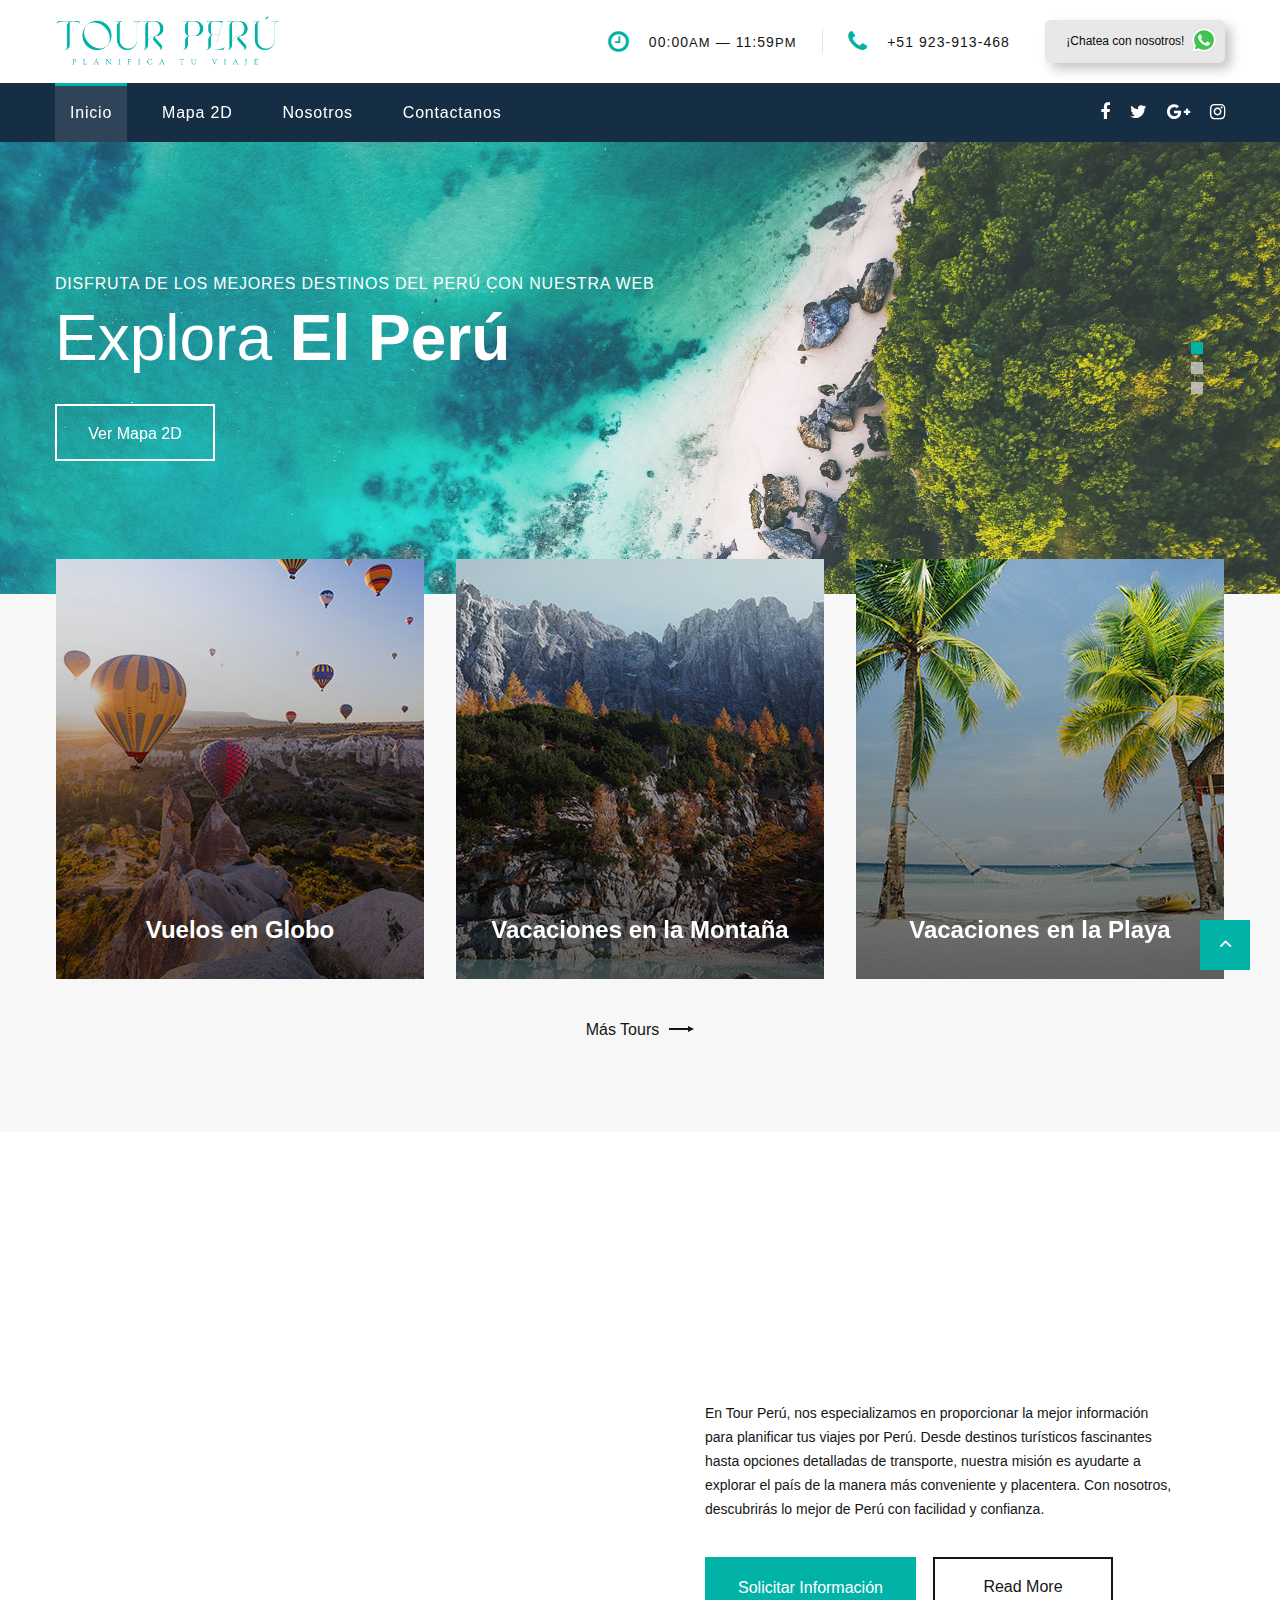
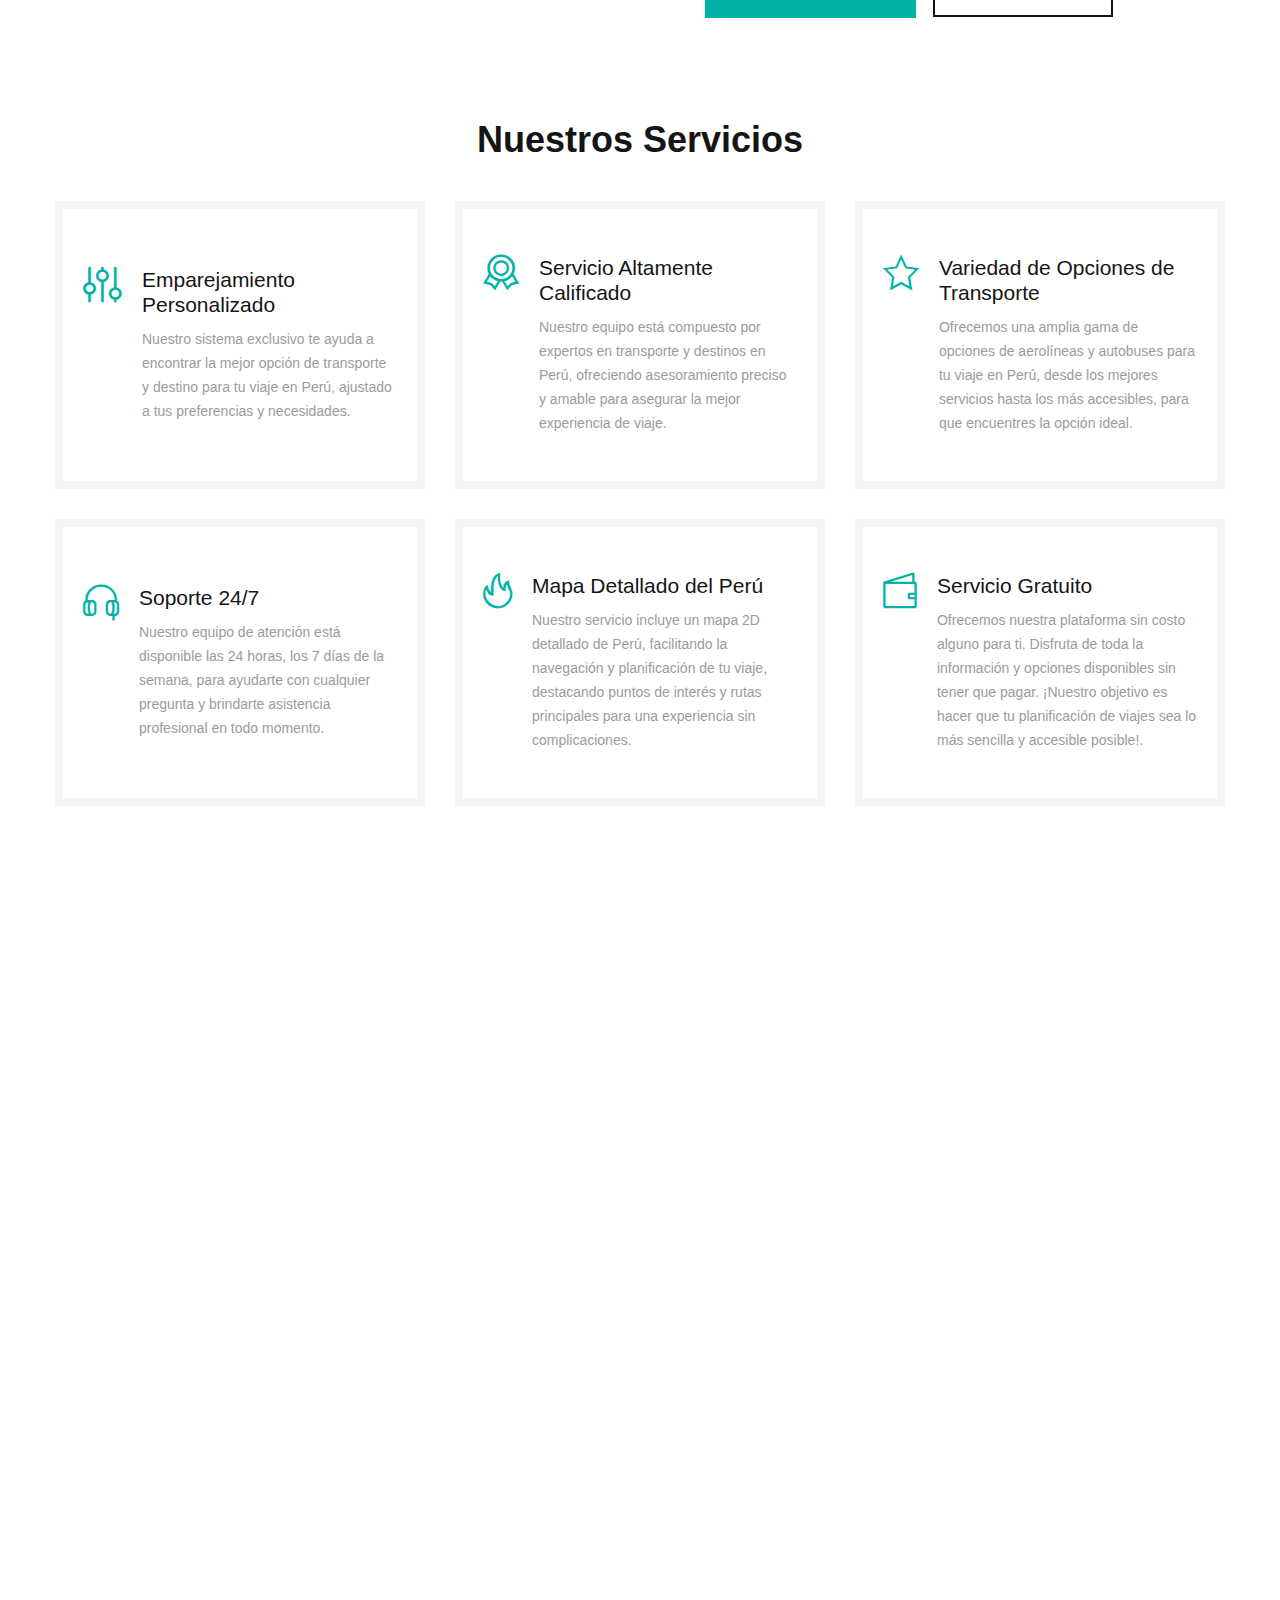
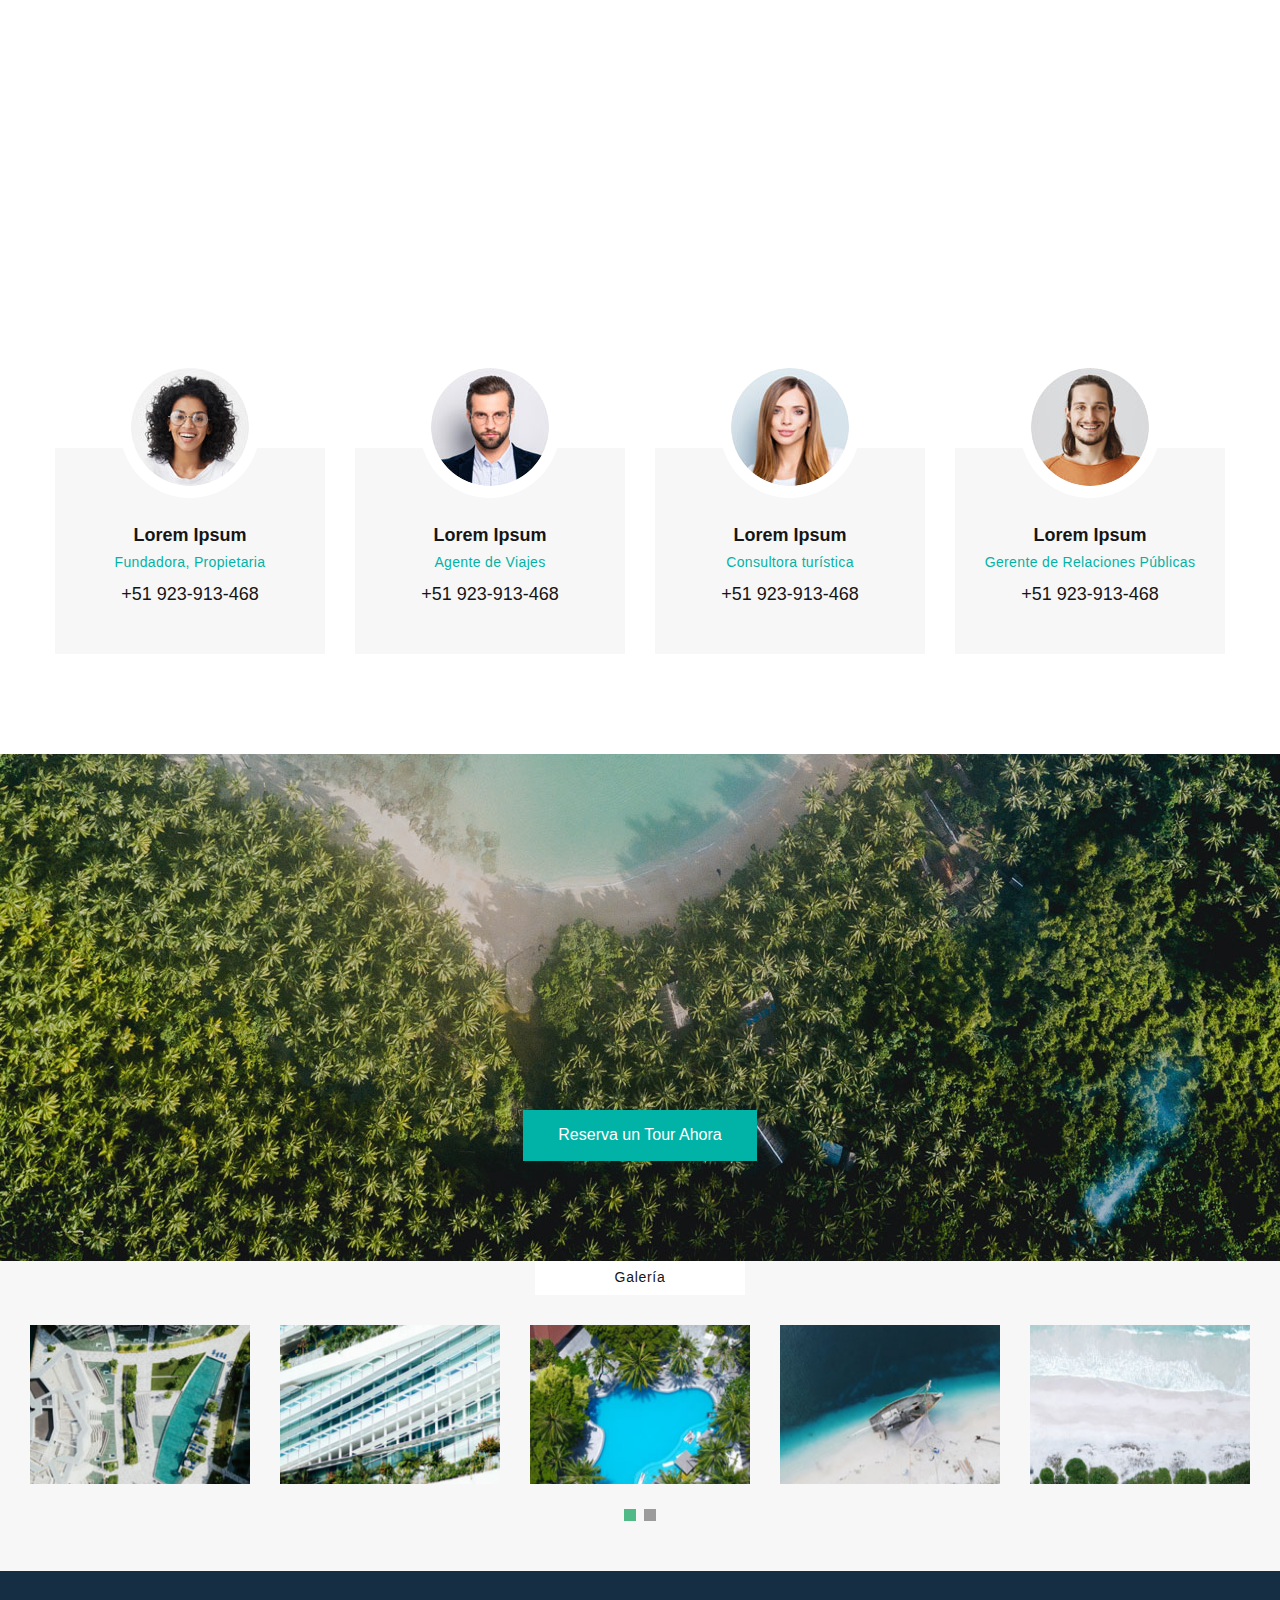
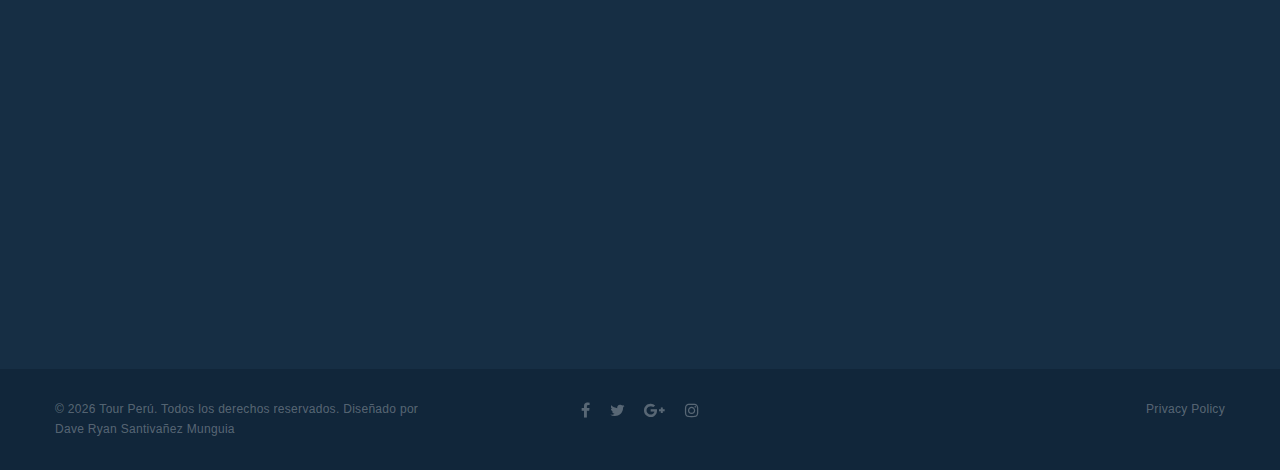
<file: index.html>
<!DOCTYPE html>
<html class="wide wow-animation" lang="en">
  <head>
    <title>Inicio</title>
    <meta name="format-detection" content="telephone=no">
    <meta name="viewport" content="width=device-width, height=device-height, initial-scale=1.0, maximum-scale=1.0, user-scalable=0">
    <meta http-equiv="X-UA-Compatible" content="IE=edge">
    <meta charset="utf-8">
    <link rel="icon" href="images/favicon.ico" type="image/x-icon">
    <!-- Stylesheets-->
    <link rel="stylesheet" href="css/bootstrap.css">
    <link rel="stylesheet" href="css/fonts.css">
    <link rel="stylesheet" href="css/style.css">
    <style>.ie-panel{display: none;background: #212121;padding: 10px 0;box-shadow: 3px 3px 5px 0 rgba(0,0,0,.3);clear: both;text-align:center;position: relative;z-index: 1;} html.ie-10 .ie-panel, html.lt-ie-10 .ie-panel {display: block;}</style>
  </head>
  <body>
    <div class="ie-panel"><a href="http://windows.microsoft.com/en-US/internet-explorer/"><img src="images/ie8-panel/warning_bar_0000_us.jpg" height="42" width="820" alt="You are using an outdated browser. For a faster, safer browsing experience, upgrade for free today."></a></div>
    <div class="preloader">
      <div class="preloader-body">
        <div class="cssload-container">
          <div class="cssload-speeding-wheel"></div>
        </div>
        <p>Cargando...</p>
      </div>
    </div>
    <div class="page">
      <header class="section page-header">
        <!-- RD Navbar-->
        <div class="rd-navbar-wrap">
          <nav class="rd-navbar rd-navbar-corporate" data-layout="rd-navbar-fixed" data-sm-layout="rd-navbar-fixed" data-md-layout="rd-navbar-fixed" data-md-device-layout="rd-navbar-fixed" data-lg-layout="rd-navbar-static" data-lg-device-layout="rd-navbar-fixed" data-xl-layout="rd-navbar-static" data-xl-device-layout="rd-navbar-static" data-xxl-layout="rd-navbar-static" data-xxl-device-layout="rd-navbar-static" data-lg-stick-up-offset="46px" data-xl-stick-up-offset="46px" data-xxl-stick-up-offset="106px" data-lg-stick-up="true" data-xl-stick-up="true" data-xxl-stick-up="true">
            <div class="rd-navbar-collapse-toggle rd-navbar-fixed-element-1" data-rd-navbar-toggle=".rd-navbar-collapse"><span></span></div>
            <div class="rd-navbar-aside-outer">
              <div class="rd-navbar-aside">
                <!-- RD Navbar Panel-->
                <div class="rd-navbar-panel">
                  <!-- RD Navbar Toggle-->
                  <button class="rd-navbar-toggle" data-rd-navbar-toggle=".rd-navbar-nav-wrap"><span></span></button>
                  <!-- RD Navbar Brand-->
                  <div class="rd-navbar-brand">
                    <!--Brand--><a class="brand" href="index.html"><img src="images/logo-default-450x37.png" alt="" width="225" height="18"/></a>
                  </div>
                </div>
                <div class="rd-navbar-aside-right rd-navbar-collapse">
                  <ul class="rd-navbar-corporate-contacts">
                    <li>
                      <div class="unit unit-spacing-xs">
                        <div class="unit-left"><span class="icon fa fa-clock-o"></span></div>
                        <div class="unit-body">
                          <p>00:00<span style="font-size: 13px !important;">am</span> — 11:59<span style="font-size: 13px !important;">pm</span></p>
                        </div>
                      </div>
                    </li>
                    <li>
                      <div class="unit unit-spacing-xs">
                        <div class="unit-left"><span class="icon fa fa-phone"></span></div>
                        <div class="unit-body"><a class="link-phone" href="tel:#">+51 923-913-468</a></div>
                      </div>
                    </li>
                  </ul>
                  <button class="button_wsp">
                      ¡Chatea con nosotros!
                      <svg viewBox="0 0 48 48" y="0px" x="0px" xmlns="http://www.w3.org/2000/svg">
                  <path d="M4.868,43.303l2.694-9.835C5.9,30.59,5.026,27.324,5.027,23.979C5.032,13.514,13.548,5,24.014,5c5.079,0.002,9.845,1.979,13.43,5.566c3.584,3.588,5.558,8.356,5.556,13.428c-0.004,10.465-8.522,18.98-18.986,18.98c-0.001,0,0,0,0,0h-0.008c-3.177-0.001-6.3-0.798-9.073-2.311L4.868,43.303z" fill="#fff"></path><path d="M4.868,43.803c-0.132,0-0.26-0.052-0.355-0.148c-0.125-0.127-0.174-0.312-0.127-0.483l2.639-9.636c-1.636-2.906-2.499-6.206-2.497-9.556C4.532,13.238,13.273,4.5,24.014,4.5c5.21,0.002,10.105,2.031,13.784,5.713c3.679,3.683,5.704,8.577,5.702,13.781c-0.004,10.741-8.746,19.48-19.486,19.48c-3.189-0.001-6.344-0.788-9.144-2.277l-9.875,2.589C4.953,43.798,4.911,43.803,4.868,43.803z" fill="#fff"></path><path d="M24.014,5c5.079,0.002,9.845,1.979,13.43,5.566c3.584,3.588,5.558,8.356,5.556,13.428c-0.004,10.465-8.522,18.98-18.986,18.98h-0.008c-3.177-0.001-6.3-0.798-9.073-2.311L4.868,43.303l2.694-9.835C5.9,30.59,5.026,27.324,5.027,23.979C5.032,13.514,13.548,5,24.014,5 M24.014,42.974C24.014,42.974,24.014,42.974,24.014,42.974C24.014,42.974,24.014,42.974,24.014,42.974 M24.014,42.974C24.014,42.974,24.014,42.974,24.014,42.974C24.014,42.974,24.014,42.974,24.014,42.974 M24.014,4C24.014,4,24.014,4,24.014,4C12.998,4,4.032,12.962,4.027,23.979c-0.001,3.367,0.849,6.685,2.461,9.622l-2.585,9.439c-0.094,0.345,0.002,0.713,0.254,0.967c0.19,0.192,0.447,0.297,0.711,0.297c0.085,0,0.17-0.011,0.254-0.033l9.687-2.54c2.828,1.468,5.998,2.243,9.197,2.244c11.024,0,19.99-8.963,19.995-19.98c0.002-5.339-2.075-10.359-5.848-14.135C34.378,6.083,29.357,4.002,24.014,4L24.014,4z" fill="#cfd8dc"></path><path d="M35.176,12.832c-2.98-2.982-6.941-4.625-11.157-4.626c-8.704,0-15.783,7.076-15.787,15.774c-0.001,2.981,0.833,5.883,2.413,8.396l0.376,0.597l-1.595,5.821l5.973-1.566l0.577,0.342c2.422,1.438,5.2,2.198,8.032,2.199h0.006c8.698,0,15.777-7.077,15.78-15.776C39.795,19.778,38.156,15.814,35.176,12.832z" fill="#40c351"></path><path clip-rule="evenodd" d="M19.268,16.045c-0.355-0.79-0.729-0.806-1.068-0.82c-0.277-0.012-0.593-0.011-0.909-0.011c-0.316,0-0.83,0.119-1.265,0.594c-0.435,0.475-1.661,1.622-1.661,3.956c0,2.334,1.7,4.59,1.937,4.906c0.237,0.316,3.282,5.259,8.104,7.161c4.007,1.58,4.823,1.266,5.693,1.187c0.87-0.079,2.807-1.147,3.202-2.255c0.395-1.108,0.395-2.057,0.277-2.255c-0.119-0.198-0.435-0.316-0.909-0.554s-2.807-1.385-3.242-1.543c-0.435-0.158-0.751-0.237-1.068,0.238c-0.316,0.474-1.225,1.543-1.502,1.859c-0.277,0.317-0.554,0.357-1.028,0.119c-0.474-0.238-2.002-0.738-3.815-2.354c-1.41-1.257-2.362-2.81-2.639-3.285c-0.277-0.474-0.03-0.731,0.208-0.968c0.213-0.213,0.474-0.554,0.712-0.831c0.237-0.277,0.316-0.475,0.474-0.791c0.158-0.317,0.079-0.594-0.04-0.831C20.612,19.329,19.69,16.983,19.268,16.045z" fill-rule="evenodd" fill="#fff"></path>
                  </svg>
                  </button>
                </div>
              </div>
            </div>
            <div class="rd-navbar-main-outer">
              <div class="rd-navbar-main">
                <div class="rd-navbar-nav-wrap">
                  <ul class="list-inline list-inline-md rd-navbar-corporate-list-social">
                    <li><a class="icon fa fa-facebook" href="#"></a></li>
                    <li><a class="icon fa fa-twitter" href="#"></a></li>
                    <li><a class="icon fa fa-google-plus" href="#"></a></li>
                    <li><a class="icon fa fa-instagram" href="#"></a></li>
                  </ul>
                  <!-- RD Navbar Nav-->
                  <ul class="rd-navbar-nav">
                    <li class="rd-nav-item active"><a class="rd-nav-link" href="index.html">Inicio</a>
                    </li>
                    <li class="rd-nav-item"><a class="rd-nav-link" href="googlemapsperu.html">Mapa 2D</a>
                    </li>
                    <li class="rd-nav-item"><a class="rd-nav-link" href="about.html">Nosotros</a>
                    </li>
                    <li class="rd-nav-item"><a class="rd-nav-link" href="contact-us.html">Contactanos</a>
                    </li>
                  </ul>
                </div>
              </div>
            </div>
          </nav>
        </div>
      </header>
      <!-- Swiper-->
      <section class="section swiper-container swiper-slider swiper-slider-corporate swiper-pagination-style-2" data-loop="true" data-autoplay="5000" data-simulate-touch="true" data-nav="false" data-direction="vertical">
        <div class="swiper-wrapper text-left">
          <div class="swiper-slide context-dark" data-slide-bg="images/slider-4-slide-1-1920x678.jpg">
            <div class="swiper-slide-caption section-md">
              <div class="container">
                <div class="row">
                  <div class="col-md-10">
                    <h6 class="text-uppercase" data-caption-animate="fadeInRight" data-caption-delay="0">Disfruta de los Mejores Destinos del Perú con Nuestra Web</h6>
                    <h2 class="oh font-weight-light" data-caption-animate="slideInUp" data-caption-delay="100"><span>Explora</span><span class="font-weight-bold"> El Perú</span></h2><a class="button button-default-outline button-ujarak" href="googlemapsperu.html" data-caption-animate="fadeInLeft" data-caption-delay="0">Ver Mapa 2D</a>
                  </div>
                </div>
              </div>
            </div>
          </div>
          <div class="swiper-slide context-dark" data-slide-bg="images/slider-4-slide-2-1920x678.jpg">
            <div class="swiper-slide-caption section-md">
              <div class="container">
                <div class="row">
                  <div class="col-md-10">
                    <h6 class="text-uppercase" data-caption-animate="fadeInRight" data-caption-delay="0">Un equipo de profesionales expertos en viajes</h6>
                    <h2 class="oh font-weight-light" data-caption-animate="slideInUp" data-caption-delay="100"><span>Confíe</span><span class="font-weight-bold"> En Nuestra Experiencia</span></h2><a class="button button-default-outline button-ujarak" href="#" data-caption-animate="fadeInLeft" data-caption-delay="0">Ver Mapa 2D</a>
                  </div>
                </div>
              </div>
            </div>
          </div>
          <div class="swiper-slide context-dark" data-slide-bg="images/slider-4-slide-3-1920x678.jpg">
            <div class="swiper-slide-caption section-md">
              <div class="container">
                <div class="row">
                  <div class="col-md-10">
                    <h6 class="text-uppercase" data-caption-animate="fadeInRight" data-caption-delay="0">Construye tu próximo viaje de vacaciones con nosotros</h6>
                    <h2 class="oh font-weight-light" data-caption-animate="slideInUp" data-caption-delay="100"><span>Planifica</span><span class="font-weight-bold"> Tu Viaje</span></h2><a class="button button-default-outline button-ujarak" href="#" data-caption-animate="fadeInLeft" data-caption-delay="0">Ver Mapa 2D</a>
                  </div>
                </div>
              </div>
            </div>
          </div>
        </div>
        <!-- Swiper Pagination-->
        <div class="swiper-pagination"></div>
      </section>
      <!-- Section Box Categories-->
      <section class="section section-lg section-top-1 bg-gray-4">
        <div class="container offset-negative-1">
          <div class="box-categories cta-box-wrap">
            <div class="box-categories-content">
              <div class="row justify-content-center" id="tours-container">
                <!-- Section tOURS pERU -->
                <div class="col-md-4 wow fadeInDown col-9" data-wow-delay=".2s" data-index="1">
                  <ul class="list-marked-2 box-categories-list">
                    <li><a href="#"><img src="images/cta-1-368x420.jpg" alt="" width="368" height="420"/></a>
                      <h5 class="box-categories-title">Vuelos en Globo</h5>
                    </li>
                  </ul>
                </div>
                <!-- Section tOURS pERU -->
                <div class="col-md-4 wow fadeInDown col-9" data-wow-delay=".2s" data-index="2">
                  <ul class="list-marked-2 box-categories-list">
                    <li><a href="#"><img src="images/cta-2-368x420.jpg" alt="" width="368" height="420"/></a>
                      <h5 class="box-categories-title">Vacaciones en la Montaña</h5>
                    </li>
                  </ul>
                </div>
                <!-- Section tOURS pERU -->
                <div class="col-md-4 wow fadeInDown col-9" data-wow-delay=".2s" data-index="3">
                  <ul class="list-marked-2 box-categories-list">
                    <li><a href="#"><img src="images/cta-3-368x420.jpg" alt="" width="368" height="420"/></a>
                      <h5 class="box-categories-title">Vacaciones en la Playa</h5>
                    </li>
                  </ul>
                </div>
                <!-- Section tOURS pERU -->
                <div class="col-md-4 wow d-none fadeInDown col-9" data-wow-delay=".2s" data-index="4">
                  <ul class="list-marked-2 box-categories-list">
                    <li><a href="#"><img src="images/cta-3-368x420.jpg" alt="" width="368" height="420"/></a>
                      <h5 class="box-categories-title">Beach Holidays</h5>
                    </li>
                  </ul>
                </div>
                <!-- Section tOURS pERU -->
                <div class="col-md-4 wow d-none fadeInDown col-9" data-wow-delay=".2s" data-index="5">
                  <ul class="list-marked-2 box-categories-list">
                    <li><a href="#"><img src="images/cta-3-368x420.jpg" alt="" width="368" height="420"/></a>
                      <h5 class="box-categories-title">Beach Holidays</h5>
                    </li>
                  </ul>
                </div>
                <!-- Section tOURS pERU -->
                <div class="col-md-4 wow d-none fadeInDown col-9" data-wow-delay=".2s" data-index="6">
                  <ul class="list-marked-2 box-categories-list">
                    <li><a href="#"><img src="images/cta-3-368x420.jpg" alt="" width="368" height="420"/></a>
                      <h5 class="box-categories-title">Beach Holidays</h5>
                    </li>
                  </ul>
                </div>
                <!-- Section tOURS pERU -->
                <div class="col-md-4 wow d-none fadeInDown col-9" data-wow-delay=".2s" data-index="2">
                  <ul class="list-marked-2 box-categories-list">
                    <li><a href="#"><img src="images/cta-2-368x420.jpg" alt="" width="368" height="420"/></a>
                      <h5 class="box-categories-title">Mountain Holiday</h5>
                    </li>
                  </ul>
                </div>
                <!-- Section tOURS pERU -->
                <div class="col-md-4 wow d-none fadeInDown col-9" data-wow-delay=".2s" data-index="2">
                  <ul class="list-marked-2 box-categories-list">
                    <li><a href="#"><img src="images/cta-2-368x420.jpg" alt="" width="368" height="420"/></a>
                      <h5 class="box-categories-title">Mountain Holiday</h5>
                    </li>
                  </ul>
                </div>
                <!-- Section tOURS pERU -->
                <div class="col-md-4 wow d-none fadeInDown col-9" data-wow-delay=".2s" data-index="2">
                  <ul class="list-marked-2 box-categories-list">
                    <li><a href="#"><img src="images/cta-2-368x420.jpg" alt="" width="368" height="420"/></a>
                      <h5 class="box-categories-title">Mountain Holiday</h5>
                    </li>
                  </ul>
                </div>
              </div>
            </div>
          </div>
          <div class="link-classic fadeInUp" onclick="showMoreTours()">Más Tours<span></span></div>
          <!-- Owl Carousel-->
        </div>
      </section>
      <!-- Discover New Horizons-->
      <section class="section section-sm section-first bg-default text-md-left">
        <div class="container">
          <div class="row row-50 align-items-center justify-content-center justify-content-xl-between">
            <div class="col-lg-6 text-center wow fadeInUp"><img src="images/index-3-556x382.jpg" alt="" width="556" height="382"/>
            </div>
            <div class="col-lg-6 wow fadeInRight" data-wow-delay=".1s">
              <div class="box-width-lg-470">
                <h3>Descubre Nuevos Horizontes</h3>
                <!-- Bootstrap tabs-->
                <div class="tabs-custom tabs-horizontal tabs-line tabs-line-big tabs-line-style-2 text-center text-md-left" id="tabs-7">
                  <!-- Nav tabs-->
                  <ul class="nav nav-tabs">
                    <li class="nav-item" role="presentation"><a class="nav-link active" href="#tabs-7-1" data-toggle="tab">NOSOTROS</a></li>
                    <li class="nav-item" role="presentation"><a class="nav-link" href="#tabs-7-2" data-toggle="tab">POR QUÉ ELEGIRNOS</a></li>
                    <li class="nav-item" role="presentation"><a class="nav-link" href="#tabs-7-3" data-toggle="tab">MISIÓN</a></li>
                  </ul>
                  <!-- Tab panes-->
                  <div class="tab-content">
                    <div class="tab-pane fade show active" id="tabs-7-1">
                      <p>En Tour Perú, nos especializamos en proporcionar la mejor información para planificar tus viajes por Perú. Desde destinos turísticos fascinantes hasta opciones detalladas de transporte, nuestra misión es ayudarte a explorar el país de la manera más conveniente y placentera. Con nosotros, descubrirás lo mejor de Perú con facilidad y confianza.</p>
                      <div class="group-md group-middle"><a class="button button-secondary button-pipaluk" href="contact-us.html">Solicitar Información</a><a class="button button-black-outline button-md" href="about.html">Read More</a></div>
                    </div>
                    <div class="tab-pane fade" id="tabs-7-2">
                      <p>Nuestro sitio web te ofrece no solo información detallada sobre los destinos turísticos en Perú, sino también una guía completa de aerolíneas y autobuses, incluyendo evaluaciones de las mejores a las peores opciones. Además, te brindamos datos exhaustivos sobre cada lugar para que tu viaje sea perfecto.</p>
                      <div class="group-md group-middle"><a class="button button-secondary button-pipaluk" href="contact-us.html">Solicitar Información</a><a class="button button-black-outline button-md" href="about.html">Read More</a></div>
                    </div>
                    <div class="tab-pane fade" id="tabs-7-3">
                      <p>Ofrecer una guía completa y accesible de los destinos turísticos más destacados de Perú, facilitando a los viajeros la planificación de experiencias inolvidables al descubrir la riqueza cultural y natural del país.</p>
                      <div class="group-md group-middle"><a class="button button-secondary button-pipaluk" href="contact-us.html">Solicitar Información</a><a class="button button-black-outline button-md" href="about.html">Read More</a></div>
                    </div>
                  </div>
                </div>
              </div>
            </div>
          </div>
        </div>
      </section>
      <!--	Our Services-->
      <section class="section section-sm">
        <div class="container">
          <h3>Nuestros Servicios</h3>
          <div class="row row-30">
            <div class="col-sm-6 col-lg-4">
              <article class="box-icon-classic">
                <div class="unit box-icon-classic-body flex-column flex-md-row text-md-left flex-lg-column text-lg-center flex-xl-row text-xl-left">
                  <div class="unit-left">
                    <div class="box-icon-classic-icon fl-bigmug-line-equalization3"></div>
                  </div>
                  <div class="unit-body">
                    <h5 class="box-icon-classic-title"><a href="#">Emparejamiento Personalizado</a></h5>
                    <p class="box-icon-classic-text">Nuestro sistema exclusivo te ayuda a encontrar la mejor opción de transporte y destino para tu viaje en Perú, ajustado a tus preferencias y necesidades.</p>
                  </div>
                </div>
              </article>
            </div>
            <div class="col-sm-6 col-lg-4">
              <article class="box-icon-classic">
                <div class="unit box-icon-classic-body flex-column flex-md-row text-md-left flex-lg-column text-lg-center flex-xl-row text-xl-left">
                  <div class="unit-left">
                    <div class="box-icon-classic-icon fl-bigmug-line-circular220"></div>
                  </div>
                  <div class="unit-body">
                    <h5 class="box-icon-classic-title"><a href="#">Servicio Altamente Calificado</a></h5>
                    <p class="box-icon-classic-text"> Nuestro equipo está compuesto por expertos en transporte y destinos en Perú, ofreciendo asesoramiento preciso y amable para asegurar la mejor experiencia de viaje.</p>
                  </div>
                </div>
              </article>
            </div>
            <div class="col-sm-6 col-lg-4">
              <article class="box-icon-classic">
                <div class="unit box-icon-classic-body flex-column flex-md-row text-md-left flex-lg-column text-lg-center flex-xl-row text-xl-left">
                  <div class="unit-left">
                    <div class="box-icon-classic-icon fl-bigmug-line-favourites5"></div>
                  </div>
                  <div class="unit-body">
                    <h5 class="box-icon-classic-title"><a href="#">Variedad de Opciones de Transporte</a></h5>
                    <p class="box-icon-classic-text">Ofrecemos una amplia gama de opciones de aerolíneas y autobuses para tu viaje en Perú, desde los mejores servicios hasta los más accesibles, para que encuentres la opción ideal.</p>
                  </div>
                </div>
              </article>
            </div>
            <div class="col-sm-6 col-lg-4">
              <article class="box-icon-classic">
                <div class="unit box-icon-classic-body flex-column flex-md-row text-md-left flex-lg-column text-lg-center flex-xl-row text-xl-left">
                  <div class="unit-left">
                    <div class="box-icon-classic-icon fl-bigmug-line-headphones32"></div>
                  </div>
                  <div class="unit-body">
                    <h5 class="box-icon-classic-title"><a href="#">Soporte 24/7</a></h5>
                    <p class="box-icon-classic-text">Nuestro equipo de atención está disponible las 24 horas, los 7 días de la semana, para ayudarte con cualquier pregunta y brindarte asistencia profesional en todo momento.</p>
                  </div>
                </div>
              </article>
            </div>
            <div class="col-sm-6 col-lg-4">
              <article class="box-icon-classic">
                <div class="unit box-icon-classic-body flex-column flex-md-row text-md-left flex-lg-column text-lg-center flex-xl-row text-xl-left">
                  <div class="unit-left">
                    <div class="box-icon-classic-icon fl-bigmug-line-hot67"></div>
                  </div>
                  <div class="unit-body">
                    <h5 class="box-icon-classic-title"><a href="#">Mapa Detallado del Perú</a></h5>
                    <p class="box-icon-classic-text">Nuestro servicio incluye un mapa 2D detallado de Perú, facilitando la navegación y planificación de tu viaje, destacando puntos de interés y rutas principales para una experiencia sin complicaciones.</p>
                  </div>
                </div>
              </article>
            </div>
            <div class="col-sm-6 col-lg-4">
              <article class="box-icon-classic">
                <div class="unit box-icon-classic-body flex-column flex-md-row text-md-left flex-lg-column text-lg-center flex-xl-row text-xl-left">
                  <div class="unit-left">
                    <div class="box-icon-classic-icon fl-bigmug-line-wallet26"></div>
                  </div>
                  <div class="unit-body">
                    <h5 class="box-icon-classic-title"><a href="#">Servicio Gratuito</a></h5>
                    <p class="box-icon-classic-text">Ofrecemos nuestra plataforma sin costo alguno para ti. Disfruta de toda la información y opciones disponibles sin tener que pagar. ¡Nuestro objetivo es hacer que tu planificación de viajes sea lo más sencilla y accesible posible!.</p>
                  </div>
                </div>
              </article>
            </div>
          </div>
        </div>
      </section>
      <!-- Hot tours-->
      <section class="section section-sm bg-default">
        <div class="container">
          <h3 class="oh-desktop"><span class="d-inline-block wow slideInDown">Vuelos a Perú Hot</span></h3>
          <div class="row row-sm row-40 row-md-50">
            <div class="col-sm-6 col-md-12 wow fadeInRight">
              <!-- Product Big-->
              <article class="product-big">
                <div class="unit flex-column flex-md-row align-items-md-stretch">
                  <div class="unit-left"><a class="product-big-figure" href="#"><img src="images/product-big-1-600x366.jpg" alt="" width="600" height="366"/></a></div>
                  <div class="unit-body">
                    <div class="product-big-body">
                      <h5 class="product-big-title"><a href="#">Máncora, Piura</a></h5>
                      <div class="group-sm group-middle justify-content-start">
                        <div class="product-big-rating"><span class="icon material-icons-star"></span><span class="icon material-icons-star"></span><span class="icon material-icons-star"></span><span class="icon material-icons-star"></span><span class="icon material-icons-star_half"></span></div><a class="product-big-reviews" href="#">4 customer reviews</a>
                      </div>
                      <p class="product-big-text">Máncora es un destino costero famoso por sus playas de arena blanca y sus cálidas aguas turquesas. Este paraíso tropical ofrece una combinación perfecta de relajación y diversión, con actividades como surf, paseos en bote y una vibrante vida nocturna. Máncora es ideal para quienes buscan disfrutar del sol, la playa y una atmósfera animada en un entorno natural impresionante.</p><a class="button button-black-outline button-ujarak" href="#">Comprar Vuelo</a>
                      <div class="product-big-price-wrap"><span class="product-big-price">40% Desc.</span></div>
                    </div>
                  </div>
                </div>
              </article>
            </div>
            <div class="col-sm-6 col-md-12 wow fadeInLeft">
              <!-- Product Big-->
              <article class="product-big">
                <div class="unit flex-column flex-md-row align-items-md-stretch">
                  <div class="unit-left"><a class="product-big-figure" href="#"><img src="images/product-big-2-600x366.jpg" alt="" width="600" height="366"/></a></div>
                  <div class="unit-body">
                    <div class="product-big-body">
                      <h5 class="product-big-title"><a href="#">Huaraz, Áncash</a></h5>
                      <div class="group-sm group-middle justify-content-start">
                        <div class="product-big-rating"><span class="icon material-icons-star"></span><span class="icon material-icons-star"></span><span class="icon material-icons-star"></span><span class="icon material-icons-star"></span><span class="icon material-icons-star_half"></span></div><a class="product-big-reviews" href="#">5 customer reviews</a>
                      </div>
                      <p class="product-big-text">Huaraz es famosa por su impresionante entorno montañoso, con el majestuoso Huascarán dominando el horizonte. Esta ciudad es el punto de partida ideal para explorar el Parque Nacional Huascarán, conocido por sus glaciares, lagunas de aguas cristalinas y la impresionante Catarata de Gocta, una de las más altas del mundo. </p><a class="button button-black-outline button-ujarak" href="#">Comprar Vuelo</a>
                      <div class="product-big-price-wrap"><span class="product-big-price">65% Desc.</span></div>
                    </div>
                  </div>
                </div>
              </article>
            </div>
          </div>
        </div>
      </section>
      <!-- Different People-->
      <section class="section section-sm">
        <div class="container">
          <h3 class="title-block find-car oh"><span class="d-inline-block wow slideInUp">Diferentes Personas — Una Sola Misión</span></h3>
          <div class="row row-30 justify-content-center box-ordered">
            <div class="col-sm-6 col-md-5 col-lg-3">
              <!-- Team Modern-->
              <article class="team-modern">
                <div class="team-modern-header"><a class="team-modern-figure" href="#"><img class="img-circles" src="images/user-1-118x118.jpg" alt="" width="118" height="118"/></a>
                  <svg x="0px" y="0px" width="270px" height="70px" viewbox="0 0 270 70" enable-background="new 0 0 270 70" xml:space="preserve">
                    <g>
                      <path fill="#161616" d="M202.085,0C193.477,28.912,166.708,50,135,50S76.523,28.912,67.915,0H0v70h270V0H202.085z"></path>
                    </g>
                  </svg>
                </div>
                <div class="team-modern-caption">
                  <h6 class="team-modern-name"><a href="#">Lorem Ipsum</a></h6>
                  <p class="team-modern-status">Fundadora, Propietaria</p>
                  <h6 class="team-modern-phone"><a href="tel:#">+51 923-913-468</a></h6>
                </div>
              </article>
            </div>
            <div class="col-sm-6 col-md-5 col-lg-3">
              <!-- Team Modern-->
              <article class="team-modern">
                <div class="team-modern-header"><a class="team-modern-figure" href="#"><img class="img-circles" src="images/user-2-118x118.jpg" alt="" width="118" height="118"/></a>
                  <svg x="0px" y="0px" width="270px" height="70px" viewbox="0 0 270 70" enable-background="new 0 0 270 70" xml:space="preserve">
                    <g>
                      <path fill="#161616" d="M202.085,0C193.477,28.912,166.708,50,135,50S76.523,28.912,67.915,0H0v70h270V0H202.085z"></path>
                    </g>
                  </svg>
                </div>
                <div class="team-modern-caption">
                  <h6 class="team-modern-name"><a href="#">Lorem Ipsum</a></h6>
                  <p class="team-modern-status">Agente de Viajes</p>
                  <h6 class="team-modern-phone"><a href="tel:#">+51 923-913-468</a></h6>
                </div>
              </article>
            </div>
            <div class="col-sm-6 col-md-5 col-lg-3">
              <!-- Team Modern-->
              <article class="team-modern">
                <div class="team-modern-header"><a class="team-modern-figure" href="#"><img class="img-circles" src="images/user-3-118x118.jpg" alt="" width="118" height="118"/></a>
                  <svg x="0px" y="0px" width="270px" height="70px" viewbox="0 0 270 70" enable-background="new 0 0 270 70" xml:space="preserve">
                    <g>
                      <path fill="#161616" d="M202.085,0C193.477,28.912,166.708,50,135,50S76.523,28.912,67.915,0H0v70h270V0H202.085z"></path>
                    </g>
                  </svg>
                </div>
                <div class="team-modern-caption">
                  <h6 class="team-modern-name"><a href="#">Lorem Ipsum</a></h6>
                  <p class="team-modern-status">Consultora turística</p>
                  <h6 class="team-modern-phone"><a href="tel:#">+51 923-913-468</a></h6>
                </div>
              </article>
            </div>
            <div class="col-sm-6 col-md-5 col-lg-3">
              <!-- Team Modern-->
              <article class="team-modern">
                <div class="team-modern-header"><a class="team-modern-figure" href="#"><img class="img-circles" src="images/user-4-118x118.jpg" alt="" width="118" height="118"/></a>
                  <svg x="0px" y="0px" width="270px" height="70px" viewbox="0 0 270 70" enable-background="new 0 0 270 70" xml:space="preserve">
                    <g>
                      <path fill="#161616" d="M202.085,0C193.477,28.912,166.708,50,135,50S76.523,28.912,67.915,0H0v70h270V0H202.085z"></path>
                    </g>
                  </svg>
                </div>
                <div class="team-modern-caption">
                  <h6 class="team-modern-name"><a href="#">Lorem Ipsum</a></h6>
                  <p class="team-modern-status">Gerente de Relaciones Públicas</p>
                  <h6 class="team-modern-phone"><a href="tel:#">+51 923-913-468</a></h6>
                </div>
              </article>
            </div>
          </div>
        </div>
      </section>
      <!-- Section Subscribe-->
      <section class="section bg-default text-center offset-top-50">
        <div class="parallax-container" data-parallax-img="images/parallax-1-1920x850.jpg">
          <div class="parallax-content section-xl section-inset-custom-1 context-dark bg-overlay-2-21">
            <div class="container">
              <h2 class="heading-2 oh font-weight-normal wow slideInDown"><span class="d-block font-weight-semi-bold">¡Impresiones de Primera Clase</span><span class="d-block font-weight-light">Te están esperando!</span></h2>
              <p class="text-width-medium text-spacing-75 wow fadeInLeft" data-wow-delay=".1s">Nuestra plataforma facilita la exploración de Perú con una variedad de tours y excursiones, proporcionando información detallada y opciones de transporte para una experiencia completa y sin complicaciones. ¡Visita nuestro sitio web para encontrar el tour de tus sueños!</p><a class="button button-secondary button-pipaluk" href="#">Reserva un Tour Ahora</a>
            </div>
          </div>
        </div>
      </section>
      <!--	Instagrram wondertour-->
      <section class="section section-sm section-top-0 section-fluid section-relative bg-gray-4">
        <div class="container-fluid">
          <h6 class="gallery-title">Galería</h6>
          <!-- Owl Carousel-->
          <div class="owl-carousel owl-classic owl-dots-secondary" data-items="1" data-sm-items="2" data-md-items="3" data-lg-items="4" data-xl-items="5" data-xxl-items="6" data-stage-padding="15" data-xxl-stage-padding="0" data-margin="30" data-autoplay="true" data-nav="true" data-dots="true">
            <!-- Thumbnail Classic-->
            <article class="thumbnail thumbnail-mary">
              <div class="thumbnail-mary-figure"><img src="images/gallery-image-1-270x195.jpg" alt="" width="270" height="195"/>
              </div>
              <div class="thumbnail-mary-caption"><a class="icon fl-bigmug-line-zoom60" href="images/gallery-image-1-1200x800-original.jpg" data-lightgallery="item"><img src="images/gallery-image-1-270x195.jpg" alt="" width="270" height="195"/></a>
              </div>
            </article>
            <!-- Thumbnail Classic-->
            <article class="thumbnail thumbnail-mary">
              <div class="thumbnail-mary-figure"><img src="images/gallery-image-2-270x195.jpg" alt="" width="270" height="195"/>
              </div>
              <div class="thumbnail-mary-caption"><a class="icon fl-bigmug-line-zoom60" href="images/gallery-image-2-1200x800-original.jpg" data-lightgallery="item"><img src="images/gallery-image-2-270x195.jpg" alt="" width="270" height="195"/></a>
              </div>
            </article>
            <!-- Thumbnail Classic-->
            <article class="thumbnail thumbnail-mary">
              <div class="thumbnail-mary-figure"><img src="images/gallery-image-3-270x195.jpg" alt="" width="270" height="195"/>
              </div>
              <div class="thumbnail-mary-caption"><a class="icon fl-bigmug-line-zoom60" href="images/gallery-image-3-1200x800-original.jpg" data-lightgallery="item"><img src="images/gallery-image-3-270x195.jpg" alt="" width="270" height="195"/></a>
              </div>
            </article>
            <!-- Thumbnail Classic-->
            <article class="thumbnail thumbnail-mary">
              <div class="thumbnail-mary-figure"><img src="images/gallery-image-4-270x195.jpg" alt="" width="270" height="195"/>
              </div>
              <div class="thumbnail-mary-caption"><a class="icon fl-bigmug-line-zoom60" href="images/gallery-image-4-1200x800-original.jpg" data-lightgallery="item"><img src="images/gallery-image-4-270x195.jpg" alt="" width="270" height="195"/></a>
              </div>
            </article>
            <!-- Thumbnail Classic-->
            <article class="thumbnail thumbnail-mary">
              <div class="thumbnail-mary-figure"><img src="images/gallery-image-5-270x195.jpg" alt="" width="270" height="195"/>
              </div>
              <div class="thumbnail-mary-caption"><a class="icon fl-bigmug-line-zoom60" href="images/gallery-image-5-1200x800-original.jpg" data-lightgallery="item"><img src="images/gallery-image-5-270x195.jpg" alt="" width="270" height="195"/></a>
              </div>
            </article>
            <!-- Thumbnail Classic-->
            <article class="thumbnail thumbnail-mary">
              <div class="thumbnail-mary-figure"><img src="images/gallery-image-6-270x195.jpg" alt="" width="270" height="195"/>
              </div>
              <div class="thumbnail-mary-caption"><a class="icon fl-bigmug-line-zoom60" href="images/gallery-image-6-1200x800-original.jpg" data-lightgallery="item"><img src="images/gallery-image-6-270x195.jpg" alt="" width="270" height="195"/></a>
              </div>
            </article>
            <!-- Thumbnail Classic-->
            <article class="thumbnail thumbnail-mary">
              <div class="thumbnail-mary-figure"><img src="images/gallery-image-7-270x195.jpg" alt="" width="270" height="195"/>
              </div>
              <div class="thumbnail-mary-caption"><a class="icon fl-bigmug-line-zoom60" href="images/gallery-image-7-1200x800-original.jpg" data-lightgallery="item"><img src="images/gallery-image-7-270x195.jpg" alt="" width="270" height="195"/></a>
              </div>
            </article>
          </div>
        </div>
      </section>
      
      <footer class="section footer-corporate context-dark">
        <div class="footer-corporate-inset">
          <div class="container">
            <div class="row row-40 justify-content-lg-between">
              <div class="col-sm-6 col-md-12 col-lg-3 col-xl-4">
                <div class="oh-desktop">
                  <div class="wow slideInRight" data-wow-delay="0s">
                    <h6 class="text-spacing-100 text-uppercase">Contactanos</h6>
                    <ul class="footer-contacts d-inline-block d-sm-block">
                      <li>
                        <div class="unit">
                          <div class="unit-left"><span class="icon fa fa-phone"></span></div>
                          <div class="unit-body"><a class="link-phone" href="tel:#">+51 923-913-468</a></div>
                        </div>
                      </li>
                      <li>
                        <div class="unit">
                          <div class="unit-left"><span class="icon fa fa-envelope"></span></div>
                          <div class="unit-body"><a class="link-aemail" href="mailto:#">info@empresa.org</a></div>
                        </div>
                      </li>
                      <li>
                        <div class="unit">
                          <div class="unit-left"><span class="icon fa fa-location-arrow"></span></div>
                          <div class="unit-body"><a class="link-location" href="#">Jockey Plaza Shopping Center, Av. Javier Prado Este 4200, Santiago de Surco 15023, Lima, Perú</a></div>
                        </div>
                      </li>
                    </ul>
                  </div>
                </div>
              </div>
              <div class="col-sm-6 col-md-5 col-lg-3 col-xl-4">
                <div class="oh-desktop">
                  <div class="wow slideInDown" data-wow-delay="0s">
                    <h6 class="text-spacing-100 text-uppercase">Noticias Populares</h6>
                    <!-- Post Minimal 2-->
                    <article class="post post-minimal-2">
                      <p class="post-minimal-2-title"><a href="#">"Descubre el Secreto Mejor Guardado de Perú: Una Joyita Inexplorada"</a></p>
                      <div class="post-minimal-2-time">
                        <time datetime="2019-05-04">Julio 30, 2024</time>
                      </div>
                    </article>
                    <!-- Post Minimal 2-->
                    <article class="post post-minimal-2">
                      <p class="post-minimal-2-title"><a href="#">"Nuevas Rutas de Aventura: Conoce el ‘Machu Picchu’ Perdido de la Selva"</a></p>
                      <div class="post-minimal-2-time">
                        <time datetime="2019-05-04">Julio 30, 2024</time>
                      </div>
                    </article>
                  </div>
                </div>
              </div>
              <div class="col-sm-11 col-md-7 col-lg-5 col-xl-4">
                <div class="oh-desktop">
                  <div class="wow slideInLeft" data-wow-delay="0s">
                    <h6 class="text-spacing-100 text-uppercase">Enlaces rápidos</h6>
                    <ul class="row-6 list-0 list-marked list-marked-md list-marked-secondary list-custom-2">
                      <li><a href="about.html">Mapa 2D</a></li>
                      <li><a href="#">Nuestros Tours</a></li>
                      <li><a href="#">Nuestro Equipo</a></li>
                      <li><a href="#">Nosotros</a></li>
                      <li><a href="#">Galería</a></li>
                    </ul>
                    <div class="group-md group-middle justify-content-sm-start"><a class="button button-lg button-primary button-ujarak" href="#">Solicita Información</a></div>
                  </div>
                </div>
              </div>
            </div>
          </div>
        </div>
        <div class="footer-corporate-bottom-panel">
          <div class="container">
            <div class="row justfy-content-xl-space-berween row-10 align-items-md-center2">
              <div class="col-sm-6 col-md-4 text-sm-right text-md-center">
                <div>
                  <ul class="list-inline list-inline-sm footer-social-list-2">
                    <li><a class="icon fa fa-facebook" href="#"></a></li>
                    <li><a class="icon fa fa-twitter" href="#"></a></li>
                    <li><a class="icon fa fa-google-plus" href="#"></a></li>
                    <li><a class="icon fa fa-instagram" href="#"></a></li>
                  </ul>
                </div>
              </div>
              <div class="col-sm-6 col-md-4 order-sm-first">
                <!-- Rights-->
                <p class="rights"><span>&copy;&nbsp;</span><span class="copyright-year"></span><span>&nbsp;</span><span>Tour Perú</span>. Todos los derechos reservados. Diseñado por <a href="#">Dave Ryan Santivañez Munguia</a></p>
              </div>
              <div class="col-sm-6 col-md-4 text-md-right">
                <p class="rights"><a href="#">Privacy Policy</a></p>
              </div>
            </div>
          </div>
        </div>
      </footer>
    </div>
    <!-- Global Mailform Output-->
    <div class="snackbars" id="form-output-global"></div>
    <!-- Javascript-->
    <script src="js/core.min.js"></script>
    <script src="js/script.js"></script>
    <script>
      document.addEventListener("DOMContentLoaded", function() {
        let currentIndex = 0;
        const toursPerPage = 3;
        const tours = document.querySelectorAll('#tours-container .col-md-4');
        
        function showTours() {
          tours.forEach((tour, index) => {
            if (index >= currentIndex && index < currentIndex + toursPerPage) {
              setTimeout(() => {
                tour.classList.remove('d-none');
              }, 300);
            } else {
              tour.classList.add('d-none');
            }
          });
        }
    
        window.showMoreTours = function() {
          event.preventDefault();
          currentIndex += toursPerPage;
          if (currentIndex >= tours.length) {
            currentIndex = 0; // Vuelve al inicio cuando se llega al final
          }
          showTours();
        };
    
        // Initialize
        showTours();
      });
    </script>
  </body>
</html>
</file>
<file: css/fonts.css>
/*
*
* Fonts
*//*
*
* Font Awesome Icons 4.7.0
* --------------------------------------------------
*/@font-face {	font-family: 'FontAwesome';	src: url("../fonts/fontawesome-webfont.eot?v=4.7.0");	src: url("../fonts/fontawesome-webfont.eot?#iefix&v=4.7.0") format("embedded-opentype"), url("../fonts/fontawesome-webfont.woff2?v=4.7.0") format("woff2"), url("../fonts/fontawesome-webfont.woff?v=4.7.0") format("woff"), url("../fonts/fontawesome-webfont.ttf?v=4.7.0") format("truetype"), url("../fonts/fontawesome-webfont.svg?v=4.7.0#fontawesomeregular") format("svg");	font-weight: normal;	font-style: normal;}.fa {	display: inline-block;	font-family: 'FontAwesome';	font-size: inherit;	text-rendering: auto;	-webkit-font-smoothing: antialiased;	-moz-osx-font-smoothing: grayscale;}[class*='fa-']:before {	font-weight: 400;	font-family: 'FontAwesome';}/* makes the font 33% larger relative to the icon container */.fa-lg {	font-size: 1.33333333em;	line-height: 0.75em;	vertical-align: -15%;}.fa-2x {	font-size: 2em;}.fa-3x {	font-size: 3em;}.fa-4x {	font-size: 4em;}.fa-5x {	font-size: 5em;}.fa-fw {	width: 1.28571429em;	text-align: center;}.fa-ul {	padding-left: 0;	margin-left: 2.14285714em;	list-style-type: none;}.fa-ul > li {	position: relative;}.fa-li {	position: absolute;	left: -2.14285714em;	width: 2.14285714em;	top: 0.14285714em;	text-align: center;}.fa-li.fa-lg {	left: -1.85714286em;}.fa-border {	padding: .2em .25em .15em;	border: solid 0.08em #eeeeee;	border-radius: .1em;}.fa-pull-left {	float: left;}.fa-pull-right {	float: right;}.fa.fa-pull-left {	margin-right: .3em;}.fa.fa-pull-right {	margin-left: .3em;}/* Deprecated as of 4.4.0 */.pull-right {	float: right;}.pull-left {	float: left;}.fa.pull-left {	margin-right: .3em;}.fa.pull-right {	margin-left: .3em;}.fa-spin {	-webkit-animation: fa-spin 2s infinite linear;	animation: fa-spin 2s infinite linear;}.fa-pulse {	-webkit-animation: fa-spin 1s infinite steps(8);	animation: fa-spin 1s infinite steps(8);}@-webkit-keyframes fa-spin {	0% {		-webkit-transform: rotate(0deg);		transform: rotate(0deg);	}	100% {		-webkit-transform: rotate(359deg);		transform: rotate(359deg);	}}@keyframes fa-spin {	0% {		-webkit-transform: rotate(0deg);		transform: rotate(0deg);	}	100% {		-webkit-transform: rotate(359deg);		transform: rotate(359deg);	}}.fa-rotate-90 {	-ms-filter: "progid:DXImageTransform.Microsoft.BasicImage(rotation=1)";	-webkit-transform: rotate(90deg);	-ms-transform: rotate(90deg);	transform: rotate(90deg);}.fa-rotate-180 {	-ms-filter: "progid:DXImageTransform.Microsoft.BasicImage(rotation=2)";	-webkit-transform: rotate(180deg);	-ms-transform: rotate(180deg);	transform: rotate(180deg);}.fa-rotate-270 {	-ms-filter: "progid:DXImageTransform.Microsoft.BasicImage(rotation=3)";	-webkit-transform: rotate(270deg);	-ms-transform: rotate(270deg);	transform: rotate(270deg);}.fa-flip-horizontal {	-ms-filter: "progid:DXImageTransform.Microsoft.BasicImage(rotation=0, mirror=1)";	-webkit-transform: scale(-1, 1);	-ms-transform: scale(-1, 1);	transform: scale(-1, 1);}.fa-flip-vertical {	-ms-filter: "progid:DXImageTransform.Microsoft.BasicImage(rotation=2, mirror=1)";	-webkit-transform: scale(1, -1);	-ms-transform: scale(1, -1);	transform: scale(1, -1);}:root .fa-rotate-90,:root .fa-rotate-180,:root .fa-rotate-270,:root .fa-flip-horizontal,:root .fa-flip-vertical {	filter: none;}.fa-stack {	position: relative;	display: inline-block;	width: 2em;	height: 2em;	line-height: 2em;	vertical-align: middle;}.fa-stack-1x,.fa-stack-2x {	position: absolute;	left: 0;	width: 100%;	text-align: center;}.fa-stack-1x {	line-height: inherit;}.fa-stack-2x {	font-size: 2em;}.fa-inverse {	color: #ffffff;}/* Font Awesome uses the Unicode Private Use Area (PUA) to ensure screen
   readers do not read off random characters that represent icons */.fa-glass:before {	content: "\f000";}.fa-music:before {	content: "\f001";}.fa-search:before {	content: "\f002";}.fa-envelope-o:before {	content: "\f003";}.fa-heart:before {	content: "\f004";}.fa-star:before {	content: "\f005";}.fa-star-o:before {	content: "\f006";}.fa-user:before {	content: "\f007";}.fa-film:before {	content: "\f008";}.fa-th-large:before {	content: "\f009";}.fa-th:before {	content: "\f00a";}.fa-th-list:before {	content: "\f00b";}.fa-check:before {	content: "\f00c";}.fa-remove:before,.fa-close:before,.fa-times:before {	content: "\f00d";}.fa-search-plus:before {	content: "\f00e";}.fa-search-minus:before {	content: "\f010";}.fa-power-off:before {	content: "\f011";}.fa-signal:before {	content: "\f012";}.fa-gear:before,.fa-cog:before {	content: "\f013";}.fa-trash-o:before {	content: "\f014";}.fa-home:before {	content: "\f015";}.fa-file-o:before {	content: "\f016";}.fa-clock-o:before {	content: "\f017";}.fa-road:before {	content: "\f018";}.fa-download:before {	content: "\f019";}.fa-arrow-circle-o-down:before {	content: "\f01a";}.fa-arrow-circle-o-up:before {	content: "\f01b";}.fa-inbox:before {	content: "\f01c";}.fa-play-circle-o:before {	content: "\f01d";}.fa-rotate-right:before,.fa-repeat:before {	content: "\f01e";}.fa-refresh:before {	content: "\f021";}.fa-list-alt:before {	content: "\f022";}.fa-lock:before {	content: "\f023";}.fa-flag:before {	content: "\f024";}.fa-headphones:before {	content: "\f025";}.fa-volume-off:before {	content: "\f026";}.fa-volume-down:before {	content: "\f027";}.fa-volume-up:before {	content: "\f028";}.fa-qrcode:before {	content: "\f029";}.fa-barcode:before {	content: "\f02a";}.fa-tag:before {	content: "\f02b";}.fa-tags:before {	content: "\f02c";}.fa-book:before {	content: "\f02d";}.fa-bookmark:before {	content: "\f02e";}.fa-print:before {	content: "\f02f";}.fa-camera:before {	content: "\f030";}.fa-font:before {	content: "\f031";}.fa-bold:before {	content: "\f032";}.fa-italic:before {	content: "\f033";}.fa-text-height:before {	content: "\f034";}.fa-text-width:before {	content: "\f035";}.fa-align-left:before {	content: "\f036";}.fa-align-center:before {	content: "\f037";}.fa-align-right:before {	content: "\f038";}.fa-align-justify:before {	content: "\f039";}.fa-list:before {	content: "\f03a";}.fa-dedent:before,.fa-outdent:before {	content: "\f03b";}.fa-indent:before {	content: "\f03c";}.fa-video-camera:before {	content: "\f03d";}.fa-photo:before,.fa-image:before,.fa-picture-o:before {	content: "\f03e";}.fa-pencil:before {	content: "\f040";}.fa-map-marker:before {	content: "\f041";}.fa-adjust:before {	content: "\f042";}.fa-tint:before {	content: "\f043";}.fa-edit:before,.fa-pencil-square-o:before {	content: "\f044";}.fa-share-square-o:before {	content: "\f045";}.fa-check-square-o:before {	content: "\f046";}.fa-arrows:before {	content: "\f047";}.fa-step-backward:before {	content: "\f048";}.fa-fast-backward:before {	content: "\f049";}.fa-backward:before {	content: "\f04a";}.fa-play:before {	content: "\f04b";}.fa-pause:before {	content: "\f04c";}.fa-stop:before {	content: "\f04d";}.fa-forward:before {	content: "\f04e";}.fa-fast-forward:before {	content: "\f050";}.fa-step-forward:before {	content: "\f051";}.fa-eject:before {	content: "\f052";}.fa-chevron-left:before {	content: "\f053";}.fa-chevron-right:before {	content: "\f054";}.fa-plus-circle:before {	content: "\f055";}.fa-minus-circle:before {	content: "\f056";}.fa-times-circle:before {	content: "\f057";}.fa-check-circle:before {	content: "\f058";}.fa-question-circle:before {	content: "\f059";}.fa-info-circle:before {	content: "\f05a";}.fa-crosshairs:before {	content: "\f05b";}.fa-times-circle-o:before {	content: "\f05c";}.fa-check-circle-o:before {	content: "\f05d";}.fa-ban:before {	content: "\f05e";}.fa-arrow-left:before {	content: "\f060";}.fa-arrow-right:before {	content: "\f061";}.fa-arrow-up:before {	content: "\f062";}.fa-arrow-down:before {	content: "\f063";}.fa-mail-forward:before,.fa-share:before {	content: "\f064";}.fa-expand:before {	content: "\f065";}.fa-compress:before {	content: "\f066";}.fa-plus:before {	content: "\f067";}.fa-minus:before {	content: "\f068";}.fa-asterisk:before {	content: "\f069";}.fa-exclamation-circle:before {	content: "\f06a";}.fa-gift:before {	content: "\f06b";}.fa-leaf:before {	content: "\f06c";}.fa-fire:before {	content: "\f06d";}.fa-eye:before {	content: "\f06e";}.fa-eye-slash:before {	content: "\f070";}.fa-warning:before,.fa-exclamation-triangle:before {	content: "\f071";}.fa-plane:before {	content: "\f072";}.fa-calendar:before {	content: "\f073";}.fa-random:before {	content: "\f074";}.fa-comment:before {	content: "\f075";}.fa-magnet:before {	content: "\f076";}.fa-chevron-up:before {	content: "\f077";}.fa-chevron-down:before {	content: "\f078";}.fa-retweet:before {	content: "\f079";}.fa-shopping-cart:before {	content: "\f07a";}.fa-folder:before {	content: "\f07b";}.fa-folder-open:before {	content: "\f07c";}.fa-arrows-v:before {	content: "\f07d";}.fa-arrows-h:before {	content: "\f07e";}.fa-bar-chart-o:before,.fa-bar-chart:before {	content: "\f080";}.fa-twitter-square:before {	content: "\f081";}.fa-facebook-square:before {	content: "\f082";}.fa-camera-retro:before {	content: "\f083";}.fa-key:before {	content: "\f084";}.fa-gears:before,.fa-cogs:before {	content: "\f085";}.fa-comments:before {	content: "\f086";}.fa-thumbs-o-up:before {	content: "\f087";}.fa-thumbs-o-down:before {	content: "\f088";}.fa-star-half:before {	content: "\f089";}.fa-heart-o:before {	content: "\f08a";}.fa-sign-out:before {	content: "\f08b";}.fa-linkedin-square:before {	content: "\f08c";}.fa-thumb-tack:before {	content: "\f08d";}.fa-external-link:before {	content: "\f08e";}.fa-sign-in:before {	content: "\f090";}.fa-trophy:before {	content: "\f091";}.fa-github-square:before {	content: "\f092";}.fa-upload:before {	content: "\f093";}.fa-lemon-o:before {	content: "\f094";}.fa-phone:before {	content: "\f095";}.fa-square-o:before {	content: "\f096";}.fa-bookmark-o:before {	content: "\f097";}.fa-phone-square:before {	content: "\f098";}.fa-twitter:before {	content: "\f099";}.fa-facebook-f:before,.fa-facebook:before {	content: "\f09a";}.fa-github:before {	content: "\f09b";}.fa-unlock:before {	content: "\f09c";}.fa-credit-card:before {	content: "\f09d";}.fa-feed:before,.fa-rss:before {	content: "\f09e";}.fa-hdd-o:before {	content: "\f0a0";}.fa-bullhorn:before {	content: "\f0a1";}.fa-bell:before {	content: "\f0f3";}.fa-certificate:before {	content: "\f0a3";}.fa-hand-o-right:before {	content: "\f0a4";}.fa-hand-o-left:before {	content: "\f0a5";}.fa-hand-o-up:before {	content: "\f0a6";}.fa-hand-o-down:before {	content: "\f0a7";}.fa-arrow-circle-left:before {	content: "\f0a8";}.fa-arrow-circle-right:before {	content: "\f0a9";}.fa-arrow-circle-up:before {	content: "\f0aa";}.fa-arrow-circle-down:before {	content: "\f0ab";}.fa-globe:before {	content: "\f0ac";}.fa-wrench:before {	content: "\f0ad";}.fa-tasks:before {	content: "\f0ae";}.fa-filter:before {	content: "\f0b0";}.fa-briefcase:before {	content: "\f0b1";}.fa-arrows-alt:before {	content: "\f0b2";}.fa-group:before,.fa-users:before {	content: "\f0c0";}.fa-chain:before,.fa-link:before {	content: "\f0c1";}.fa-cloud:before {	content: "\f0c2";}.fa-flask:before {	content: "\f0c3";}.fa-cut:before,.fa-scissors:before {	content: "\f0c4";}.fa-copy:before,.fa-files-o:before {	content: "\f0c5";}.fa-paperclip:before {	content: "\f0c6";}.fa-save:before,.fa-floppy-o:before {	content: "\f0c7";}.fa-square:before {	content: "\f0c8";}.fa-navicon:before,.fa-reorder:before,.fa-bars:before {	content: "\f0c9";}.fa-list-ul:before {	content: "\f0ca";}.fa-list-ol:before {	content: "\f0cb";}.fa-strikethrough:before {	content: "\f0cc";}.fa-underline:before {	content: "\f0cd";}.fa-table:before {	content: "\f0ce";}.fa-magic:before {	content: "\f0d0";}.fa-truck:before {	content: "\f0d1";}.fa-pinterest:before {	content: "\f0d2";}.fa-pinterest-square:before {	content: "\f0d3";}.fa-google-plus-square:before {	content: "\f0d4";}.fa-google-plus:before {	content: "\f0d5";}.fa-money:before {	content: "\f0d6";}.fa-caret-down:before {	content: "\f0d7";}.fa-caret-up:before {	content: "\f0d8";}.fa-caret-left:before {	content: "\f0d9";}.fa-caret-right:before {	content: "\f0da";}.fa-columns:before {	content: "\f0db";}.fa-unsorted:before,.fa-sort:before {	content: "\f0dc";}.fa-sort-down:before,.fa-sort-desc:before {	content: "\f0dd";}.fa-sort-up:before,.fa-sort-asc:before {	content: "\f0de";}.fa-envelope:before {	content: "\f0e0";}.fa-linkedin:before {	content: "\f0e1";}.fa-rotate-left:before,.fa-undo:before {	content: "\f0e2";}.fa-legal:before,.fa-gavel:before {	content: "\f0e3";}.fa-dashboard:before,.fa-tachometer:before {	content: "\f0e4";}.fa-comment-o:before {	content: "\f0e5";}.fa-comments-o:before {	content: "\f0e6";}.fa-flash:before,.fa-bolt:before {	content: "\f0e7";}.fa-sitemap:before {	content: "\f0e8";}.fa-umbrella:before {	content: "\f0e9";}.fa-paste:before,.fa-clipboard:before {	content: "\f0ea";}.fa-lightbulb-o:before {	content: "\f0eb";}.fa-exchange:before {	content: "\f0ec";}.fa-cloud-download:before {	content: "\f0ed";}.fa-cloud-upload:before {	content: "\f0ee";}.fa-user-md:before {	content: "\f0f0";}.fa-stethoscope:before {	content: "\f0f1";}.fa-suitcase:before {	content: "\f0f2";}.fa-bell-o:before {	content: "\f0a2";}.fa-coffee:before {	content: "\f0f4";}.fa-cutlery:before {	content: "\f0f5";}.fa-file-text-o:before {	content: "\f0f6";}.fa-building-o:before {	content: "\f0f7";}.fa-hospital-o:before {	content: "\f0f8";}.fa-ambulance:before {	content: "\f0f9";}.fa-medkit:before {	content: "\f0fa";}.fa-fighter-jet:before {	content: "\f0fb";}.fa-beer:before {	content: "\f0fc";}.fa-h-square:before {	content: "\f0fd";}.fa-plus-square:before {	content: "\f0fe";}.fa-angle-double-left:before {	content: "\f100";}.fa-angle-double-right:before {	content: "\f101";}.fa-angle-double-up:before {	content: "\f102";}.fa-angle-double-down:before {	content: "\f103";}.fa-angle-left:before {	content: "\f104";}.fa-angle-right:before {	content: "\f105";}.fa-angle-up:before {	content: "\f106";}.fa-angle-down:before {	content: "\f107";}.fa-desktop:before {	content: "\f108";}.fa-laptop:before {	content: "\f109";}.fa-tablet:before {	content: "\f10a";}.fa-mobile-phone:before,.fa-mobile:before {	content: "\f10b";}.fa-circle-o:before {	content: "\f10c";}.fa-quote-left:before {	content: "\f10d";}.fa-quote-right:before {	content: "\f10e";}.fa-spinner:before {	content: "\f110";}.fa-circle:before {	content: "\f111";}.fa-mail-reply:before,.fa-reply:before {	content: "\f112";}.fa-github-alt:before {	content: "\f113";}.fa-folder-o:before {	content: "\f114";}.fa-folder-open-o:before {	content: "\f115";}.fa-smile-o:before {	content: "\f118";}.fa-frown-o:before {	content: "\f119";}.fa-meh-o:before {	content: "\f11a";}.fa-gamepad:before {	content: "\f11b";}.fa-keyboard-o:before {	content: "\f11c";}.fa-flag-o:before {	content: "\f11d";}.fa-flag-checkered:before {	content: "\f11e";}.fa-terminal:before {	content: "\f120";}.fa-code:before {	content: "\f121";}.fa-mail-reply-all:before,.fa-reply-all:before {	content: "\f122";}.fa-star-half-empty:before,.fa-star-half-full:before,.fa-star-half-o:before {	content: "\f123";}.fa-location-arrow:before {	content: "\f124";}.fa-crop:before {	content: "\f125";}.fa-code-fork:before {	content: "\f126";}.fa-unlink:before,.fa-chain-broken:before {	content: "\f127";}.fa-question:before {	content: "\f128";}.fa-info:before {	content: "\f129";}.fa-exclamation:before {	content: "\f12a";}.fa-superscript:before {	content: "\f12b";}.fa-subscript:before {	content: "\f12c";}.fa-eraser:before {	content: "\f12d";}.fa-puzzle-piece:before {	content: "\f12e";}.fa-microphone:before {	content: "\f130";}.fa-microphone-slash:before {	content: "\f131";}.fa-shield:before {	content: "\f132";}.fa-calendar-o:before {	content: "\f133";}.fa-fire-extinguisher:before {	content: "\f134";}.fa-rocket:before {	content: "\f135";}.fa-maxcdn:before {	content: "\f136";}.fa-chevron-circle-left:before {	content: "\f137";}.fa-chevron-circle-right:before {	content: "\f138";}.fa-chevron-circle-up:before {	content: "\f139";}.fa-chevron-circle-down:before {	content: "\f13a";}.fa-html5:before {	content: "\f13b";}.fa-css3:before {	content: "\f13c";}.fa-anchor:before {	content: "\f13d";}.fa-unlock-alt:before {	content: "\f13e";}.fa-bullseye:before {	content: "\f140";}.fa-ellipsis-h:before {	content: "\f141";}.fa-ellipsis-v:before {	content: "\f142";}.fa-rss-square:before {	content: "\f143";}.fa-play-circle:before {	content: "\f144";}.fa-ticket:before {	content: "\f145";}.fa-minus-square:before {	content: "\f146";}.fa-minus-square-o:before {	content: "\f147";}.fa-level-up:before {	content: "\f148";}.fa-level-down:before {	content: "\f149";}.fa-check-square:before {	content: "\f14a";}.fa-pencil-square:before {	content: "\f14b";}.fa-external-link-square:before {	content: "\f14c";}.fa-share-square:before {	content: "\f14d";}.fa-compass:before {	content: "\f14e";}.fa-toggle-down:before,.fa-caret-square-o-down:before {	content: "\f150";}.fa-toggle-up:before,.fa-caret-square-o-up:before {	content: "\f151";}.fa-toggle-right:before,.fa-caret-square-o-right:before {	content: "\f152";}.fa-euro:before,.fa-eur:before {	content: "\f153";}.fa-gbp:before {	content: "\f154";}.fa-dollar:before,.fa-usd:before {	content: "\f155";}.fa-rupee:before,.fa-inr:before {	content: "\f156";}.fa-cny:before,.fa-rmb:before,.fa-yen:before,.fa-jpy:before {	content: "\f157";}.fa-ruble:before,.fa-rouble:before,.fa-rub:before {	content: "\f158";}.fa-won:before,.fa-krw:before {	content: "\f159";}.fa-bitcoin:before,.fa-btc:before {	content: "\f15a";}.fa-file:before {	content: "\f15b";}.fa-file-text:before {	content: "\f15c";}.fa-sort-alpha-asc:before {	content: "\f15d";}.fa-sort-alpha-desc:before {	content: "\f15e";}.fa-sort-amount-asc:before {	content: "\f160";}.fa-sort-amount-desc:before {	content: "\f161";}.fa-sort-numeric-asc:before {	content: "\f162";}.fa-sort-numeric-desc:before {	content: "\f163";}.fa-thumbs-up:before {	content: "\f164";}.fa-thumbs-down:before {	content: "\f165";}.fa-youtube-square:before {	content: "\f166";}.fa-youtube:before {	content: "\f167";}.fa-xing:before {	content: "\f168";}.fa-xing-square:before {	content: "\f169";}.fa-youtube-play:before {	content: "\f16a";}.fa-dropbox:before {	content: "\f16b";}.fa-stack-overflow:before {	content: "\f16c";}.fa-instagram:before {	content: "\f16d";}.fa-flickr:before {	content: "\f16e";}.fa-adn:before {	content: "\f170";}.fa-bitbucket:before {	content: "\f171";}.fa-bitbucket-square:before {	content: "\f172";}.fa-tumblr:before {	content: "\f173";}.fa-tumblr-square:before {	content: "\f174";}.fa-long-arrow-down:before {	content: "\f175";}.fa-long-arrow-up:before {	content: "\f176";}.fa-long-arrow-left:before {	content: "\f177";}.fa-long-arrow-right:before {	content: "\f178";}.fa-apple:before {	content: "\f179";}.fa-windows:before {	content: "\f17a";}.fa-android:before {	content: "\f17b";}.fa-linux:before {	content: "\f17c";}.fa-dribbble:before {	content: "\f17d";}.fa-skype:before {	content: "\f17e";}.fa-foursquare:before {	content: "\f180";}.fa-trello:before {	content: "\f181";}.fa-female:before {	content: "\f182";}.fa-male:before {	content: "\f183";}.fa-gittip:before,.fa-gratipay:before {	content: "\f184";}.fa-sun-o:before {	content: "\f185";}.fa-moon-o:before {	content: "\f186";}.fa-archive:before {	content: "\f187";}.fa-bug:before {	content: "\f188";}.fa-vk:before {	content: "\f189";}.fa-weibo:before {	content: "\f18a";}.fa-renren:before {	content: "\f18b";}.fa-pagelines:before {	content: "\f18c";}.fa-stack-exchange:before {	content: "\f18d";}.fa-arrow-circle-o-right:before {	content: "\f18e";}.fa-arrow-circle-o-left:before {	content: "\f190";}.fa-toggle-left:before,.fa-caret-square-o-left:before {	content: "\f191";}.fa-dot-circle-o:before {	content: "\f192";}.fa-wheelchair:before {	content: "\f193";}.fa-vimeo-square:before {	content: "\f194";}.fa-turkish-lira:before,.fa-try:before {	content: "\f195";}.fa-plus-square-o:before {	content: "\f196";}.fa-space-shuttle:before {	content: "\f197";}.fa-slack:before {	content: "\f198";}.fa-envelope-square:before {	content: "\f199";}.fa-wordpress:before {	content: "\f19a";}.fa-openid:before {	content: "\f19b";}.fa-institution:before,.fa-bank:before,.fa-university:before {	content: "\f19c";}.fa-mortar-board:before,.fa-graduation-cap:before {	content: "\f19d";}.fa-yahoo:before {	content: "\f19e";}.fa-google:before {	content: "\f1a0";}.fa-reddit:before {	content: "\f1a1";}.fa-reddit-square:before {	content: "\f1a2";}.fa-stumbleupon-circle:before {	content: "\f1a3";}.fa-stumbleupon:before {	content: "\f1a4";}.fa-delicious:before {	content: "\f1a5";}.fa-digg:before {	content: "\f1a6";}.fa-pied-piper-pp:before {	content: "\f1a7";}.fa-pied-piper-alt:before {	content: "\f1a8";}.fa-drupal:before {	content: "\f1a9";}.fa-joomla:before {	content: "\f1aa";}.fa-language:before {	content: "\f1ab";}.fa-fax:before {	content: "\f1ac";}.fa-building:before {	content: "\f1ad";}.fa-child:before {	content: "\f1ae";}.fa-paw:before {	content: "\f1b0";}.fa-spoon:before {	content: "\f1b1";}.fa-cube:before {	content: "\f1b2";}.fa-cubes:before {	content: "\f1b3";}.fa-behance:before {	content: "\f1b4";}.fa-behance-square:before {	content: "\f1b5";}.fa-steam:before {	content: "\f1b6";}.fa-steam-square:before {	content: "\f1b7";}.fa-recycle:before {	content: "\f1b8";}.fa-automobile:before,.fa-car:before {	content: "\f1b9";}.fa-cab:before,.fa-taxi:before {	content: "\f1ba";}.fa-tree:before {	content: "\f1bb";}.fa-spotify:before {	content: "\f1bc";}.fa-deviantart:before {	content: "\f1bd";}.fa-soundcloud:before {	content: "\f1be";}.fa-database:before {	content: "\f1c0";}.fa-file-pdf-o:before {	content: "\f1c1";}.fa-file-word-o:before {	content: "\f1c2";}.fa-file-excel-o:before {	content: "\f1c3";}.fa-file-powerpoint-o:before {	content: "\f1c4";}.fa-file-photo-o:before,.fa-file-picture-o:before,.fa-file-image-o:before {	content: "\f1c5";}.fa-file-zip-o:before,.fa-file-archive-o:before {	content: "\f1c6";}.fa-file-sound-o:before,.fa-file-audio-o:before {	content: "\f1c7";}.fa-file-movie-o:before,.fa-file-video-o:before {	content: "\f1c8";}.fa-file-code-o:before {	content: "\f1c9";}.fa-vine:before {	content: "\f1ca";}.fa-codepen:before {	content: "\f1cb";}.fa-jsfiddle:before {	content: "\f1cc";}.fa-life-bouy:before,.fa-life-buoy:before,.fa-life-saver:before,.fa-support:before,.fa-life-ring:before {	content: "\f1cd";}.fa-circle-o-notch:before {	content: "\f1ce";}.fa-ra:before,.fa-resistance:before,.fa-rebel:before {	content: "\f1d0";}.fa-ge:before,.fa-empire:before {	content: "\f1d1";}.fa-git-square:before {	content: "\f1d2";}.fa-git:before {	content: "\f1d3";}.fa-y-combinator-square:before,.fa-yc-square:before,.fa-hacker-news:before {	content: "\f1d4";}.fa-tencent-weibo:before {	content: "\f1d5";}.fa-qq:before {	content: "\f1d6";}.fa-wechat:before,.fa-weixin:before {	content: "\f1d7";}.fa-send:before,.fa-paper-plane:before {	content: "\f1d8";}.fa-send-o:before,.fa-paper-plane-o:before {	content: "\f1d9";}.fa-history:before {	content: "\f1da";}.fa-circle-thin:before {	content: "\f1db";}.fa-header:before {	content: "\f1dc";}.fa-paragraph:before {	content: "\f1dd";}.fa-sliders:before {	content: "\f1de";}.fa-share-alt:before {	content: "\f1e0";}.fa-share-alt-square:before {	content: "\f1e1";}.fa-bomb:before {	content: "\f1e2";}.fa-soccer-ball-o:before,.fa-futbol-o:before {	content: "\f1e3";}.fa-tty:before {	content: "\f1e4";}.fa-binoculars:before {	content: "\f1e5";}.fa-plug:before {	content: "\f1e6";}.fa-slideshare:before {	content: "\f1e7";}.fa-twitch:before {	content: "\f1e8";}.fa-yelp:before {	content: "\f1e9";}.fa-newspaper-o:before {	content: "\f1ea";}.fa-wifi:before {	content: "\f1eb";}.fa-calculator:before {	content: "\f1ec";}.fa-paypal:before {	content: "\f1ed";}.fa-google-wallet:before {	content: "\f1ee";}.fa-cc-visa:before {	content: "\f1f0";}.fa-cc-mastercard:before {	content: "\f1f1";}.fa-cc-discover:before {	content: "\f1f2";}.fa-cc-amex:before {	content: "\f1f3";}.fa-cc-paypal:before {	content: "\f1f4";}.fa-cc-stripe:before {	content: "\f1f5";}.fa-bell-slash:before {	content: "\f1f6";}.fa-bell-slash-o:before {	content: "\f1f7";}.fa-trash:before {	content: "\f1f8";}.fa-copyright:before {	content: "\f1f9";}.fa-at:before {	content: "\f1fa";}.fa-eyedropper:before {	content: "\f1fb";}.fa-paint-brush:before {	content: "\f1fc";}.fa-birthday-cake:before {	content: "\f1fd";}.fa-area-chart:before {	content: "\f1fe";}.fa-pie-chart:before {	content: "\f200";}.fa-line-chart:before {	content: "\f201";}.fa-lastfm:before {	content: "\f202";}.fa-lastfm-square:before {	content: "\f203";}.fa-toggle-off:before {	content: "\f204";}.fa-toggle-on:before {	content: "\f205";}.fa-bicycle:before {	content: "\f206";}.fa-bus:before {	content: "\f207";}.fa-ioxhost:before {	content: "\f208";}.fa-angellist:before {	content: "\f209";}.fa-cc:before {	content: "\f20a";}.fa-shekel:before,.fa-sheqel:before,.fa-ils:before {	content: "\f20b";}.fa-meanpath:before {	content: "\f20c";}.fa-buysellads:before {	content: "\f20d";}.fa-connectdevelop:before {	content: "\f20e";}.fa-dashcube:before {	content: "\f210";}.fa-forumbee:before {	content: "\f211";}.fa-leanpub:before {	content: "\f212";}.fa-sellsy:before {	content: "\f213";}.fa-shirtsinbulk:before {	content: "\f214";}.fa-simplybuilt:before {	content: "\f215";}.fa-skyatlas:before {	content: "\f216";}.fa-cart-plus:before {	content: "\f217";}.fa-cart-arrow-down:before {	content: "\f218";}.fa-diamond:before {	content: "\f219";}.fa-ship:before {	content: "\f21a";}.fa-user-secret:before {	content: "\f21b";}.fa-motorcycle:before {	content: "\f21c";}.fa-street-view:before {	content: "\f21d";}.fa-heartbeat:before {	content: "\f21e";}.fa-venus:before {	content: "\f221";}.fa-mars:before {	content: "\f222";}.fa-mercury:before {	content: "\f223";}.fa-intersex:before,.fa-transgender:before {	content: "\f224";}.fa-transgender-alt:before {	content: "\f225";}.fa-venus-double:before {	content: "\f226";}.fa-mars-double:before {	content: "\f227";}.fa-venus-mars:before {	content: "\f228";}.fa-mars-stroke:before {	content: "\f229";}.fa-mars-stroke-v:before {	content: "\f22a";}.fa-mars-stroke-h:before {	content: "\f22b";}.fa-neuter:before {	content: "\f22c";}.fa-genderless:before {	content: "\f22d";}.fa-facebook-official:before {	content: "\f230";}.fa-pinterest-p:before {	content: "\f231";}.fa-whatsapp:before {	content: "\f232";}.fa-server:before {	content: "\f233";}.fa-user-plus:before {	content: "\f234";}.fa-user-times:before {	content: "\f235";}.fa-hotel:before,.fa-bed:before {	content: "\f236";}.fa-viacoin:before {	content: "\f237";}.fa-train:before {	content: "\f238";}.fa-subway:before {	content: "\f239";}.fa-medium:before {	content: "\f23a";}.fa-yc:before,.fa-y-combinator:before {	content: "\f23b";}.fa-optin-monster:before {	content: "\f23c";}.fa-opencart:before {	content: "\f23d";}.fa-expeditedssl:before {	content: "\f23e";}.fa-battery-4:before,.fa-battery:before,.fa-battery-full:before {	content: "\f240";}.fa-battery-3:before,.fa-battery-three-quarters:before {	content: "\f241";}.fa-battery-2:before,.fa-battery-half:before {	content: "\f242";}.fa-battery-1:before,.fa-battery-quarter:before {	content: "\f243";}.fa-battery-0:before,.fa-battery-empty:before {	content: "\f244";}.fa-mouse-pointer:before {	content: "\f245";}.fa-i-cursor:before {	content: "\f246";}.fa-object-group:before {	content: "\f247";}.fa-object-ungroup:before {	content: "\f248";}.fa-sticky-note:before {	content: "\f249";}.fa-sticky-note-o:before {	content: "\f24a";}.fa-cc-jcb:before {	content: "\f24b";}.fa-cc-diners-club:before {	content: "\f24c";}.fa-clone:before {	content: "\f24d";}.fa-balance-scale:before {	content: "\f24e";}.fa-hourglass-o:before {	content: "\f250";}.fa-hourglass-1:before,.fa-hourglass-start:before {	content: "\f251";}.fa-hourglass-2:before,.fa-hourglass-half:before {	content: "\f252";}.fa-hourglass-3:before,.fa-hourglass-end:before {	content: "\f253";}.fa-hourglass:before {	content: "\f254";}.fa-hand-grab-o:before,.fa-hand-rock-o:before {	content: "\f255";}.fa-hand-stop-o:before,.fa-hand-paper-o:before {	content: "\f256";}.fa-hand-scissors-o:before {	content: "\f257";}.fa-hand-lizard-o:before {	content: "\f258";}.fa-hand-spock-o:before {	content: "\f259";}.fa-hand-pointer-o:before {	content: "\f25a";}.fa-hand-peace-o:before {	content: "\f25b";}.fa-trademark:before {	content: "\f25c";}.fa-registered:before {	content: "\f25d";}.fa-creative-commons:before {	content: "\f25e";}.fa-gg:before {	content: "\f260";}.fa-gg-circle:before {	content: "\f261";}.fa-tripadvisor:before {	content: "\f262";}.fa-odnoklassniki:before {	content: "\f263";}.fa-odnoklassniki-square:before {	content: "\f264";}.fa-get-pocket:before {	content: "\f265";}.fa-wikipedia-w:before {	content: "\f266";}.fa-safari:before {	content: "\f267";}.fa-chrome:before {	content: "\f268";}.fa-firefox:before {	content: "\f269";}.fa-opera:before {	content: "\f26a";}.fa-internet-explorer:before {	content: "\f26b";}.fa-tv:before,.fa-television:before {	content: "\f26c";}.fa-contao:before {	content: "\f26d";}.fa-500px:before {	content: "\f26e";}.fa-amazon:before {	content: "\f270";}.fa-calendar-plus-o:before {	content: "\f271";}.fa-calendar-minus-o:before {	content: "\f272";}.fa-calendar-times-o:before {	content: "\f273";}.fa-calendar-check-o:before {	content: "\f274";}.fa-industry:before {	content: "\f275";}.fa-map-pin:before {	content: "\f276";}.fa-map-signs:before {	content: "\f277";}.fa-map-o:before {	content: "\f278";}.fa-map:before {	content: "\f279";}.fa-commenting:before {	content: "\f27a";}.fa-commenting-o:before {	content: "\f27b";}.fa-houzz:before {	content: "\f27c";}.fa-vimeo:before {	content: "\f27d";}.fa-black-tie:before {	content: "\f27e";}.fa-fonticons:before {	content: "\f280";}.fa-reddit-alien:before {	content: "\f281";}.fa-edge:before {	content: "\f282";}.fa-credit-card-alt:before {	content: "\f283";}.fa-codiepie:before {	content: "\f284";}.fa-modx:before {	content: "\f285";}.fa-fort-awesome:before {	content: "\f286";}.fa-usb:before {	content: "\f287";}.fa-product-hunt:before {	content: "\f288";}.fa-mixcloud:before {	content: "\f289";}.fa-scribd:before {	content: "\f28a";}.fa-pause-circle:before {	content: "\f28b";}.fa-pause-circle-o:before {	content: "\f28c";}.fa-stop-circle:before {	content: "\f28d";}.fa-stop-circle-o:before {	content: "\f28e";}.fa-shopping-bag:before {	content: "\f290";}.fa-shopping-basket:before {	content: "\f291";}.fa-hashtag:before {	content: "\f292";}.fa-bluetooth:before {	content: "\f293";}.fa-bluetooth-b:before {	content: "\f294";}.fa-percent:before {	content: "\f295";}.fa-gitlab:before {	content: "\f296";}.fa-wpbeginner:before {	content: "\f297";}.fa-wpforms:before {	content: "\f298";}.fa-envira:before {	content: "\f299";}.fa-universal-access:before {	content: "\f29a";}.fa-wheelchair-alt:before {	content: "\f29b";}.fa-question-circle-o:before {	content: "\f29c";}.fa-blind:before {	content: "\f29d";}.fa-audio-description:before {	content: "\f29e";}.fa-volume-control-phone:before {	content: "\f2a0";}.fa-braille:before {	content: "\f2a1";}.fa-assistive-listening-systems:before {	content: "\f2a2";}.fa-asl-interpreting:before,.fa-american-sign-language-interpreting:before {	content: "\f2a3";}.fa-deafness:before,.fa-hard-of-hearing:before,.fa-deaf:before {	content: "\f2a4";}.fa-glide:before {	content: "\f2a5";}.fa-glide-g:before {	content: "\f2a6";}.fa-signing:before,.fa-sign-language:before {	content: "\f2a7";}.fa-low-vision:before {	content: "\f2a8";}.fa-viadeo:before {	content: "\f2a9";}.fa-viadeo-square:before {	content: "\f2aa";}.fa-snapchat:before {	content: "\f2ab";}.fa-snapchat-ghost:before {	content: "\f2ac";}.fa-snapchat-square:before {	content: "\f2ad";}.fa-pied-piper:before {	content: "\f2ae";}.fa-first-order:before {	content: "\f2b0";}.fa-yoast:before {	content: "\f2b1";}.fa-themeisle:before {	content: "\f2b2";}.fa-google-plus-circle:before,.fa-google-plus-official:before {	content: "\f2b3";}.fa-fa:before,.fa-font-awesome:before {	content: "\f2b4";}.fa-handshake-o:before {	content: "\f2b5";}.fa-envelope-open:before {	content: "\f2b6";}.fa-envelope-open-o:before {	content: "\f2b7";}.fa-linode:before {	content: "\f2b8";}.fa-address-book:before {	content: "\f2b9";}.fa-address-book-o:before {	content: "\f2ba";}.fa-vcard:before,.fa-address-card:before {	content: "\f2bb";}.fa-vcard-o:before,.fa-address-card-o:before {	content: "\f2bc";}.fa-user-circle:before {	content: "\f2bd";}.fa-user-circle-o:before {	content: "\f2be";}.fa-user-o:before {	content: "\f2c0";}.fa-id-badge:before {	content: "\f2c1";}.fa-drivers-license:before,.fa-id-card:before {	content: "\f2c2";}.fa-drivers-license-o:before,.fa-id-card-o:before {	content: "\f2c3";}.fa-quora:before {	content: "\f2c4";}.fa-free-code-camp:before {	content: "\f2c5";}.fa-telegram:before {	content: "\f2c6";}.fa-thermometer-4:before,.fa-thermometer:before,.fa-thermometer-full:before {	content: "\f2c7";}.fa-thermometer-3:before,.fa-thermometer-three-quarters:before {	content: "\f2c8";}.fa-thermometer-2:before,.fa-thermometer-half:before {	content: "\f2c9";}.fa-thermometer-1:before,.fa-thermometer-quarter:before {	content: "\f2ca";}.fa-thermometer-0:before,.fa-thermometer-empty:before {	content: "\f2cb";}.fa-shower:before {	content: "\f2cc";}.fa-bathtub:before,.fa-s15:before,.fa-bath:before {	content: "\f2cd";}.fa-podcast:before {	content: "\f2ce";}.fa-window-maximize:before {	content: "\f2d0";}.fa-window-minimize:before {	content: "\f2d1";}.fa-window-restore:before {	content: "\f2d2";}.fa-times-rectangle:before,.fa-window-close:before {	content: "\f2d3";}.fa-times-rectangle-o:before,.fa-window-close-o:before {	content: "\f2d4";}.fa-bandcamp:before {	content: "\f2d5";}.fa-grav:before {	content: "\f2d6";}.fa-etsy:before {	content: "\f2d7";}.fa-imdb:before {	content: "\f2d8";}.fa-ravelry:before {	content: "\f2d9";}.fa-eercast:before {	content: "\f2da";}.fa-microchip:before {	content: "\f2db";}.fa-snowflake-o:before {	content: "\f2dc";}.fa-superpowers:before {	content: "\f2dd";}.fa-wpexplorer:before {	content: "\f2de";}.fa-meetup:before {	content: "\f2e0";}.sr-only {	position: absolute;	width: 1px;	height: 1px;	padding: 0;	margin: -1px;	overflow: hidden;	clip: rect(0, 0, 0, 0);	border: 0;}.sr-only-focusable:active,.sr-only-focusable:focus {	position: static;	width: auto;	height: auto;	margin: 0;	overflow: visible;	clip: auto;}/*
*
* Material Design Icons
* --------------------------------------------------
*/@font-face {	font-family: "Material Design Icons";	src: url("../fonts/materialdesignicons-webfont.eot?v=1.4.57");	src: url("../fonts/materialdesignicons-webfont.eot?#iefix&v=1.4.57") format("embedded-opentype"), url("../fonts/materialdesignicons-webfont.woff2?v=1.4.57") format("woff2"), url("../fonts/materialdesignicons-webfont.woff?v=1.4.57") format("woff"), url("../fonts/materialdesignicons-webfont.ttf?v=1.4.57") format("truetype"), url("../fonts/materialdesignicons-webfont.svg?v=1.4.57#materialdesigniconsregular") format("svg");	font-weight: normal;	font-style: normal;}.mdi {	display: inline-block;	font: normal normal normal 24px/1 "Material Design Icons";	font-size: inherit;	text-rendering: auto;	-webkit-font-smoothing: antialiased;	-moz-osx-font-smoothing: grayscale;	transform: translate(0, 0);}.mdi-access-point:before {	content: "\f101";}.mdi-access-point-network:before {	content: "\f102";}.mdi-account:before {	content: "\f103";}.mdi-account-alert:before {	content: "\f104";}.mdi-account-box:before {	content: "\f105";}.mdi-account-box-outline:before {	content: "\f106";}.mdi-account-check:before {	content: "\f107";}.mdi-account-circle:before {	content: "\f108";}.mdi-account-convert:before {	content: "\f109";}.mdi-account-key:before {	content: "\f10a";}.mdi-account-location:before {	content: "\f10b";}.mdi-account-minus:before {	content: "\f10c";}.mdi-account-multiple:before {	content: "\f10d";}.mdi-account-multiple-outline:before {	content: "\f10e";}.mdi-account-multiple-plus:before {	content: "\f10f";}.mdi-account-network:before {	content: "\f110";}.mdi-account-off:before {	content: "\f111";}.mdi-account-outline:before {	content: "\f112";}.mdi-account-plus:before {	content: "\f113";}.mdi-account-remove:before {	content: "\f114";}.mdi-account-search:before {	content: "\f115";}.mdi-account-star:before {	content: "\f116";}.mdi-account-star-variant:before {	content: "\f117";}.mdi-account-switch:before {	content: "\f118";}.mdi-adjust:before {	content: "\f119";}.mdi-air-conditioner:before {	content: "\f11a";}.mdi-airballoon:before {	content: "\f11b";}.mdi-airplane:before {	content: "\f11c";}.mdi-airplane-off:before {	content: "\f11d";}.mdi-airplay:before {	content: "\f11e";}.mdi-alarm:before {	content: "\f11f";}.mdi-alarm-check:before {	content: "\f120";}.mdi-alarm-multiple:before {	content: "\f121";}.mdi-alarm-off:before {	content: "\f122";}.mdi-alarm-plus:before {	content: "\f123";}.mdi-album:before {	content: "\f124";}.mdi-alert:before {	content: "\f125";}.mdi-alert-box:before {	content: "\f126";}.mdi-alert-circle:before {	content: "\f127";}.mdi-alert-octagon:before {	content: "\f128";}.mdi-alert-outline:before {	content: "\f129";}.mdi-alpha:before {	content: "\f12a";}.mdi-alphabetical:before {	content: "\f12b";}.mdi-amazon:before {	content: "\f12c";}.mdi-amazon-clouddrive:before {	content: "\f12d";}.mdi-ambulance:before {	content: "\f12e";}.mdi-anchor:before {	content: "\f12f";}.mdi-android:before {	content: "\f130";}.mdi-android-debug-bridge:before {	content: "\f131";}.mdi-android-studio:before {	content: "\f132";}.mdi-apple:before {	content: "\f133";}.mdi-apple-finder:before {	content: "\f134";}.mdi-apple-ios:before {	content: "\f135";}.mdi-apple-mobileme:before {	content: "\f136";}.mdi-apple-safari:before {	content: "\f137";}.mdi-appnet:before {	content: "\f138";}.mdi-apps:before {	content: "\f139";}.mdi-archive:before {	content: "\f13a";}.mdi-arrange-bring-forward:before {	content: "\f13b";}.mdi-arrange-bring-to-front:before {	content: "\f13c";}.mdi-arrange-send-backward:before {	content: "\f13d";}.mdi-arrange-send-to-back:before {	content: "\f13e";}.mdi-arrow-all:before {	content: "\f13f";}.mdi-arrow-bottom-drop-circle:before {	content: "\f140";}.mdi-arrow-bottom-left:before {	content: "\f141";}.mdi-arrow-bottom-right:before {	content: "\f142";}.mdi-arrow-collapse:before {	content: "\f143";}.mdi-arrow-down:before {	content: "\f144";}.mdi-arrow-down-bold:before {	content: "\f145";}.mdi-arrow-down-bold-circle:before {	content: "\f146";}.mdi-arrow-down-bold-circle-outline:before {	content: "\f147";}.mdi-arrow-down-bold-hexagon-outline:before {	content: "\f148";}.mdi-arrow-expand:before {	content: "\f149";}.mdi-arrow-left:before {	content: "\f14a";}.mdi-arrow-left-bold:before {	content: "\f14b";}.mdi-arrow-left-bold-circle:before {	content: "\f14c";}.mdi-arrow-left-bold-circle-outline:before {	content: "\f14d";}.mdi-arrow-left-bold-hexagon-outline:before {	content: "\f14e";}.mdi-arrow-right:before {	content: "\f14f";}.mdi-arrow-right-bold:before {	content: "\f150";}.mdi-arrow-right-bold-circle:before {	content: "\f151";}.mdi-arrow-right-bold-circle-outline:before {	content: "\f152";}.mdi-arrow-right-bold-hexagon-outline:before {	content: "\f153";}.mdi-arrow-top-left:before {	content: "\f154";}.mdi-arrow-top-right:before {	content: "\f155";}.mdi-arrow-up:before {	content: "\f156";}.mdi-arrow-up-bold:before {	content: "\f157";}.mdi-arrow-up-bold-circle:before {	content: "\f158";}.mdi-arrow-up-bold-circle-outline:before {	content: "\f159";}.mdi-arrow-up-bold-hexagon-outline:before {	content: "\f15a";}.mdi-assistant:before {	content: "\f15b";}.mdi-at:before {	content: "\f15c";}.mdi-attachment:before {	content: "\f15d";}.mdi-audiobook:before {	content: "\f15e";}.mdi-auto-fix:before {	content: "\f15f";}.mdi-auto-upload:before {	content: "\f160";}.mdi-autorenew:before {	content: "\f161";}.mdi-av-timer:before {	content: "\f162";}.mdi-baby:before {	content: "\f163";}.mdi-backburger:before {	content: "\f164";}.mdi-backspace:before {	content: "\f165";}.mdi-backup-restore:before {	content: "\f166";}.mdi-bank:before {	content: "\f167";}.mdi-barcode:before {	content: "\f168";}.mdi-barcode-scan:before {	content: "\f169";}.mdi-barley:before {	content: "\f16a";}.mdi-barrel:before {	content: "\f16b";}.mdi-basecamp:before {	content: "\f16c";}.mdi-basket:before {	content: "\f16d";}.mdi-basket-fill:before {	content: "\f16e";}.mdi-basket-unfill:before {	content: "\f16f";}.mdi-battery:before {	content: "\f170";}.mdi-battery-10:before {	content: "\f171";}.mdi-battery-20:before {	content: "\f172";}.mdi-battery-30:before {	content: "\f173";}.mdi-battery-40:before {	content: "\f174";}.mdi-battery-50:before {	content: "\f175";}.mdi-battery-60:before {	content: "\f176";}.mdi-battery-70:before {	content: "\f177";}.mdi-battery-80:before {	content: "\f178";}.mdi-battery-90:before {	content: "\f179";}.mdi-battery-alert:before {	content: "\f17a";}.mdi-battery-charging:before {	content: "\f17b";}.mdi-battery-charging-100:before {	content: "\f17c";}.mdi-battery-charging-20:before {	content: "\f17d";}.mdi-battery-charging-30:before {	content: "\f17e";}.mdi-battery-charging-40:before {	content: "\f17f";}.mdi-battery-charging-60:before {	content: "\f180";}.mdi-battery-charging-80:before {	content: "\f181";}.mdi-battery-charging-90:before {	content: "\f182";}.mdi-battery-minus:before {	content: "\f183";}.mdi-battery-negative:before {	content: "\f184";}.mdi-battery-outline:before {	content: "\f185";}.mdi-battery-plus:before {	content: "\f186";}.mdi-battery-positive:before {	content: "\f187";}.mdi-battery-unknown:before {	content: "\f188";}.mdi-beach:before {	content: "\f189";}.mdi-beaker:before {	content: "\f18a";}.mdi-beaker-empty:before {	content: "\f18b";}.mdi-beaker-empty-outline:before {	content: "\f18c";}.mdi-beaker-outline:before {	content: "\f18d";}.mdi-beats:before {	content: "\f18e";}.mdi-beer:before {	content: "\f18f";}.mdi-behance:before {	content: "\f190";}.mdi-bell:before {	content: "\f191";}.mdi-bell-off:before {	content: "\f192";}.mdi-bell-outline:before {	content: "\f193";}.mdi-bell-plus:before {	content: "\f194";}.mdi-bell-ring:before {	content: "\f195";}.mdi-bell-ring-outline:before {	content: "\f196";}.mdi-bell-sleep:before {	content: "\f197";}.mdi-beta:before {	content: "\f198";}.mdi-bike:before {	content: "\f199";}.mdi-bing:before {	content: "\f19a";}.mdi-binoculars:before {	content: "\f19b";}.mdi-bio:before {	content: "\f19c";}.mdi-biohazard:before {	content: "\f19d";}.mdi-bitbucket:before {	content: "\f19e";}.mdi-black-mesa:before {	content: "\f19f";}.mdi-blackberry:before {	content: "\f1a0";}.mdi-blender:before {	content: "\f1a1";}.mdi-blinds:before {	content: "\f1a2";}.mdi-block-helper:before {	content: "\f1a3";}.mdi-blogger:before {	content: "\f1a4";}.mdi-bluetooth:before {	content: "\f1a5";}.mdi-bluetooth-audio:before {	content: "\f1a6";}.mdi-bluetooth-connect:before {	content: "\f1a7";}.mdi-bluetooth-off:before {	content: "\f1a8";}.mdi-bluetooth-settings:before {	content: "\f1a9";}.mdi-bluetooth-transfer:before {	content: "\f1aa";}.mdi-blur:before {	content: "\f1ab";}.mdi-blur-linear:before {	content: "\f1ac";}.mdi-blur-off:before {	content: "\f1ad";}.mdi-blur-radial:before {	content: "\f1ae";}.mdi-bone:before {	content: "\f1af";}.mdi-book:before {	content: "\f1b0";}.mdi-book-multiple:before {	content: "\f1b1";}.mdi-book-multiple-variant:before {	content: "\f1b2";}.mdi-book-open:before {	content: "\f1b3";}.mdi-book-open-variant:before {	content: "\f1b4";}.mdi-book-variant:before {	content: "\f1b5";}.mdi-bookmark:before {	content: "\f1b6";}.mdi-bookmark-check:before {	content: "\f1b7";}.mdi-bookmark-music:before {	content: "\f1b8";}.mdi-bookmark-outline:before {	content: "\f1b9";}.mdi-bookmark-outline-plus:before {	content: "\f1ba";}.mdi-bookmark-plus:before {	content: "\f1bb";}.mdi-bookmark-remove:before {	content: "\f1bc";}.mdi-border-all:before {	content: "\f1bd";}.mdi-border-bottom:before {	content: "\f1be";}.mdi-border-color:before {	content: "\f1bf";}.mdi-border-horizontal:before {	content: "\f1c0";}.mdi-border-inside:before {	content: "\f1c1";}.mdi-border-left:before {	content: "\f1c2";}.mdi-border-none:before {	content: "\f1c3";}.mdi-border-outside:before {	content: "\f1c4";}.mdi-border-right:before {	content: "\f1c5";}.mdi-border-style:before {	content: "\f1c6";}.mdi-border-top:before {	content: "\f1c7";}.mdi-border-vertical:before {	content: "\f1c8";}.mdi-bowling:before {	content: "\f1c9";}.mdi-box:before {	content: "\f1ca";}.mdi-box-cutter:before {	content: "\f1cb";}.mdi-briefcase:before {	content: "\f1cc";}.mdi-briefcase-check:before {	content: "\f1cd";}.mdi-briefcase-download:before {	content: "\f1ce";}.mdi-briefcase-upload:before {	content: "\f1cf";}.mdi-brightness-1:before {	content: "\f1d0";}.mdi-brightness-2:before {	content: "\f1d1";}.mdi-brightness-3:before {	content: "\f1d2";}.mdi-brightness-4:before {	content: "\f1d3";}.mdi-brightness-5:before {	content: "\f1d4";}.mdi-brightness-6:before {	content: "\f1d5";}.mdi-brightness-7:before {	content: "\f1d6";}.mdi-brightness-auto:before {	content: "\f1d7";}.mdi-broom:before {	content: "\f1d8";}.mdi-brush:before {	content: "\f1d9";}.mdi-bug:before {	content: "\f1da";}.mdi-bulletin-board:before {	content: "\f1db";}.mdi-bullhorn:before {	content: "\f1dc";}.mdi-bus:before {	content: "\f1dd";}.mdi-cached:before {	content: "\f1de";}.mdi-cake:before {	content: "\f1df";}.mdi-cake-layered:before {	content: "\f1e0";}.mdi-cake-variant:before {	content: "\f1e1";}.mdi-calculator:before {	content: "\f1e2";}.mdi-calendar:before {	content: "\f1e3";}.mdi-calendar-blank:before {	content: "\f1e4";}.mdi-calendar-check:before {	content: "\f1e5";}.mdi-calendar-clock:before {	content: "\f1e6";}.mdi-calendar-multiple:before {	content: "\f1e7";}.mdi-calendar-multiple-check:before {	content: "\f1e8";}.mdi-calendar-plus:before {	content: "\f1e9";}.mdi-calendar-remove:before {	content: "\f1ea";}.mdi-calendar-text:before {	content: "\f1eb";}.mdi-calendar-today:before {	content: "\f1ec";}.mdi-call-made:before {	content: "\f1ed";}.mdi-call-merge:before {	content: "\f1ee";}.mdi-call-missed:before {	content: "\f1ef";}.mdi-call-received:before {	content: "\f1f0";}.mdi-call-split:before {	content: "\f1f1";}.mdi-camcorder:before {	content: "\f1f2";}.mdi-camcorder-box:before {	content: "\f1f3";}.mdi-camcorder-box-off:before {	content: "\f1f4";}.mdi-camcorder-off:before {	content: "\f1f5";}.mdi-camera:before {	content: "\f1f6";}.mdi-camera-enhance:before {	content: "\f1f7";}.mdi-camera-front:before {	content: "\f1f8";}.mdi-camera-front-variant:before {	content: "\f1f9";}.mdi-camera-iris:before {	content: "\f1fa";}.mdi-camera-party-mode:before {	content: "\f1fb";}.mdi-camera-rear:before {	content: "\f1fc";}.mdi-camera-rear-variant:before {	content: "\f1fd";}.mdi-camera-switch:before {	content: "\f1fe";}.mdi-camera-timer:before {	content: "\f1ff";}.mdi-candycane:before {	content: "\f200";}.mdi-car:before {	content: "\f201";}.mdi-car-battery:before {	content: "\f202";}.mdi-car-connected:before {	content: "\f203";}.mdi-car-wash:before {	content: "\f204";}.mdi-carrot:before {	content: "\f205";}.mdi-cart:before {	content: "\f206";}.mdi-cart-outline:before {	content: "\f207";}.mdi-cart-plus:before {	content: "\f208";}.mdi-case-sensitive-alt:before {	content: "\f209";}.mdi-cash:before {	content: "\f20a";}.mdi-cash-100:before {	content: "\f20b";}.mdi-cash-multiple:before {	content: "\f20c";}.mdi-cash-usd:before {	content: "\f20d";}.mdi-cast:before {	content: "\f20e";}.mdi-cast-connected:before {	content: "\f20f";}.mdi-castle:before {	content: "\f210";}.mdi-cat:before {	content: "\f211";}.mdi-cellphone:before {	content: "\f212";}.mdi-cellphone-android:before {	content: "\f213";}.mdi-cellphone-basic:before {	content: "\f214";}.mdi-cellphone-dock:before {	content: "\f215";}.mdi-cellphone-iphone:before {	content: "\f216";}.mdi-cellphone-link:before {	content: "\f217";}.mdi-cellphone-link-off:before {	content: "\f218";}.mdi-cellphone-settings:before {	content: "\f219";}.mdi-certificate:before {	content: "\f21a";}.mdi-chair-school:before {	content: "\f21b";}.mdi-chart-arc:before {	content: "\f21c";}.mdi-chart-areaspline:before {	content: "\f21d";}.mdi-chart-bar:before {	content: "\f21e";}.mdi-chart-histogram:before {	content: "\f21f";}.mdi-chart-line:before {	content: "\f220";}.mdi-chart-pie:before {	content: "\f221";}.mdi-check:before {	content: "\f222";}.mdi-check-all:before {	content: "\f223";}.mdi-checkbox-blank:before {	content: "\f224";}.mdi-checkbox-blank-circle:before {	content: "\f225";}.mdi-checkbox-blank-circle-outline:before {	content: "\f226";}.mdi-checkbox-blank-outline:before {	content: "\f227";}.mdi-checkbox-marked:before {	content: "\f228";}.mdi-checkbox-marked-circle:before {	content: "\f229";}.mdi-checkbox-marked-circle-outline:before {	content: "\f22a";}.mdi-checkbox-marked-outline:before {	content: "\f22b";}.mdi-checkbox-multiple-blank:before {	content: "\f22c";}.mdi-checkbox-multiple-blank-outline:before {	content: "\f22d";}.mdi-checkbox-multiple-marked:before {	content: "\f22e";}.mdi-checkbox-multiple-marked-outline:before {	content: "\f22f";}.mdi-checkerboard:before {	content: "\f230";}.mdi-chemical-weapon:before {	content: "\f231";}.mdi-chevron-double-down:before {	content: "\f232";}.mdi-chevron-double-left:before {	content: "\f233";}.mdi-chevron-double-right:before {	content: "\f234";}.mdi-chevron-double-up:before {	content: "\f235";}.mdi-chevron-down:before {	content: "\f236";}.mdi-chevron-left:before {	content: "\f237";}.mdi-chevron-right:before {	content: "\f238";}.mdi-chevron-up:before {	content: "\f239";}.mdi-church:before {	content: "\f23a";}.mdi-cisco-webex:before {	content: "\f23b";}.mdi-city:before {	content: "\f23c";}.mdi-clipboard:before {	content: "\f23d";}.mdi-clipboard-account:before {	content: "\f23e";}.mdi-clipboard-alert:before {	content: "\f23f";}.mdi-clipboard-arrow-down:before {	content: "\f240";}.mdi-clipboard-arrow-left:before {	content: "\f241";}.mdi-clipboard-check:before {	content: "\f242";}.mdi-clipboard-outline:before {	content: "\f243";}.mdi-clipboard-text:before {	content: "\f244";}.mdi-clippy:before {	content: "\f245";}.mdi-clock:before {	content: "\f246";}.mdi-clock-end:before {	content: "\f247";}.mdi-clock-fast:before {	content: "\f248";}.mdi-clock-in:before {	content: "\f249";}.mdi-clock-out:before {	content: "\f24a";}.mdi-clock-start:before {	content: "\f24b";}.mdi-close:before {	content: "\f24c";}.mdi-close-box:before {	content: "\f24d";}.mdi-close-box-outline:before {	content: "\f24e";}.mdi-close-circle:before {	content: "\f24f";}.mdi-close-circle-outline:before {	content: "\f250";}.mdi-close-network:before {	content: "\f251";}.mdi-close-octagon:before {	content: "\f252";}.mdi-close-octagon-outline:before {	content: "\f253";}.mdi-closed-caption:before {	content: "\f254";}.mdi-cloud:before {	content: "\f255";}.mdi-cloud-check:before {	content: "\f256";}.mdi-cloud-circle:before {	content: "\f257";}.mdi-cloud-download:before {	content: "\f258";}.mdi-cloud-outline:before {	content: "\f259";}.mdi-cloud-outline-off:before {	content: "\f25a";}.mdi-cloud-print:before {	content: "\f25b";}.mdi-cloud-print-outline:before {	content: "\f25c";}.mdi-cloud-upload:before {	content: "\f25d";}.mdi-code-array:before {	content: "\f25e";}.mdi-code-braces:before {	content: "\f25f";}.mdi-code-brackets:before {	content: "\f260";}.mdi-code-equal:before {	content: "\f261";}.mdi-code-greater-than:before {	content: "\f262";}.mdi-code-greater-than-or-equal:before {	content: "\f263";}.mdi-code-less-than:before {	content: "\f264";}.mdi-code-less-than-or-equal:before {	content: "\f265";}.mdi-code-not-equal:before {	content: "\f266";}.mdi-code-not-equal-variant:before {	content: "\f267";}.mdi-code-parentheses:before {	content: "\f268";}.mdi-code-string:before {	content: "\f269";}.mdi-code-tags:before {	content: "\f26a";}.mdi-codepen:before {	content: "\f26b";}.mdi-coffee:before {	content: "\f26c";}.mdi-coffee-to-go:before {	content: "\f26d";}.mdi-coin:before {	content: "\f26e";}.mdi-color-helper:before {	content: "\f26f";}.mdi-comment:before {	content: "\f270";}.mdi-comment-account:before {	content: "\f271";}.mdi-comment-account-outline:before {	content: "\f272";}.mdi-comment-alert:before {	content: "\f273";}.mdi-comment-alert-outline:before {	content: "\f274";}.mdi-comment-check:before {	content: "\f275";}.mdi-comment-check-outline:before {	content: "\f276";}.mdi-comment-multiple-outline:before {	content: "\f277";}.mdi-comment-outline:before {	content: "\f278";}.mdi-comment-plus-outline:before {	content: "\f279";}.mdi-comment-processing:before {	content: "\f27a";}.mdi-comment-processing-outline:before {	content: "\f27b";}.mdi-comment-question-outline:before {	content: "\f27c";}.mdi-comment-remove-outline:before {	content: "\f27d";}.mdi-comment-text:before {	content: "\f27e";}.mdi-comment-text-outline:before {	content: "\f27f";}.mdi-compare:before {	content: "\f280";}.mdi-compass:before {	content: "\f281";}.mdi-compass-outline:before {	content: "\f282";}.mdi-console:before {	content: "\f283";}.mdi-contact-mail:before {	content: "\f284";}.mdi-content-copy:before {	content: "\f285";}.mdi-content-cut:before {	content: "\f286";}.mdi-content-duplicate:before {	content: "\f287";}.mdi-content-paste:before {	content: "\f288";}.mdi-content-save:before {	content: "\f289";}.mdi-content-save-all:before {	content: "\f28a";}.mdi-contrast:before {	content: "\f28b";}.mdi-contrast-box:before {	content: "\f28c";}.mdi-contrast-circle:before {	content: "\f28d";}.mdi-cookie:before {	content: "\f28e";}.mdi-cow:before {	content: "\f28f";}.mdi-credit-card:before {	content: "\f290";}.mdi-credit-card-multiple:before {	content: "\f291";}.mdi-credit-card-scan:before {	content: "\f292";}.mdi-crop:before {	content: "\f293";}.mdi-crop-free:before {	content: "\f294";}.mdi-crop-landscape:before {	content: "\f295";}.mdi-crop-portrait:before {	content: "\f296";}.mdi-crop-square:before {	content: "\f297";}.mdi-crosshairs:before {	content: "\f298";}.mdi-crosshairs-gps:before {	content: "\f299";}.mdi-crown:before {	content: "\f29a";}.mdi-cube:before {	content: "\f29b";}.mdi-cube-outline:before {	content: "\f29c";}.mdi-cube-send:before {	content: "\f29d";}.mdi-cube-unfolded:before {	content: "\f29e";}.mdi-cup:before {	content: "\f29f";}.mdi-cup-water:before {	content: "\f2a0";}.mdi-currency-btc:before {	content: "\f2a1";}.mdi-currency-eur:before {	content: "\f2a2";}.mdi-currency-gbp:before {	content: "\f2a3";}.mdi-currency-inr:before {	content: "\f2a4";}.mdi-currency-ngn:before {	content: "\f2a5";}.mdi-currency-rub:before {	content: "\f2a6";}.mdi-currency-try:before {	content: "\f2a7";}.mdi-currency-usd:before {	content: "\f2a8";}.mdi-cursor-default:before {	content: "\f2a9";}.mdi-cursor-default-outline:before {	content: "\f2aa";}.mdi-cursor-move:before {	content: "\f2ab";}.mdi-cursor-pointer:before {	content: "\f2ac";}.mdi-database:before {	content: "\f2ad";}.mdi-database-minus:before {	content: "\f2ae";}.mdi-database-plus:before {	content: "\f2af";}.mdi-debug-step-into:before {	content: "\f2b0";}.mdi-debug-step-out:before {	content: "\f2b1";}.mdi-debug-step-over:before {	content: "\f2b2";}.mdi-decimal-decrease:before {	content: "\f2b3";}.mdi-decimal-increase:before {	content: "\f2b4";}.mdi-delete:before {	content: "\f2b5";}.mdi-delete-variant:before {	content: "\f2b6";}.mdi-delta:before {	content: "\f2b7";}.mdi-deskphone:before {	content: "\f2b8";}.mdi-desktop-mac:before {	content: "\f2b9";}.mdi-desktop-tower:before {	content: "\f2ba";}.mdi-details:before {	content: "\f2bb";}.mdi-deviantart:before {	content: "\f2bc";}.mdi-diamond:before {	content: "\f2bd";}.mdi-dice:before {	content: "\f2be";}.mdi-dice-1:before {	content: "\f2bf";}.mdi-dice-2:before {	content: "\f2c0";}.mdi-dice-3:before {	content: "\f2c1";}.mdi-dice-4:before {	content: "\f2c2";}.mdi-dice-5:before {	content: "\f2c3";}.mdi-dice-6:before {	content: "\f2c4";}.mdi-directions:before {	content: "\f2c5";}.mdi-disk-alert:before {	content: "\f2c6";}.mdi-disqus:before {	content: "\f2c7";}.mdi-disqus-outline:before {	content: "\f2c8";}.mdi-division:before {	content: "\f2c9";}.mdi-division-box:before {	content: "\f2ca";}.mdi-dns:before {	content: "\f2cb";}.mdi-domain:before {	content: "\f2cc";}.mdi-dots-horizontal:before {	content: "\f2cd";}.mdi-dots-vertical:before {	content: "\f2ce";}.mdi-download:before {	content: "\f2cf";}.mdi-drag:before {	content: "\f2d0";}.mdi-drag-horizontal:before {	content: "\f2d1";}.mdi-drag-vertical:before {	content: "\f2d2";}.mdi-drawing:before {	content: "\f2d3";}.mdi-drawing-box:before {	content: "\f2d4";}.mdi-dribbble:before {	content: "\f2d5";}.mdi-dribbble-box:before {	content: "\f2d6";}.mdi-drone:before {	content: "\f2d7";}.mdi-dropbox:before {	content: "\f2d8";}.mdi-drupal:before {	content: "\f2d9";}.mdi-duck:before {	content: "\f2da";}.mdi-dumbbell:before {	content: "\f2db";}.mdi-earth:before {	content: "\f2dc";}.mdi-earth-off:before {	content: "\f2dd";}.mdi-edge:before {	content: "\f2de";}.mdi-eject:before {	content: "\f2df";}.mdi-elevation-decline:before {	content: "\f2e0";}.mdi-elevation-rise:before {	content: "\f2e1";}.mdi-elevator:before {	content: "\f2e2";}.mdi-email:before {	content: "\f2e3";}.mdi-email-open:before {	content: "\f2e4";}.mdi-email-outline:before {	content: "\f2e5";}.mdi-email-secure:before {	content: "\f2e6";}.mdi-emoticon:before {	content: "\f2e7";}.mdi-emoticon-cool:before {	content: "\f2e8";}.mdi-emoticon-devil:before {	content: "\f2e9";}.mdi-emoticon-happy:before {	content: "\f2ea";}.mdi-emoticon-neutral:before {	content: "\f2eb";}.mdi-emoticon-poop:before {	content: "\f2ec";}.mdi-emoticon-sad:before {	content: "\f2ed";}.mdi-emoticon-tongue:before {	content: "\f2ee";}.mdi-engine:before {	content: "\f2ef";}.mdi-engine-outline:before {	content: "\f2f0";}.mdi-equal:before {	content: "\f2f1";}.mdi-equal-box:before {	content: "\f2f2";}.mdi-eraser:before {	content: "\f2f3";}.mdi-escalator:before {	content: "\f2f4";}.mdi-ethernet:before {	content: "\f2f5";}.mdi-ethernet-cable:before {	content: "\f2f6";}.mdi-ethernet-cable-off:before {	content: "\f2f7";}.mdi-etsy:before {	content: "\f2f8";}.mdi-evernote:before {	content: "\f2f9";}.mdi-exclamation:before {	content: "\f2fa";}.mdi-exit-to-app:before {	content: "\f2fb";}.mdi-export:before {	content: "\f2fc";}.mdi-eye:before {	content: "\f2fd";}.mdi-eye-off:before {	content: "\f2fe";}.mdi-eyedropper:before {	content: "\f2ff";}.mdi-eyedropper-variant:before {	content: "\f300";}.mdi-facebook:before {	content: "\f301";}.mdi-facebook-box:before {	content: "\f302";}.mdi-facebook-messenger:before {	content: "\f303";}.mdi-factory:before {	content: "\f304";}.mdi-fan:before {	content: "\f305";}.mdi-fast-forward:before {	content: "\f306";}.mdi-fax:before {	content: "\f307";}.mdi-ferry:before {	content: "\f308";}.mdi-file:before {	content: "\f309";}.mdi-file-chart:before {	content: "\f30a";}.mdi-file-check:before {	content: "\f30b";}.mdi-file-cloud:before {	content: "\f30c";}.mdi-file-delimited:before {	content: "\f30d";}.mdi-file-document:before {	content: "\f30e";}.mdi-file-document-box:before {	content: "\f30f";}.mdi-file-excel:before {	content: "\f310";}.mdi-file-excel-box:before {	content: "\f311";}.mdi-file-export:before {	content: "\f312";}.mdi-file-find:before {	content: "\f313";}.mdi-file-image:before {	content: "\f314";}.mdi-file-import:before {	content: "\f315";}.mdi-file-lock:before {	content: "\f316";}.mdi-file-multiple:before {	content: "\f317";}.mdi-file-music:before {	content: "\f318";}.mdi-file-outline:before {	content: "\f319";}.mdi-file-pdf:before {	content: "\f31a";}.mdi-file-pdf-box:before {	content: "\f31b";}.mdi-file-powerpoint:before {	content: "\f31c";}.mdi-file-powerpoint-box:before {	content: "\f31d";}.mdi-file-presentation-box:before {	content: "\f31e";}.mdi-file-send:before {	content: "\f31f";}.mdi-file-video:before {	content: "\f320";}.mdi-file-word:before {	content: "\f321";}.mdi-file-word-box:before {	content: "\f322";}.mdi-file-xml:before {	content: "\f323";}.mdi-film:before {	content: "\f324";}.mdi-filmstrip:before {	content: "\f325";}.mdi-filmstrip-off:before {	content: "\f326";}.mdi-filter:before {	content: "\f327";}.mdi-filter-outline:before {	content: "\f328";}.mdi-filter-remove:before {	content: "\f329";}.mdi-filter-remove-outline:before {	content: "\f32a";}.mdi-filter-variant:before {	content: "\f32b";}.mdi-fingerprint:before {	content: "\f32c";}.mdi-fire:before {	content: "\f32d";}.mdi-firefox:before {	content: "\f32e";}.mdi-fish:before {	content: "\f32f";}.mdi-flag:before {	content: "\f330";}.mdi-flag-checkered:before {	content: "\f331";}.mdi-flag-outline:before {	content: "\f332";}.mdi-flag-outline-variant:before {	content: "\f333";}.mdi-flag-triangle:before {	content: "\f334";}.mdi-flag-variant:before {	content: "\f335";}.mdi-flash:before {	content: "\f336";}.mdi-flash-auto:before {	content: "\f337";}.mdi-flash-off:before {	content: "\f338";}.mdi-flashlight:before {	content: "\f339";}.mdi-flashlight-off:before {	content: "\f33a";}.mdi-flattr:before {	content: "\f33b";}.mdi-flip-to-back:before {	content: "\f33c";}.mdi-flip-to-front:before {	content: "\f33d";}.mdi-floppy:before {	content: "\f33e";}.mdi-flower:before {	content: "\f33f";}.mdi-folder:before {	content: "\f340";}.mdi-folder-account:before {	content: "\f341";}.mdi-folder-download:before {	content: "\f342";}.mdi-folder-google-drive:before {	content: "\f343";}.mdi-folder-image:before {	content: "\f344";}.mdi-folder-lock:before {	content: "\f345";}.mdi-folder-lock-open:before {	content: "\f346";}.mdi-folder-move:before {	content: "\f347";}.mdi-folder-multiple:before {	content: "\f348";}.mdi-folder-multiple-image:before {	content: "\f349";}.mdi-folder-multiple-outline:before {	content: "\f34a";}.mdi-folder-outline:before {	content: "\f34b";}.mdi-folder-plus:before {	content: "\f34c";}.mdi-folder-remove:before {	content: "\f34d";}.mdi-folder-upload:before {	content: "\f34e";}.mdi-food:before {	content: "\f34f";}.mdi-food-apple:before {	content: "\f350";}.mdi-food-variant:before {	content: "\f351";}.mdi-football:before {	content: "\f352";}.mdi-football-australian:before {	content: "\f353";}.mdi-football-helmet:before {	content: "\f354";}.mdi-format-align-center:before {	content: "\f355";}.mdi-format-align-justify:before {	content: "\f356";}.mdi-format-align-left:before {	content: "\f357";}.mdi-format-align-right:before {	content: "\f358";}.mdi-format-bold:before {	content: "\f359";}.mdi-format-clear:before {	content: "\f35a";}.mdi-format-color-fill:before {	content: "\f35b";}.mdi-format-float-center:before {	content: "\f35c";}.mdi-format-float-left:before {	content: "\f35d";}.mdi-format-float-none:before {	content: "\f35e";}.mdi-format-float-right:before {	content: "\f35f";}.mdi-format-header-1:before {	content: "\f360";}.mdi-format-header-2:before {	content: "\f361";}.mdi-format-header-3:before {	content: "\f362";}.mdi-format-header-4:before {	content: "\f363";}.mdi-format-header-5:before {	content: "\f364";}.mdi-format-header-6:before {	content: "\f365";}.mdi-format-header-decrease:before {	content: "\f366";}.mdi-format-header-equal:before {	content: "\f367";}.mdi-format-header-increase:before {	content: "\f368";}.mdi-format-header-pound:before {	content: "\f369";}.mdi-format-indent-decrease:before {	content: "\f36a";}.mdi-format-indent-increase:before {	content: "\f36b";}.mdi-format-italic:before {	content: "\f36c";}.mdi-format-line-spacing:before {	content: "\f36d";}.mdi-format-list-bulleted:before {	content: "\f36e";}.mdi-format-list-bulleted-type:before {	content: "\f36f";}.mdi-format-list-numbers:before {	content: "\f370";}.mdi-format-paint:before {	content: "\f371";}.mdi-format-paragraph:before {	content: "\f372";}.mdi-format-quote:before {	content: "\f373";}.mdi-format-size:before {	content: "\f374";}.mdi-format-strikethrough:before {	content: "\f375";}.mdi-format-strikethrough-variant:before {	content: "\f376";}.mdi-format-subscript:before {	content: "\f377";}.mdi-format-superscript:before {	content: "\f378";}.mdi-format-text:before {	content: "\f379";}.mdi-format-textdirection-l-to-r:before {	content: "\f37a";}.mdi-format-textdirection-r-to-l:before {	content: "\f37b";}.mdi-format-underline:before {	content: "\f37c";}.mdi-format-wrap-inline:before {	content: "\f37d";}.mdi-format-wrap-square:before {	content: "\f37e";}.mdi-format-wrap-tight:before {	content: "\f37f";}.mdi-format-wrap-top-bottom:before {	content: "\f380";}.mdi-forum:before {	content: "\f381";}.mdi-forward:before {	content: "\f382";}.mdi-foursquare:before {	content: "\f383";}.mdi-fridge:before {	content: "\f384";}.mdi-fridge-filled:before {	content: "\f385";}.mdi-fridge-filled-bottom:before {	content: "\f386";}.mdi-fridge-filled-top:before {	content: "\f387";}.mdi-fullscreen:before {	content: "\f388";}.mdi-fullscreen-exit:before {	content: "\f389";}.mdi-function:before {	content: "\f38a";}.mdi-gamepad:before {	content: "\f38b";}.mdi-gamepad-variant:before {	content: "\f38c";}.mdi-gas-station:before {	content: "\f38d";}.mdi-gate:before {	content: "\f38e";}.mdi-gauge:before {	content: "\f38f";}.mdi-gavel:before {	content: "\f390";}.mdi-gender-female:before {	content: "\f391";}.mdi-gender-male:before {	content: "\f392";}.mdi-gender-male-female:before {	content: "\f393";}.mdi-gender-transgender:before {	content: "\f394";}.mdi-ghost:before {	content: "\f395";}.mdi-gift:before {	content: "\f396";}.mdi-git:before {	content: "\f397";}.mdi-github-box:before {	content: "\f398";}.mdi-github-circle:before {	content: "\f399";}.mdi-glass-flute:before {	content: "\f39a";}.mdi-glass-mug:before {	content: "\f39b";}.mdi-glass-stange:before {	content: "\f39c";}.mdi-glass-tulip:before {	content: "\f39d";}.mdi-glasses:before {	content: "\f39e";}.mdi-gmail:before {	content: "\f39f";}.mdi-google:before {	content: "\f3a0";}.mdi-google-cardboard:before {	content: "\f3a1";}.mdi-google-chrome:before {	content: "\f3a2";}.mdi-google-circles:before {	content: "\f3a3";}.mdi-google-circles-communities:before {	content: "\f3a4";}.mdi-google-circles-extended:before {	content: "\f3a5";}.mdi-google-circles-group:before {	content: "\f3a6";}.mdi-google-controller:before {	content: "\f3a7";}.mdi-google-controller-off:before {	content: "\f3a8";}.mdi-google-drive:before {	content: "\f3a9";}.mdi-google-earth:before {	content: "\f3aa";}.mdi-google-glass:before {	content: "\f3ab";}.mdi-google-nearby:before {	content: "\f3ac";}.mdi-google-pages:before {	content: "\f3ad";}.mdi-google-physical-web:before {	content: "\f3ae";}.mdi-google-play:before {	content: "\f3af";}.mdi-google-plus:before {	content: "\f3b0";}.mdi-google-plus-box:before {	content: "\f3b1";}.mdi-google-translate:before {	content: "\f3b2";}.mdi-google-wallet:before {	content: "\f3b3";}.mdi-grid:before {	content: "\f3b4";}.mdi-grid-off:before {	content: "\f3b5";}.mdi-group:before {	content: "\f3b6";}.mdi-guitar:before {	content: "\f3b7";}.mdi-guitar-pick:before {	content: "\f3b8";}.mdi-guitar-pick-outline:before {	content: "\f3b9";}.mdi-hand-pointing-right:before {	content: "\f3ba";}.mdi-hanger:before {	content: "\f3bb";}.mdi-hangouts:before {	content: "\f3bc";}.mdi-harddisk:before {	content: "\f3bd";}.mdi-headphones:before {	content: "\f3be";}.mdi-headphones-box:before {	content: "\f3bf";}.mdi-headphones-settings:before {	content: "\f3c0";}.mdi-headset:before {	content: "\f3c1";}.mdi-headset-dock:before {	content: "\f3c2";}.mdi-headset-off:before {	content: "\f3c3";}.mdi-heart:before {	content: "\f3c4";}.mdi-heart-box:before {	content: "\f3c5";}.mdi-heart-box-outline:before {	content: "\f3c6";}.mdi-heart-broken:before {	content: "\f3c7";}.mdi-heart-outline:before {	content: "\f3c8";}.mdi-help:before {	content: "\f3c9";}.mdi-help-circle:before {	content: "\f3ca";}.mdi-hexagon:before {	content: "\f3cb";}.mdi-hexagon-outline:before {	content: "\f3cc";}.mdi-history:before {	content: "\f3cd";}.mdi-hololens:before {	content: "\f3ce";}.mdi-home:before {	content: "\f3cf";}.mdi-home-modern:before {	content: "\f3d0";}.mdi-home-variant:before {	content: "\f3d1";}.mdi-hops:before {	content: "\f3d2";}.mdi-hospital:before {	content: "\f3d3";}.mdi-hospital-building:before {	content: "\f3d4";}.mdi-hospital-marker:before {	content: "\f3d5";}.mdi-hotel:before {	content: "\f3d6";}.mdi-houzz:before {	content: "\f3d7";}.mdi-houzz-box:before {	content: "\f3d8";}.mdi-human:before {	content: "\f3d9";}.mdi-human-child:before {	content: "\f3da";}.mdi-human-male-female:before {	content: "\f3db";}.mdi-image:before {	content: "\f3dc";}.mdi-image-album:before {	content: "\f3dd";}.mdi-image-area:before {	content: "\f3de";}.mdi-image-area-close:before {	content: "\f3df";}.mdi-image-broken:before {	content: "\f3e0";}.mdi-image-broken-variant:before {	content: "\f3e1";}.mdi-image-filter:before {	content: "\f3e2";}.mdi-image-filter-black-white:before {	content: "\f3e3";}.mdi-image-filter-center-focus:before {	content: "\f3e4";}.mdi-image-filter-center-focus-weak:before {	content: "\f3e5";}.mdi-image-filter-drama:before {	content: "\f3e6";}.mdi-image-filter-frames:before {	content: "\f3e7";}.mdi-image-filter-hdr:before {	content: "\f3e8";}.mdi-image-filter-none:before {	content: "\f3e9";}.mdi-image-filter-tilt-shift:before {	content: "\f3ea";}.mdi-image-filter-vintage:before {	content: "\f3eb";}.mdi-image-multiple:before {	content: "\f3ec";}.mdi-import:before {	content: "\f3ed";}.mdi-inbox:before {	content: "\f3ee";}.mdi-information:before {	content: "\f3ef";}.mdi-information-outline:before {	content: "\f3f0";}.mdi-instagram:before {	content: "\f3f1";}.mdi-instapaper:before {	content: "\f3f2";}.mdi-internet-explorer:before {	content: "\f3f3";}.mdi-invert-colors:before {	content: "\f3f4";}.mdi-jeepney:before {	content: "\f3f5";}.mdi-jira:before {	content: "\f3f6";}.mdi-jsfiddle:before {	content: "\f3f7";}.mdi-keg:before {	content: "\f3f8";}.mdi-key:before {	content: "\f3f9";}.mdi-key-change:before {	content: "\f3fa";}.mdi-key-minus:before {	content: "\f3fb";}.mdi-key-plus:before {	content: "\f3fc";}.mdi-key-remove:before {	content: "\f3fd";}.mdi-key-variant:before {	content: "\f3fe";}.mdi-keyboard:before {	content: "\f3ff";}.mdi-keyboard-backspace:before {	content: "\f400";}.mdi-keyboard-caps:before {	content: "\f401";}.mdi-keyboard-close:before {	content: "\f402";}.mdi-keyboard-off:before {	content: "\f403";}.mdi-keyboard-return:before {	content: "\f404";}.mdi-keyboard-tab:before {	content: "\f405";}.mdi-keyboard-variant:before {	content: "\f406";}.mdi-label:before {	content: "\f407";}.mdi-label-outline:before {	content: "\f408";}.mdi-lan:before {	content: "\f409";}.mdi-lan-connect:before {	content: "\f40a";}.mdi-lan-disconnect:before {	content: "\f40b";}.mdi-lan-pending:before {	content: "\f40c";}.mdi-language-csharp:before {	content: "\f40d";}.mdi-language-css3:before {	content: "\f40e";}.mdi-language-html5:before {	content: "\f40f";}.mdi-language-javascript:before {	content: "\f410";}.mdi-language-php:before {	content: "\f411";}.mdi-language-python:before {	content: "\f412";}.mdi-language-python-text:before {	content: "\f413";}.mdi-laptop:before {	content: "\f414";}.mdi-laptop-chromebook:before {	content: "\f415";}.mdi-laptop-mac:before {	content: "\f416";}.mdi-laptop-windows:before {	content: "\f417";}.mdi-lastfm:before {	content: "\f418";}.mdi-launch:before {	content: "\f419";}.mdi-layers:before {	content: "\f41a";}.mdi-layers-off:before {	content: "\f41b";}.mdi-leaf:before {	content: "\f41c";}.mdi-led-off:before {	content: "\f41d";}.mdi-led-on:before {	content: "\f41e";}.mdi-led-outline:before {	content: "\f41f";}.mdi-led-variant-off:before {	content: "\f420";}.mdi-led-variant-on:before {	content: "\f421";}.mdi-led-variant-outline:before {	content: "\f422";}.mdi-library:before {	content: "\f423";}.mdi-library-books:before {	content: "\f424";}.mdi-library-music:before {	content: "\f425";}.mdi-library-plus:before {	content: "\f426";}.mdi-lightbulb:before {	content: "\f427";}.mdi-lightbulb-outline:before {	content: "\f428";}.mdi-link:before {	content: "\f429";}.mdi-link-off:before {	content: "\f42a";}.mdi-link-variant:before {	content: "\f42b";}.mdi-link-variant-off:before {	content: "\f42c";}.mdi-linkedin:before {	content: "\f42d";}.mdi-linkedin-box:before {	content: "\f42e";}.mdi-linux:before {	content: "\f42f";}.mdi-lock:before {	content: "\f430";}.mdi-lock-open:before {	content: "\f431";}.mdi-lock-open-outline:before {	content: "\f432";}.mdi-lock-outline:before {	content: "\f433";}.mdi-login:before {	content: "\f434";}.mdi-logout:before {	content: "\f435";}.mdi-looks:before {	content: "\f436";}.mdi-loupe:before {	content: "\f437";}.mdi-lumx:before {	content: "\f438";}.mdi-magnet:before {	content: "\f439";}.mdi-magnet-on:before {	content: "\f43a";}.mdi-magnify:before {	content: "\f43b";}.mdi-magnify-minus:before {	content: "\f43c";}.mdi-magnify-plus:before {	content: "\f43d";}.mdi-mail-ru:before {	content: "\f43e";}.mdi-map:before {	content: "\f43f";}.mdi-map-marker:before {	content: "\f440";}.mdi-map-marker-circle:before {	content: "\f441";}.mdi-map-marker-multiple:before {	content: "\f442";}.mdi-map-marker-off:before {	content: "\f443";}.mdi-map-marker-radius:before {	content: "\f444";}.mdi-margin:before {	content: "\f445";}.mdi-markdown:before {	content: "\f446";}.mdi-marker-check:before {	content: "\f447";}.mdi-martini:before {	content: "\f448";}.mdi-material-ui:before {	content: "\f449";}.mdi-math-compass:before {	content: "\f44a";}.mdi-maxcdn:before {	content: "\f44b";}.mdi-medium:before {	content: "\f44c";}.mdi-memory:before {	content: "\f44d";}.mdi-menu:before {	content: "\f44e";}.mdi-menu-down:before {	content: "\f44f";}.mdi-menu-left:before {	content: "\f450";}.mdi-menu-right:before {	content: "\f451";}.mdi-menu-up:before {	content: "\f452";}.mdi-message:before {	content: "\f453";}.mdi-message-alert:before {	content: "\f454";}.mdi-message-draw:before {	content: "\f455";}.mdi-message-image:before {	content: "\f456";}.mdi-message-outline:before {	content: "\f457";}.mdi-message-processing:before {	content: "\f458";}.mdi-message-reply:before {	content: "\f459";}.mdi-message-reply-text:before {	content: "\f45a";}.mdi-message-text:before {	content: "\f45b";}.mdi-message-text-outline:before {	content: "\f45c";}.mdi-message-video:before {	content: "\f45d";}.mdi-microphone:before {	content: "\f45e";}.mdi-microphone-off:before {	content: "\f45f";}.mdi-microphone-outline:before {	content: "\f460";}.mdi-microphone-settings:before {	content: "\f461";}.mdi-microphone-variant:before {	content: "\f462";}.mdi-microphone-variant-off:before {	content: "\f463";}.mdi-microsoft:before {	content: "\f464";}.mdi-minus:before {	content: "\f465";}.mdi-minus-box:before {	content: "\f466";}.mdi-minus-circle:before {	content: "\f467";}.mdi-minus-circle-outline:before {	content: "\f468";}.mdi-minus-network:before {	content: "\f469";}.mdi-monitor:before {	content: "\f46a";}.mdi-monitor-multiple:before {	content: "\f46b";}.mdi-more:before {	content: "\f46c";}.mdi-motorbike:before {	content: "\f46d";}.mdi-mouse:before {	content: "\f46e";}.mdi-mouse-off:before {	content: "\f46f";}.mdi-mouse-variant:before {	content: "\f470";}.mdi-mouse-variant-off:before {	content: "\f471";}.mdi-movie:before {	content: "\f472";}.mdi-multiplication:before {	content: "\f473";}.mdi-multiplication-box:before {	content: "\f474";}.mdi-music-box:before {	content: "\f475";}.mdi-music-box-outline:before {	content: "\f476";}.mdi-music-circle:before {	content: "\f477";}.mdi-music-note:before {	content: "\f478";}.mdi-music-note-eighth:before {	content: "\f479";}.mdi-music-note-half:before {	content: "\f47a";}.mdi-music-note-off:before {	content: "\f47b";}.mdi-music-note-quarter:before {	content: "\f47c";}.mdi-music-note-sixteenth:before {	content: "\f47d";}.mdi-music-note-whole:before {	content: "\f47e";}.mdi-nature:before {	content: "\f47f";}.mdi-nature-people:before {	content: "\f480";}.mdi-navigation:before {	content: "\f481";}.mdi-needle:before {	content: "\f482";}.mdi-nest-protect:before {	content: "\f483";}.mdi-nest-thermostat:before {	content: "\f484";}.mdi-newspaper:before {	content: "\f485";}.mdi-nfc:before {	content: "\f486";}.mdi-nfc-tap:before {	content: "\f487";}.mdi-nfc-variant:before {	content: "\f488";}.mdi-nodejs:before {	content: "\f489";}.mdi-note:before {	content: "\f48a";}.mdi-note-outline:before {	content: "\f48b";}.mdi-note-plus:before {	content: "\f48c";}.mdi-note-plus-outline:before {	content: "\f48d";}.mdi-note-text:before {	content: "\f48e";}.mdi-notification-clear-all:before {	content: "\f48f";}.mdi-numeric:before {	content: "\f490";}.mdi-numeric-0-box:before {	content: "\f491";}.mdi-numeric-0-box-multiple-outline:before {	content: "\f492";}.mdi-numeric-0-box-outline:before {	content: "\f493";}.mdi-numeric-1-box:before {	content: "\f494";}.mdi-numeric-1-box-multiple-outline:before {	content: "\f495";}.mdi-numeric-1-box-outline:before {	content: "\f496";}.mdi-numeric-2-box:before {	content: "\f497";}.mdi-numeric-2-box-multiple-outline:before {	content: "\f498";}.mdi-numeric-2-box-outline:before {	content: "\f499";}.mdi-numeric-3-box:before {	content: "\f49a";}.mdi-numeric-3-box-multiple-outline:before {	content: "\f49b";}.mdi-numeric-3-box-outline:before {	content: "\f49c";}.mdi-numeric-4-box:before {	content: "\f49d";}.mdi-numeric-4-box-multiple-outline:before {	content: "\f49e";}.mdi-numeric-4-box-outline:before {	content: "\f49f";}.mdi-numeric-5-box:before {	content: "\f4a0";}.mdi-numeric-5-box-multiple-outline:before {	content: "\f4a1";}.mdi-numeric-5-box-outline:before {	content: "\f4a2";}.mdi-numeric-6-box:before {	content: "\f4a3";}.mdi-numeric-6-box-multiple-outline:before {	content: "\f4a4";}.mdi-numeric-6-box-outline:before {	content: "\f4a5";}.mdi-numeric-7-box:before {	content: "\f4a6";}.mdi-numeric-7-box-multiple-outline:before {	content: "\f4a7";}.mdi-numeric-7-box-outline:before {	content: "\f4a8";}.mdi-numeric-8-box:before {	content: "\f4a9";}.mdi-numeric-8-box-multiple-outline:before {	content: "\f4aa";}.mdi-numeric-8-box-outline:before {	content: "\f4ab";}.mdi-numeric-9-box:before {	content: "\f4ac";}.mdi-numeric-9-box-multiple-outline:before {	content: "\f4ad";}.mdi-numeric-9-box-outline:before {	content: "\f4ae";}.mdi-numeric-9-plus-box:before {	content: "\f4af";}.mdi-numeric-9-plus-box-multiple-outline:before {	content: "\f4b0";}.mdi-numeric-9-plus-box-outline:before {	content: "\f4b1";}.mdi-nutrition:before {	content: "\f4b2";}.mdi-octagon:before {	content: "\f4b3";}.mdi-octagon-outline:before {	content: "\f4b4";}.mdi-odnoklassniki:before {	content: "\f4b5";}.mdi-office:before {	content: "\f4b6";}.mdi-oil:before {	content: "\f4b7";}.mdi-oil-temperature:before {	content: "\f4b8";}.mdi-omega:before {	content: "\f4b9";}.mdi-onedrive:before {	content: "\f4ba";}.mdi-open-in-app:before {	content: "\f4bb";}.mdi-open-in-new:before {	content: "\f4bc";}.mdi-opera:before {	content: "\f4bd";}.mdi-ornament:before {	content: "\f4be";}.mdi-ornament-variant:before {	content: "\f4bf";}.mdi-outbox:before {	content: "\f4c0";}.mdi-owl:before {	content: "\f4c1";}.mdi-package:before {	content: "\f4c2";}.mdi-package-down:before {	content: "\f4c3";}.mdi-package-up:before {	content: "\f4c4";}.mdi-package-variant:before {	content: "\f4c5";}.mdi-package-variant-closed:before {	content: "\f4c6";}.mdi-palette:before {	content: "\f4c7";}.mdi-palette-advanced:before {	content: "\f4c8";}.mdi-panda:before {	content: "\f4c9";}.mdi-pandora:before {	content: "\f4ca";}.mdi-panorama:before {	content: "\f4cb";}.mdi-panorama-fisheye:before {	content: "\f4cc";}.mdi-panorama-horizontal:before {	content: "\f4cd";}.mdi-panorama-vertical:before {	content: "\f4ce";}.mdi-panorama-wide-angle:before {	content: "\f4cf";}.mdi-paper-cut-vertical:before {	content: "\f4d0";}.mdi-paperclip:before {	content: "\f4d1";}.mdi-parking:before {	content: "\f4d2";}.mdi-pause:before {	content: "\f4d3";}.mdi-pause-circle:before {	content: "\f4d4";}.mdi-pause-circle-outline:before {	content: "\f4d5";}.mdi-pause-octagon:before {	content: "\f4d6";}.mdi-pause-octagon-outline:before {	content: "\f4d7";}.mdi-paw:before {	content: "\f4d8";}.mdi-pen:before {	content: "\f4d9";}.mdi-pencil:before {	content: "\f4da";}.mdi-pencil-box:before {	content: "\f4db";}.mdi-pencil-box-outline:before {	content: "\f4dc";}.mdi-pencil-lock:before {	content: "\f4dd";}.mdi-pencil-off:before {	content: "\f4de";}.mdi-percent:before {	content: "\f4df";}.mdi-pharmacy:before {	content: "\f4e0";}.mdi-phone:before {	content: "\f4e1";}.mdi-phone-bluetooth:before {	content: "\f4e2";}.mdi-phone-forward:before {	content: "\f4e3";}.mdi-phone-hangup:before {	content: "\f4e4";}.mdi-phone-in-talk:before {	content: "\f4e5";}.mdi-phone-incoming:before {	content: "\f4e6";}.mdi-phone-locked:before {	content: "\f4e7";}.mdi-phone-log:before {	content: "\f4e8";}.mdi-phone-missed:before {	content: "\f4e9";}.mdi-phone-outgoing:before {	content: "\f4ea";}.mdi-phone-paused:before {	content: "\f4eb";}.mdi-phone-settings:before {	content: "\f4ec";}.mdi-phone-voip:before {	content: "\f4ed";}.mdi-pi:before {	content: "\f4ee";}.mdi-pi-box:before {	content: "\f4ef";}.mdi-pig:before {	content: "\f4f0";}.mdi-pill:before {	content: "\f4f1";}.mdi-pin:before {	content: "\f4f2";}.mdi-pin-off:before {	content: "\f4f3";}.mdi-pine-tree:before {	content: "\f4f4";}.mdi-pine-tree-box:before {	content: "\f4f5";}.mdi-pinterest:before {	content: "\f4f6";}.mdi-pinterest-box:before {	content: "\f4f7";}.mdi-pizza:before {	content: "\f4f8";}.mdi-play:before {	content: "\f4f9";}.mdi-play-box-outline:before {	content: "\f4fa";}.mdi-play-circle:before {	content: "\f4fb";}.mdi-play-circle-outline:before {	content: "\f4fc";}.mdi-play-pause:before {	content: "\f4fd";}.mdi-play-protected-content:before {	content: "\f4fe";}.mdi-playlist-minus:before {	content: "\f4ff";}.mdi-playlist-play:before {	content: "\f500";}.mdi-playlist-plus:before {	content: "\f501";}.mdi-playlist-remove:before {	content: "\f502";}.mdi-playstation:before {	content: "\f503";}.mdi-plus:before {	content: "\f504";}.mdi-plus-box:before {	content: "\f505";}.mdi-plus-circle:before {	content: "\f506";}.mdi-plus-circle-multiple-outline:before {	content: "\f507";}.mdi-plus-circle-outline:before {	content: "\f508";}.mdi-plus-network:before {	content: "\f509";}.mdi-plus-one:before {	content: "\f50a";}.mdi-pocket:before {	content: "\f50b";}.mdi-pokeball:before {	content: "\f50c";}.mdi-polaroid:before {	content: "\f50d";}.mdi-poll:before {	content: "\f50e";}.mdi-poll-box:before {	content: "\f50f";}.mdi-polymer:before {	content: "\f510";}.mdi-popcorn:before {	content: "\f511";}.mdi-pound:before {	content: "\f512";}.mdi-pound-box:before {	content: "\f513";}.mdi-power:before {	content: "\f514";}.mdi-power-settings:before {	content: "\f515";}.mdi-power-socket:before {	content: "\f516";}.mdi-presentation:before {	content: "\f517";}.mdi-presentation-play:before {	content: "\f518";}.mdi-printer:before {	content: "\f519";}.mdi-printer-3d:before {	content: "\f51a";}.mdi-printer-alert:before {	content: "\f51b";}.mdi-professional-hexagon:before {	content: "\f51c";}.mdi-projector:before {	content: "\f51d";}.mdi-projector-screen:before {	content: "\f51e";}.mdi-pulse:before {	content: "\f51f";}.mdi-puzzle:before {	content: "\f520";}.mdi-qrcode:before {	content: "\f521";}.mdi-qrcode-scan:before {	content: "\f522";}.mdi-quadcopter:before {	content: "\f523";}.mdi-quality-high:before {	content: "\f524";}.mdi-quicktime:before {	content: "\f525";}.mdi-radar:before {	content: "\f526";}.mdi-radiator:before {	content: "\f527";}.mdi-radio:before {	content: "\f528";}.mdi-radio-handheld:before {	content: "\f529";}.mdi-radio-tower:before {	content: "\f52a";}.mdi-radioactive:before {	content: "\f52b";}.mdi-radiobox-blank:before {	content: "\f52c";}.mdi-radiobox-marked:before {	content: "\f52d";}.mdi-raspberrypi:before {	content: "\f52e";}.mdi-ray-end:before {	content: "\f52f";}.mdi-ray-end-arrow:before {	content: "\f530";}.mdi-ray-start:before {	content: "\f531";}.mdi-ray-start-arrow:before {	content: "\f532";}.mdi-ray-start-end:before {	content: "\f533";}.mdi-ray-vertex:before {	content: "\f534";}.mdi-rdio:before {	content: "\f535";}.mdi-read:before {	content: "\f536";}.mdi-readability:before {	content: "\f537";}.mdi-receipt:before {	content: "\f538";}.mdi-record:before {	content: "\f539";}.mdi-record-rec:before {	content: "\f53a";}.mdi-recycle:before {	content: "\f53b";}.mdi-reddit:before {	content: "\f53c";}.mdi-redo:before {	content: "\f53d";}.mdi-redo-variant:before {	content: "\f53e";}.mdi-refresh:before {	content: "\f53f";}.mdi-regex:before {	content: "\f540";}.mdi-relative-scale:before {	content: "\f541";}.mdi-reload:before {	content: "\f542";}.mdi-remote:before {	content: "\f543";}.mdi-rename-box:before {	content: "\f544";}.mdi-repeat:before {	content: "\f545";}.mdi-repeat-off:before {	content: "\f546";}.mdi-repeat-once:before {	content: "\f547";}.mdi-replay:before {	content: "\f548";}.mdi-reply:before {	content: "\f549";}.mdi-reply-all:before {	content: "\f54a";}.mdi-reproduction:before {	content: "\f54b";}.mdi-resize-bottom-right:before {	content: "\f54c";}.mdi-responsive:before {	content: "\f54d";}.mdi-rewind:before {	content: "\f54e";}.mdi-ribbon:before {	content: "\f54f";}.mdi-road:before {	content: "\f550";}.mdi-road-variant:before {	content: "\f551";}.mdi-rocket:before {	content: "\f552";}.mdi-rotate-3d:before {	content: "\f553";}.mdi-rotate-left:before {	content: "\f554";}.mdi-rotate-left-variant:before {	content: "\f555";}.mdi-rotate-right:before {	content: "\f556";}.mdi-rotate-right-variant:before {	content: "\f557";}.mdi-router-wireless:before {	content: "\f558";}.mdi-routes:before {	content: "\f559";}.mdi-rss:before {	content: "\f55a";}.mdi-rss-box:before {	content: "\f55b";}.mdi-ruler:before {	content: "\f55c";}.mdi-run:before {	content: "\f55d";}.mdi-sale:before {	content: "\f55e";}.mdi-satellite:before {	content: "\f55f";}.mdi-satellite-variant:before {	content: "\f560";}.mdi-scale:before {	content: "\f561";}.mdi-scale-bathroom:before {	content: "\f562";}.mdi-school:before {	content: "\f563";}.mdi-screen-rotation:before {	content: "\f564";}.mdi-screen-rotation-lock:before {	content: "\f565";}.mdi-screwdriver:before {	content: "\f566";}.mdi-script:before {	content: "\f567";}.mdi-sd:before {	content: "\f568";}.mdi-seal:before {	content: "\f569";}.mdi-seat-flat:before {	content: "\f56a";}.mdi-seat-flat-angled:before {	content: "\f56b";}.mdi-seat-individual-suite:before {	content: "\f56c";}.mdi-seat-legroom-extra:before {	content: "\f56d";}.mdi-seat-legroom-normal:before {	content: "\f56e";}.mdi-seat-legroom-reduced:before {	content: "\f56f";}.mdi-seat-recline-extra:before {	content: "\f570";}.mdi-seat-recline-normal:before {	content: "\f571";}.mdi-security:before {	content: "\f572";}.mdi-security-network:before {	content: "\f573";}.mdi-select:before {	content: "\f574";}.mdi-select-all:before {	content: "\f575";}.mdi-select-inverse:before {	content: "\f576";}.mdi-select-off:before {	content: "\f577";}.mdi-selection:before {	content: "\f578";}.mdi-send:before {	content: "\f579";}.mdi-server:before {	content: "\f57a";}.mdi-server-minus:before {	content: "\f57b";}.mdi-server-network:before {	content: "\f57c";}.mdi-server-network-off:before {	content: "\f57d";}.mdi-server-off:before {	content: "\f57e";}.mdi-server-plus:before {	content: "\f57f";}.mdi-server-remove:before {	content: "\f580";}.mdi-server-security:before {	content: "\f581";}.mdi-settings:before {	content: "\f582";}.mdi-settings-box:before {	content: "\f583";}.mdi-shape-plus:before {	content: "\f584";}.mdi-share:before {	content: "\f585";}.mdi-share-variant:before {	content: "\f586";}.mdi-shield:before {	content: "\f587";}.mdi-shield-outline:before {	content: "\f588";}.mdi-shopping:before {	content: "\f589";}.mdi-shopping-music:before {	content: "\f58a";}.mdi-shredder:before {	content: "\f58b";}.mdi-shuffle:before {	content: "\f58c";}.mdi-shuffle-disabled:before {	content: "\f58d";}.mdi-shuffle-variant:before {	content: "\f58e";}.mdi-sigma:before {	content: "\f58f";}.mdi-sign-caution:before {	content: "\f590";}.mdi-signal:before {	content: "\f591";}.mdi-silverware:before {	content: "\f592";}.mdi-silverware-fork:before {	content: "\f593";}.mdi-silverware-spoon:before {	content: "\f594";}.mdi-silverware-variant:before {	content: "\f595";}.mdi-sim:before {	content: "\f596";}.mdi-sim-alert:before {	content: "\f597";}.mdi-sim-off:before {	content: "\f598";}.mdi-sitemap:before {	content: "\f599";}.mdi-skip-backward:before {	content: "\f59a";}.mdi-skip-forward:before {	content: "\f59b";}.mdi-skip-next:before {	content: "\f59c";}.mdi-skip-previous:before {	content: "\f59d";}.mdi-skype:before {	content: "\f59e";}.mdi-skype-business:before {	content: "\f59f";}.mdi-slack:before {	content: "\f5a0";}.mdi-sleep:before {	content: "\f5a1";}.mdi-sleep-off:before {	content: "\f5a2";}.mdi-smoking:before {	content: "\f5a3";}.mdi-smoking-off:before {	content: "\f5a4";}.mdi-snapchat:before {	content: "\f5a5";}.mdi-snowman:before {	content: "\f5a6";}.mdi-sofa:before {	content: "\f5a7";}.mdi-sort:before {	content: "\f5a8";}.mdi-sort-alphabetical:before {	content: "\f5a9";}.mdi-sort-ascending:before {	content: "\f5aa";}.mdi-sort-descending:before {	content: "\f5ab";}.mdi-sort-numeric:before {	content: "\f5ac";}.mdi-sort-variant:before {	content: "\f5ad";}.mdi-soundcloud:before {	content: "\f5ae";}.mdi-source-fork:before {	content: "\f5af";}.mdi-source-pull:before {	content: "\f5b0";}.mdi-speaker:before {	content: "\f5b1";}.mdi-speaker-off:before {	content: "\f5b2";}.mdi-speedometer:before {	content: "\f5b3";}.mdi-spellcheck:before {	content: "\f5b4";}.mdi-spotify:before {	content: "\f5b5";}.mdi-spotlight:before {	content: "\f5b6";}.mdi-spotlight-beam:before {	content: "\f5b7";}.mdi-square-inc:before {	content: "\f5b8";}.mdi-square-inc-cash:before {	content: "\f5b9";}.mdi-stackoverflow:before {	content: "\f5ba";}.mdi-stairs:before {	content: "\f5bb";}.mdi-star:before {	content: "\f5bc";}.mdi-star-circle:before {	content: "\f5bd";}.mdi-star-half:before {	content: "\f5be";}.mdi-star-off:before {	content: "\f5bf";}.mdi-star-outline:before {	content: "\f5c0";}.mdi-steam:before {	content: "\f5c1";}.mdi-steering:before {	content: "\f5c2";}.mdi-step-backward:before {	content: "\f5c3";}.mdi-step-backward-2:before {	content: "\f5c4";}.mdi-step-forward:before {	content: "\f5c5";}.mdi-step-forward-2:before {	content: "\f5c6";}.mdi-stethoscope:before {	content: "\f5c7";}.mdi-stocking:before {	content: "\f5c8";}.mdi-stop:before {	content: "\f5c9";}.mdi-store:before {	content: "\f5ca";}.mdi-store-24-hour:before {	content: "\f5cb";}.mdi-stove:before {	content: "\f5cc";}.mdi-subway:before {	content: "\f5cd";}.mdi-sunglasses:before {	content: "\f5ce";}.mdi-swap-horizontal:before {	content: "\f5cf";}.mdi-swap-vertical:before {	content: "\f5d0";}.mdi-swim:before {	content: "\f5d1";}.mdi-switch:before {	content: "\f5d2";}.mdi-sword:before {	content: "\f5d3";}.mdi-sync:before {	content: "\f5d4";}.mdi-sync-alert:before {	content: "\f5d5";}.mdi-sync-off:before {	content: "\f5d6";}.mdi-tab:before {	content: "\f5d7";}.mdi-tab-unselected:before {	content: "\f5d8";}.mdi-table:before {	content: "\f5d9";}.mdi-table-column-plus-after:before {	content: "\f5da";}.mdi-table-column-plus-before:before {	content: "\f5db";}.mdi-table-column-remove:before {	content: "\f5dc";}.mdi-table-column-width:before {	content: "\f5dd";}.mdi-table-edit:before {	content: "\f5de";}.mdi-table-large:before {	content: "\f5df";}.mdi-table-row-height:before {	content: "\f5e0";}.mdi-table-row-plus-after:before {	content: "\f5e1";}.mdi-table-row-plus-before:before {	content: "\f5e2";}.mdi-table-row-remove:before {	content: "\f5e3";}.mdi-tablet:before {	content: "\f5e4";}.mdi-tablet-android:before {	content: "\f5e5";}.mdi-tablet-ipad:before {	content: "\f5e6";}.mdi-tag:before {	content: "\f5e7";}.mdi-tag-faces:before {	content: "\f5e8";}.mdi-tag-multiple:before {	content: "\f5e9";}.mdi-tag-outline:before {	content: "\f5ea";}.mdi-tag-text-outline:before {	content: "\f5eb";}.mdi-target:before {	content: "\f5ec";}.mdi-taxi:before {	content: "\f5ed";}.mdi-teamviewer:before {	content: "\f5ee";}.mdi-telegram:before {	content: "\f5ef";}.mdi-television:before {	content: "\f5f0";}.mdi-television-guide:before {	content: "\f5f1";}.mdi-temperature-celsius:before {	content: "\f5f2";}.mdi-temperature-fahrenheit:before {	content: "\f5f3";}.mdi-temperature-kelvin:before {	content: "\f5f4";}.mdi-tennis:before {	content: "\f5f5";}.mdi-tent:before {	content: "\f5f6";}.mdi-terrain:before {	content: "\f5f7";}.mdi-text-to-speech:before {	content: "\f5f8";}.mdi-text-to-speech-off:before {	content: "\f5f9";}.mdi-texture:before {	content: "\f5fa";}.mdi-theater:before {	content: "\f5fb";}.mdi-theme-light-dark:before {	content: "\f5fc";}.mdi-thermometer:before {	content: "\f5fd";}.mdi-thermometer-lines:before {	content: "\f5fe";}.mdi-thumb-down:before {	content: "\f5ff";}.mdi-thumb-down-outline:before {	content: "\f600";}.mdi-thumb-up:before {	content: "\f601";}.mdi-thumb-up-outline:before {	content: "\f602";}.mdi-thumbs-up-down:before {	content: "\f603";}.mdi-ticket:before {	content: "\f604";}.mdi-ticket-account:before {	content: "\f605";}.mdi-ticket-confirmation:before {	content: "\f606";}.mdi-tie:before {	content: "\f607";}.mdi-timelapse:before {	content: "\f608";}.mdi-timer:before {	content: "\f609";}.mdi-timer-10:before {	content: "\f60a";}.mdi-timer-3:before {	content: "\f60b";}.mdi-timer-off:before {	content: "\f60c";}.mdi-timer-sand:before {	content: "\f60d";}.mdi-timetable:before {	content: "\f60e";}.mdi-toggle-switch:before {	content: "\f60f";}.mdi-toggle-switch-off:before {	content: "\f610";}.mdi-tooltip:before {	content: "\f611";}.mdi-tooltip-edit:before {	content: "\f612";}.mdi-tooltip-image:before {	content: "\f613";}.mdi-tooltip-outline:before {	content: "\f614";}.mdi-tooltip-outline-plus:before {	content: "\f615";}.mdi-tooltip-text:before {	content: "\f616";}.mdi-tor:before {	content: "\f617";}.mdi-traffic-light:before {	content: "\f618";}.mdi-train:before {	content: "\f619";}.mdi-tram:before {	content: "\f61a";}.mdi-transcribe:before {	content: "\f61b";}.mdi-transcribe-close:before {	content: "\f61c";}.mdi-transfer:before {	content: "\f61d";}.mdi-tree:before {	content: "\f61e";}.mdi-trello:before {	content: "\f61f";}.mdi-trending-down:before {	content: "\f620";}.mdi-trending-neutral:before {	content: "\f621";}.mdi-trending-up:before {	content: "\f622";}.mdi-triangle:before {	content: "\f623";}.mdi-triangle-outline:before {	content: "\f624";}.mdi-trophy:before {	content: "\f625";}.mdi-trophy-award:before {	content: "\f626";}.mdi-trophy-outline:before {	content: "\f627";}.mdi-trophy-variant:before {	content: "\f628";}.mdi-trophy-variant-outline:before {	content: "\f629";}.mdi-truck:before {	content: "\f62a";}.mdi-truck-delivery:before {	content: "\f62b";}.mdi-tshirt-crew:before {	content: "\f62c";}.mdi-tshirt-v:before {	content: "\f62d";}.mdi-tumblr:before {	content: "\f62e";}.mdi-tumblr-reblog:before {	content: "\f62f";}.mdi-twitch:before {	content: "\f630";}.mdi-twitter:before {	content: "\f631";}.mdi-twitter-box:before {	content: "\f632";}.mdi-twitter-circle:before {	content: "\f633";}.mdi-twitter-retweet:before {	content: "\f634";}.mdi-ubuntu:before {	content: "\f635";}.mdi-umbraco:before {	content: "\f636";}.mdi-umbrella:before {	content: "\f637";}.mdi-umbrella-outline:before {	content: "\f638";}.mdi-undo:before {	content: "\f639";}.mdi-undo-variant:before {	content: "\f63a";}.mdi-unfold-less:before {	content: "\f63b";}.mdi-unfold-more:before {	content: "\f63c";}.mdi-ungroup:before {	content: "\f63d";}.mdi-untappd:before {	content: "\f63e";}.mdi-upload:before {	content: "\f63f";}.mdi-usb:before {	content: "\f640";}.mdi-vector-arrange-above:before {	content: "\f641";}.mdi-vector-arrange-below:before {	content: "\f642";}.mdi-vector-circle:before {	content: "\f643";}.mdi-vector-circle-variant:before {	content: "\f644";}.mdi-vector-combine:before {	content: "\f645";}.mdi-vector-curve:before {	content: "\f646";}.mdi-vector-difference:before {	content: "\f647";}.mdi-vector-difference-ab:before {	content: "\f648";}.mdi-vector-difference-ba:before {	content: "\f649";}.mdi-vector-intersection:before {	content: "\f64a";}.mdi-vector-line:before {	content: "\f64b";}.mdi-vector-point:before {	content: "\f64c";}.mdi-vector-polygon:before {	content: "\f64d";}.mdi-vector-polyline:before {	content: "\f64e";}.mdi-vector-selection:before {	content: "\f64f";}.mdi-vector-square:before {	content: "\f650";}.mdi-vector-triangle:before {	content: "\f651";}.mdi-vector-union:before {	content: "\f652";}.mdi-verified:before {	content: "\f653";}.mdi-vibrate:before {	content: "\f654";}.mdi-video:before {	content: "\f655";}.mdi-video-off:before {	content: "\f656";}.mdi-video-switch:before {	content: "\f657";}.mdi-view-agenda:before {	content: "\f658";}.mdi-view-array:before {	content: "\f659";}.mdi-view-carousel:before {	content: "\f65a";}.mdi-view-column:before {	content: "\f65b";}.mdi-view-dashboard:before {	content: "\f65c";}.mdi-view-day:before {	content: "\f65d";}.mdi-view-grid:before {	content: "\f65e";}.mdi-view-headline:before {	content: "\f65f";}.mdi-view-list:before {	content: "\f660";}.mdi-view-module:before {	content: "\f661";}.mdi-view-quilt:before {	content: "\f662";}.mdi-view-stream:before {	content: "\f663";}.mdi-view-week:before {	content: "\f664";}.mdi-vimeo:before {	content: "\f665";}.mdi-vine:before {	content: "\f666";}.mdi-vk:before {	content: "\f667";}.mdi-vk-box:before {	content: "\f668";}.mdi-vk-circle:before {	content: "\f669";}.mdi-voicemail:before {	content: "\f66a";}.mdi-volume-high:before {	content: "\f66b";}.mdi-volume-low:before {	content: "\f66c";}.mdi-volume-medium:before {	content: "\f66d";}.mdi-volume-off:before {	content: "\f66e";}.mdi-vpn:before {	content: "\f66f";}.mdi-walk:before {	content: "\f670";}.mdi-wallet:before {	content: "\f671";}.mdi-wallet-giftcard:before {	content: "\f672";}.mdi-wallet-membership:before {	content: "\f673";}.mdi-wallet-travel:before {	content: "\f674";}.mdi-wan:before {	content: "\f675";}.mdi-watch:before {	content: "\f676";}.mdi-watch-export:before {	content: "\f677";}.mdi-watch-import:before {	content: "\f678";}.mdi-water:before {	content: "\f679";}.mdi-water-off:before {	content: "\f67a";}.mdi-water-percent:before {	content: "\f67b";}.mdi-water-pump:before {	content: "\f67c";}.mdi-weather-cloudy:before {	content: "\f67d";}.mdi-weather-fog:before {	content: "\f67e";}.mdi-weather-hail:before {	content: "\f67f";}.mdi-weather-lightning:before {	content: "\f680";}.mdi-weather-night:before {	content: "\f681";}.mdi-weather-partlycloudy:before {	content: "\f682";}.mdi-weather-pouring:before {	content: "\f683";}.mdi-weather-rainy:before {	content: "\f684";}.mdi-weather-snowy:before {	content: "\f685";}.mdi-weather-sunny:before {	content: "\f686";}.mdi-weather-sunset:before {	content: "\f687";}.mdi-weather-sunset-down:before {	content: "\f688";}.mdi-weather-sunset-up:before {	content: "\f689";}.mdi-weather-windy:before {	content: "\f68a";}.mdi-weather-windy-variant:before {	content: "\f68b";}.mdi-web:before {	content: "\f68c";}.mdi-webcam:before {	content: "\f68d";}.mdi-weight:before {	content: "\f68e";}.mdi-weight-kilogram:before {	content: "\f68f";}.mdi-whatsapp:before {	content: "\f690";}.mdi-wheelchair-accessibility:before {	content: "\f691";}.mdi-white-balance-auto:before {	content: "\f692";}.mdi-white-balance-incandescent:before {	content: "\f693";}.mdi-white-balance-irradescent:before {	content: "\f694";}.mdi-white-balance-sunny:before {	content: "\f695";}.mdi-wifi:before {	content: "\f696";}.mdi-wifi-off:before {	content: "\f697";}.mdi-wii:before {	content: "\f698";}.mdi-wikipedia:before {	content: "\f699";}.mdi-window-close:before {	content: "\f69a";}.mdi-window-closed:before {	content: "\f69b";}.mdi-window-maximize:before {	content: "\f69c";}.mdi-window-minimize:before {	content: "\f69d";}.mdi-window-open:before {	content: "\f69e";}.mdi-window-restore:before {	content: "\f69f";}.mdi-windows:before {	content: "\f6a0";}.mdi-wordpress:before {	content: "\f6a1";}.mdi-worker:before {	content: "\f6a2";}.mdi-wrap:before {	content: "\f6a3";}.mdi-wrench:before {	content: "\f6a4";}.mdi-wunderlist:before {	content: "\f6a5";}.mdi-xbox:before {	content: "\f6a6";}.mdi-xbox-controller:before {	content: "\f6a7";}.mdi-xbox-controller-off:before {	content: "\f6a8";}.mdi-xda:before {	content: "\f6a9";}.mdi-xing:before {	content: "\f6aa";}.mdi-xing-box:before {	content: "\f6ab";}.mdi-xing-circle:before {	content: "\f6ac";}.mdi-xml:before {	content: "\f6ad";}.mdi-yeast:before {	content: "\f6ae";}.mdi-yelp:before {	content: "\f6af";}.mdi-youtube-play:before {	content: "\f6b0";}.mdi-zip-box:before {	content: "\f6b1";}.mdi-18px {	font-size: 18px;}.mdi-24px {	font-size: 24px;}.mdi-36px {	font-size: 36px;}.mdi-48px {	font-size: 48px;}.mdi-dark {	color: rgba(0, 0, 0, 0.54);}.mdi-dark.mdi-inactive {	color: rgba(0, 0, 0, 0.26);}.mdi-light {	color: white;}.mdi-light.mdi-inactive {	color: rgba(255, 255, 255, 0.3);}/**
 * Title:  Bigmug Line Flaticon Pack
 * Author: Catalin Fertu
 * Source: http://www.flaticon.com/packs/bigmug-line
 * License:  CC BY 3.0 (http://creativecommons.org/licenses/by/3.0/)
 */@font-face {	font-family: "fl-bigmug-line";	src: url("../fonts/fl-bigmug-line.eot");	src: url("../fonts/fl-bigmug-line.eot#iefix") format("embedded-opentype"), url("../fonts/fl-bigmug-line.woff") format("woff"), url("../fonts/fl-bigmug-line.ttf") format("truetype"), url("../fonts/fl-bigmug-line.svg") format("svg");	font-weight: normal;	font-style: normal;}.fl-bigmug-line-ico,[class^="fl-bigmug-line-"]:before, [class*=" fl-bigmug-line-"]:before,[class^="fl-bigmug-line-"]:after, [class*=" fl-bigmug-line-"]:after {	font-family: 'fl-bigmug-line';	font-size: inherit;	font-weight: 400;	font-style: normal;}.fl-bigmug-line-add137:before {	content: "\e000";}.fl-bigmug-line-add139:before {	content: "\e001";}.fl-bigmug-line-add149:before {	content: "\e002";}.fl-bigmug-line-airplane86:before {	content: "\e003";}.fl-bigmug-line-alarm31:before {	content: "\e004";}.fl-bigmug-line-arrow592:before {	content: "\e005";}.fl-bigmug-line-attach8:before {	content: "\e006";}.fl-bigmug-line-attachment15:before {	content: "\e007";}.fl-bigmug-line-audio46:before {	content: "\e008";}.fl-bigmug-line-back44:before {	content: "\e009";}.fl-bigmug-line-back46:before {	content: "\e00a";}.fl-bigmug-line-big104:before {	content: "\e00b";}.fl-bigmug-line-book188:before {	content: "\e00c";}.fl-bigmug-line-bookmark28:before {	content: "\e00d";}.fl-bigmug-line-bottle34:before {	content: "\e00e";}.fl-bigmug-line-button5:before {	content: "\e00f";}.fl-bigmug-line-buttons5:before {	content: "\e010";}.fl-bigmug-line-cellphone55:before {	content: "\e011";}.fl-bigmug-line-cellular9:before {	content: "\e012";}.fl-bigmug-line-center10:before {	content: "\e013";}.fl-bigmug-line-chat51:before {	content: "\e014";}.fl-bigmug-line-chat55:before {	content: "\e015";}.fl-bigmug-line-checkmark14:before {	content: "\e016";}.fl-bigmug-line-checkmark15:before {	content: "\e017";}.fl-bigmug-line-checkmark16:before {	content: "\e018";}.fl-bigmug-line-circular220:before {	content: "\e019";}.fl-bigmug-line-circular224:before {	content: "\e01a";}.fl-bigmug-line-circular228:before {	content: "\e01b";}.fl-bigmug-line-circular229:before {	content: "\e01c";}.fl-bigmug-line-clipboard68:before {	content: "\e01d";}.fl-bigmug-line-close42:before {	content: "\e01e";}.fl-bigmug-line-cloud255:before {	content: "\e01f";}.fl-bigmug-line-cloud260:before {	content: "\e020";}.fl-bigmug-line-cocktail26:before {	content: "\e021";}.fl-bigmug-line-code30:before {	content: "\e022";}.fl-bigmug-line-collapse5:before {	content: "\e023";}.fl-bigmug-line-comment45:before {	content: "\e024";}.fl-bigmug-line-compass80:before {	content: "\e025";}.fl-bigmug-line-contract5:before {	content: "\e026";}.fl-bigmug-line-copy23:before {	content: "\e027";}.fl-bigmug-line-crescent23:before {	content: "\e028";}.fl-bigmug-line-cropping1:before {	content: "\e029";}.fl-bigmug-line-cross81:before {	content: "\e02a";}.fl-bigmug-line-cross83:before {	content: "\e02b";}.fl-bigmug-line-cube29:before {	content: "\e02c";}.fl-bigmug-line-double97:before {	content: "\e02d";}.fl-bigmug-line-double98:before {	content: "\e02e";}.fl-bigmug-line-double99:before {	content: "\e02f";}.fl-bigmug-line-down55:before {	content: "\e030";}.fl-bigmug-line-down56:before {	content: "\e031";}.fl-bigmug-line-down58:before {	content: "\e032";}.fl-bigmug-line-down59:before {	content: "\e033";}.fl-bigmug-line-down64:before {	content: "\e034";}.fl-bigmug-line-download136:before {	content: "\e035";}.fl-bigmug-line-download142:before {	content: "\e036";}.fl-bigmug-line-download146:before {	content: "\e037";}.fl-bigmug-line-download147:before {	content: "\e038";}.fl-bigmug-line-download148:before {	content: "\e039";}.fl-bigmug-line-electrical17:before {	content: "\e03a";}.fl-bigmug-line-electronic57:before {	content: "\e03b";}.fl-bigmug-line-email64:before {	content: "\e03c";}.fl-bigmug-line-email67:before {	content: "\e03d";}.fl-bigmug-line-equalization3:before {	content: "\e03e";}.fl-bigmug-line-equalizer26:before {	content: "\e03f";}.fl-bigmug-line-event6:before {	content: "\e040";}.fl-bigmug-line-expand25:before {	content: "\e041";}.fl-bigmug-line-expanding2:before {	content: "\e042";}.fl-bigmug-line-fast33:before {	content: "\e043";}.fl-bigmug-line-favourites5:before {	content: "\e044";}.fl-bigmug-line-file68:before {	content: "\e045";}.fl-bigmug-line-file69:before {	content: "\e046";}.fl-bigmug-line-film57:before {	content: "\e047";}.fl-bigmug-line-flag53:before {	content: "\e048";}.fl-bigmug-line-fog10:before {	content: "\e049";}.fl-bigmug-line-foggy3:before {	content: "\e04a";}.fl-bigmug-line-folder173:before {	content: "\e04b";}.fl-bigmug-line-fork34:before {	content: "\e04c";}.fl-bigmug-line-four87:before {	content: "\e04d";}.fl-bigmug-line-full40:before {	content: "\e04e";}.fl-bigmug-line-games32:before {	content: "\e04f";}.fl-bigmug-line-gear30:before {	content: "\e050";}.fl-bigmug-line-giftbox54:before {	content: "\e051";}.fl-bigmug-line-graphical8:before {	content: "\e052";}.fl-bigmug-line-headphones32:before {	content: "\e053";}.fl-bigmug-line-hot67:before {	content: "\e054";}.fl-bigmug-line-images21:before {	content: "\e055";}.fl-bigmug-line-ink12:before {	content: "\e056";}.fl-bigmug-line-label25:before {	content: "\e057";}.fl-bigmug-line-left144:before {	content: "\e058";}.fl-bigmug-line-left145:before {	content: "\e059";}.fl-bigmug-line-left146:before {	content: "\e05a";}.fl-bigmug-line-left148:before {	content: "\e05b";}.fl-bigmug-line-left152:before {	content: "\e05c";}.fl-bigmug-line-left153:before {	content: "\e05d";}.fl-bigmug-line-left158:before {	content: "\e05e";}.fl-bigmug-line-left159:before {	content: "\e05f";}.fl-bigmug-line-like51:before {	content: "\e060";}.fl-bigmug-line-link52:before {	content: "\e061";}.fl-bigmug-line-list63:before {	content: "\e062";}.fl-bigmug-line-list65:before {	content: "\e063";}.fl-bigmug-line-lock64:before {	content: "\e064";}.fl-bigmug-line-login12:before {	content: "\e065";}.fl-bigmug-line-login9:before {	content: "\e066";}.fl-bigmug-line-map87:before {	content: "\e067";}.fl-bigmug-line-megaphone11:before {	content: "\e068";}.fl-bigmug-line-men25:before {	content: "\e069";}.fl-bigmug-line-menu40:before {	content: "\e06a";}.fl-bigmug-line-menu41:before {	content: "\e06b";}.fl-bigmug-line-microphone76:before {	content: "\e06c";}.fl-bigmug-line-microphone77:before {	content: "\e06d";}.fl-bigmug-line-minus79:before {	content: "\e06e";}.fl-bigmug-line-minus80:before {	content: "\e06f";}.fl-bigmug-line-minus83:before {	content: "\e070";}.fl-bigmug-line-minus86:before {	content: "\e071";}.fl-bigmug-line-monitor74:before {	content: "\e072";}.fl-bigmug-line-music218:before {	content: "\e073";}.fl-bigmug-line-music219:before {	content: "\e074";}.fl-bigmug-line-music221:before {	content: "\e075";}.fl-bigmug-line-musical100:before {	content: "\e076";}.fl-bigmug-line-musical98:before {	content: "\e077";}.fl-bigmug-line-mute34:before {	content: "\e078";}.fl-bigmug-line-new83:before {	content: "\e079";}.fl-bigmug-line-nine16:before {	content: "\e07a";}.fl-bigmug-line-note35:before {	content: "\e07b";}.fl-bigmug-line-notebook41:before {	content: "\e07c";}.fl-bigmug-line-notification4:before {	content: "\e07d";}.fl-bigmug-line-notification5:before {	content: "\e07e";}.fl-bigmug-line-opened25:before {	content: "\e07f";}.fl-bigmug-line-oval34:before {	content: "\e080";}.fl-bigmug-line-paintbrush9:before {	content: "\e081";}.fl-bigmug-line-paper122:before {	content: "\e082";}.fl-bigmug-line-pause37:before {	content: "\e083";}.fl-bigmug-line-pencil85:before {	content: "\e084";}.fl-bigmug-line-phone351:before {	content: "\e085";}.fl-bigmug-line-photo181:before {	content: "\e086";}.fl-bigmug-line-pin42:before {	content: "\e087";}.fl-bigmug-line-planetary2:before {	content: "\e088";}.fl-bigmug-line-play83:before {	content: "\e089";}.fl-bigmug-line-portfolio23:before {	content: "\e08a";}.fl-bigmug-line-print34:before {	content: "\e08b";}.fl-bigmug-line-radio46:before {	content: "\e08c";}.fl-bigmug-line-rain30:before {	content: "\e08d";}.fl-bigmug-line-rectangular78:before {	content: "\e08e";}.fl-bigmug-line-recycling10:before {	content: "\e08f";}.fl-bigmug-line-rewind37:before {	content: "\e090";}.fl-bigmug-line-right139:before {	content: "\e091";}.fl-bigmug-line-right141:before {	content: "\e092";}.fl-bigmug-line-right142:before {	content: "\e093";}.fl-bigmug-line-right144:before {	content: "\e094";}.fl-bigmug-line-right148:before {	content: "\e095";}.fl-bigmug-line-right153:before {	content: "\e096";}.fl-bigmug-line-right154:before {	content: "\e097";}.fl-bigmug-line-right156:before {	content: "\e098";}.fl-bigmug-line-rounded51:before {	content: "\e099";}.fl-bigmug-line-sand14:before {	content: "\e09a";}.fl-bigmug-line-save15:before {	content: "\e09b";}.fl-bigmug-line-search74:before {	content: "\e09c";}.fl-bigmug-line-search78:before {	content: "\e09d";}.fl-bigmug-line-share27:before {	content: "\e09e";}.fl-bigmug-line-shopping198:before {	content: "\e09f";}.fl-bigmug-line-shopping199:before {	content: "\e0a0";}.fl-bigmug-line-shopping202:before {	content: "\e0a1";}.fl-bigmug-line-shopping204:before {	content: "\e0a2";}.fl-bigmug-line-shuffle17:before {	content: "\e0a3";}.fl-bigmug-line-sort47:before {	content: "\e0a4";}.fl-bigmug-line-sort48:before {	content: "\e0a5";}.fl-bigmug-line-speaker75:before {	content: "\e0a6";}.fl-bigmug-line-speaker80:before {	content: "\e0a7";}.fl-bigmug-line-speaker81:before {	content: "\e0a8";}.fl-bigmug-line-speaker86:before {	content: "\e0a9";}.fl-bigmug-line-speaker87:before {	content: "\e0aa";}.fl-bigmug-line-speech96:before {	content: "\e0ab";}.fl-bigmug-line-square152:before {	content: "\e0ac";}.fl-bigmug-line-square156:before {	content: "\e0ad";}.fl-bigmug-line-square160:before {	content: "\e0ae";}.fl-bigmug-line-store10:before {	content: "\e0af";}.fl-bigmug-line-sun81:before {	content: "\e0b0";}.fl-bigmug-line-sunrise3:before {	content: "\e0b1";}.fl-bigmug-line-switch23:before {	content: "\e0b2";}.fl-bigmug-line-switch24:before {	content: "\e0b3";}.fl-bigmug-line-tag47:before {	content: "\e0b4";}.fl-bigmug-line-television20:before {	content: "\e0b5";}.fl-bigmug-line-text108:before {	content: "\e0b6";}.fl-bigmug-line-text109:before {	content: "\e0b7";}.fl-bigmug-line-three142:before {	content: "\e0b8";}.fl-bigmug-line-timer35:before {	content: "\e0b9";}.fl-bigmug-line-tool16:before {	content: "\e0ba";}.fl-bigmug-line-triangle33:before {	content: "\e0bb";}.fl-bigmug-line-trophy55:before {	content: "\e0bc";}.fl-bigmug-line-two311:before {	content: "\e0bd";}.fl-bigmug-line-two316:before {	content: "\e0be";}.fl-bigmug-line-two317:before {	content: "\e0bf";}.fl-bigmug-line-two319:before {	content: "\e0c0";}.fl-bigmug-line-two323:before {	content: "\e0c1";}.fl-bigmug-line-unlocked27:before {	content: "\e0c2";}.fl-bigmug-line-up100:before {	content: "\e0c3";}.fl-bigmug-line-up102:before {	content: "\e0c4";}.fl-bigmug-line-up103:before {	content: "\e0c5";}.fl-bigmug-line-up104:before {	content: "\e0c6";}.fl-bigmug-line-up107:before {	content: "\e0c7";}.fl-bigmug-line-up111:before {	content: "\e0c8";}.fl-bigmug-line-up112:before {	content: "\e0c9";}.fl-bigmug-line-up114:before {	content: "\e0ca";}.fl-bigmug-line-up98:before {	content: "\e0cb";}.fl-bigmug-line-up99:before {	content: "\e0cc";}.fl-bigmug-line-upload91:before {	content: "\e0cd";}.fl-bigmug-line-upload92:before {	content: "\e0ce";}.fl-bigmug-line-upper8:before {	content: "\e0cf";}.fl-bigmug-line-user143:before {	content: "\e0d0";}.fl-bigmug-line-user144:before {	content: "\e0d1";}.fl-bigmug-line-video163:before {	content: "\e0d2";}.fl-bigmug-line-wallet26:before {	content: "\e0d3";}.fl-bigmug-line-weather21:before {	content: "\e0d4";}.fl-bigmug-line-weekly14:before {	content: "\e0d5";}.fl-bigmug-line-weekly15:before {	content: "\e0d6";}.fl-bigmug-line-wind24:before {	content: "\e0d7";}.fl-bigmug-line-window50:before {	content: "\e0d8";}.fl-bigmug-line-winds4:before {	content: "\e0d9";}.fl-bigmug-line-wrench66:before {	content: "\e0da";}.fl-bigmug-line-zoom60:before {	content: "\e0db";}@font-face {	font-family: 'Material Icons';	font-style: normal;	font-weight: 400;	src: url(../fonts/MaterialIcons-Regular.eot);	/* For IE6-8 */	src: local("Material Icons"), local("MaterialIcons-Regular"), url(../fonts/MaterialIcons-Regular.woff2) format("woff2"), url(../fonts/MaterialIcons-Regular.woff) format("woff"), url(../fonts/MaterialIcons-Regular.ttf) format("truetype");}.material-icons-ico,[class*="material-icons-"]:before {	font-family: 'Material Icons';	font-weight: 400;	font-style: normal;	font-size: inherit;}.material-icons-3d_rotation:before {	content: "\e84d";}.material-icons-access_alarm:before {	content: "\e190";}.material-icons-access_alarms:before {	content: "\e191";}.material-icons-access_time:before {	content: "\e192";}.material-icons-accessibility:before {	content: "\e84e";}.material-icons-account_balance:before {	content: "\e84f";}.material-icons-account_balance_wallet:before {	content: "\e850";}.material-icons-account_box:before {	content: "\e851";}.material-icons-account_circle:before {	content: "\e853";}.material-icons-adb:before {	content: "\e60e";}.material-icons-add:before {	content: "\e145";}.material-icons-add_alarm:before {	content: "\e193";}.material-icons-add_alert:before {	content: "\e003";}.material-icons-add_box:before {	content: "\e146";}.material-icons-add_circle:before {	content: "\e147";}.material-icons-add_circle_outline:before {	content: "\e148";}.material-icons-add_shopping_cart:before {	content: "\e854";}.material-icons-add_to_photos:before {	content: "\e39d";}.material-icons-adjust:before {	content: "\e39e";}.material-icons-airline_seat_flat:before {	content: "\e630";}.material-icons-airline_seat_flat_angled:before {	content: "\e631";}.material-icons-airline_seat_individual_suite:before {	content: "\e632";}.material-icons-airline_seat_legroom_extra:before {	content: "\e633";}.material-icons-airline_seat_legroom_normal:before {	content: "\e634";}.material-icons-airline_seat_legroom_reduced:before {	content: "\e635";}.material-icons-airline_seat_recline_extra:before {	content: "\e636";}.material-icons-airline_seat_recline_normal:before {	content: "\e637";}.material-icons-airplanemode_active:before {	content: "\e195";}.material-icons-airplanemode_inactive:before {	content: "\e194";}.material-icons-airplay:before {	content: "\e055";}.material-icons-alarm:before {	content: "\e855";}.material-icons-alarm_add:before {	content: "\e856";}.material-icons-alarm_off:before {	content: "\e857";}.material-icons-alarm_on:before {	content: "\e858";}.material-icons-album:before {	content: "\e019";}.material-icons-android:before {	content: "\e859";}.material-icons-announcement:before {	content: "\e85a";}.material-icons-apps:before {	content: "\e5c3";}.material-icons-archive:before {	content: "\e149";}.material-icons-arrow_back:before {	content: "\e5c4";}.material-icons-arrow_drop_down:before {	content: "\e5c5";}.material-icons-arrow_drop_down_circle:before {	content: "\e5c6";}.material-icons-arrow_drop_up:before {	content: "\e5c7";}.material-icons-arrow_forward:before {	content: "\e5c8";}.material-icons-aspect_ratio:before {	content: "\e85b";}.material-icons-assessment:before {	content: "\e85c";}.material-icons-assignment:before {	content: "\e85d";}.material-icons-assignment_ind:before {	content: "\e85e";}.material-icons-assignment_late:before {	content: "\e85f";}.material-icons-assignment_return:before {	content: "\e860";}.material-icons-assignment_returned:before {	content: "\e861";}.material-icons-assignment_turned_in:before {	content: "\e862";}.material-icons-assistant:before {	content: "\e39f";}.material-icons-assistant_photo:before {	content: "\e3a0";}.material-icons-attach_file:before {	content: "\e226";}.material-icons-attach_money:before {	content: "\e227";}.material-icons-attachment:before {	content: "\e2bc";}.material-icons-audiotrack:before {	content: "\e3a1";}.material-icons-autorenew:before {	content: "\e863";}.material-icons-av_timer:before {	content: "\e01b";}.material-icons-backspace:before {	content: "\e14a";}.material-icons-backup:before {	content: "\e864";}.material-icons-battery_alert:before {	content: "\e19c";}.material-icons-battery_charging_full:before {	content: "\e1a3";}.material-icons-battery_full:before {	content: "\e1a4";}.material-icons-battery_std:before {	content: "\e1a5";}.material-icons-battery_unknown:before {	content: "\e1a6";}.material-icons-beenhere:before {	content: "\e52d";}.material-icons-block:before {	content: "\e14b";}.material-icons-bluetooth:before {	content: "\e1a7";}.material-icons-bluetooth_audio:before {	content: "\e60f";}.material-icons-bluetooth_connected:before {	content: "\e1a8";}.material-icons-bluetooth_disabled:before {	content: "\e1a9";}.material-icons-bluetooth_searching:before {	content: "\e1aa";}.material-icons-blur_circular:before {	content: "\e3a2";}.material-icons-blur_linear:before {	content: "\e3a3";}.material-icons-blur_off:before {	content: "\e3a4";}.material-icons-blur_on:before {	content: "\e3a5";}.material-icons-book:before {	content: "\e865";}.material-icons-bookmark:before {	content: "\e866";}.material-icons-bookmark_border:before {	content: "\e867";}.material-icons-border_all:before {	content: "\e228";}.material-icons-border_bottom:before {	content: "\e229";}.material-icons-border_clear:before {	content: "\e22a";}.material-icons-border_color:before {	content: "\e22b";}.material-icons-border_horizontal:before {	content: "\e22c";}.material-icons-border_inner:before {	content: "\e22d";}.material-icons-border_left:before {	content: "\e22e";}.material-icons-border_outer:before {	content: "\e22f";}.material-icons-border_right:before {	content: "\e230";}.material-icons-border_style:before {	content: "\e231";}.material-icons-border_top:before {	content: "\e232";}.material-icons-border_vertical:before {	content: "\e233";}.material-icons-brightness_1:before {	content: "\e3a6";}.material-icons-brightness_2:before {	content: "\e3a7";}.material-icons-brightness_3:before {	content: "\e3a8";}.material-icons-brightness_4:before {	content: "\e3a9";}.material-icons-brightness_5:before {	content: "\e3aa";}.material-icons-brightness_6:before {	content: "\e3ab";}.material-icons-brightness_7:before {	content: "\e3ac";}.material-icons-brightness_auto:before {	content: "\e1ab";}.material-icons-brightness_high:before {	content: "\e1ac";}.material-icons-brightness_low:before {	content: "\e1ad";}.material-icons-brightness_medium:before {	content: "\e1ae";}.material-icons-broken_image:before {	content: "\e3ad";}.material-icons-brush:before {	content: "\e3ae";}.material-icons-bug_report:before {	content: "\e868";}.material-icons-build:before {	content: "\e869";}.material-icons-business:before {	content: "\e0af";}.material-icons-cached:before {	content: "\e86a";}.material-icons-cake:before {	content: "\e7e9";}.material-icons-call:before {	content: "\e0b0";}.material-icons-call_end:before {	content: "\e0b1";}.material-icons-call_made:before {	content: "\e0b2";}.material-icons-call_merge:before {	content: "\e0b3";}.material-icons-call_missed:before {	content: "\e0b4";}.material-icons-call_received:before {	content: "\e0b5";}.material-icons-call_split:before {	content: "\e0b6";}.material-icons-camera:before {	content: "\e3af";}.material-icons-camera_alt:before {	content: "\e3b0";}.material-icons-camera_enhance:before {	content: "\e8fc";}.material-icons-camera_front:before {	content: "\e3b1";}.material-icons-camera_rear:before {	content: "\e3b2";}.material-icons-camera_roll:before {	content: "\e3b3";}.material-icons-cancel:before {	content: "\e5c9";}.material-icons-card_giftcard:before {	content: "\e8f6";}.material-icons-card_membership:before {	content: "\e8f7";}.material-icons-card_travel:before {	content: "\e8f8";}.material-icons-cast:before {	content: "\e307";}.material-icons-cast_connected:before {	content: "\e308";}.material-icons-center_focus_strong:before {	content: "\e3b4";}.material-icons-center_focus_weak:before {	content: "\e3b5";}.material-icons-change_history:before {	content: "\e86b";}.material-icons-chat:before {	content: "\e0b7";}.material-icons-chat_bubble:before {	content: "\e0ca";}.material-icons-chat_bubble_outline:before {	content: "\e0cb";}.material-icons-check:before {	content: "\e5ca";}.material-icons-check_box:before {	content: "\e834";}.material-icons-check_box_outline_blank:before {	content: "\e835";}.material-icons-check_circle:before {	content: "\e86c";}.material-icons-chevron_left:before {	content: "\e5cb";}.material-icons-chevron_right:before {	content: "\e5cc";}.material-icons-chrome_reader_mode:before {	content: "\e86d";}.material-icons-class:before {	content: "\e86e";}.material-icons-clear:before {	content: "\e14c";}.material-icons-clear_all:before {	content: "\e0b8";}.material-icons-close:before {	content: "\e5cd";}.material-icons-closed_caption:before {	content: "\e01c";}.material-icons-cloud:before {	content: "\e2bd";}.material-icons-cloud_circle:before {	content: "\e2be";}.material-icons-cloud_done:before {	content: "\e2bf";}.material-icons-cloud_download:before {	content: "\e2c0";}.material-icons-cloud_off:before {	content: "\e2c1";}.material-icons-cloud_queue:before {	content: "\e2c2";}.material-icons-cloud_upload:before {	content: "\e2c3";}.material-icons-code:before {	content: "\e86f";}.material-icons-collections:before {	content: "\e3b6";}.material-icons-collections_bookmark:before {	content: "\e431";}.material-icons-color_lens:before {	content: "\e3b7";}.material-icons-colorize:before {	content: "\e3b8";}.material-icons-comment:before {	content: "\e0b9";}.material-icons-compare:before {	content: "\e3b9";}.material-icons-computer:before {	content: "\e30a";}.material-icons-confirmation_number:before {	content: "\e638";}.material-icons-contact_phone:before {	content: "\e0cf";}.material-icons-contacts:before {	content: "\e0ba";}.material-icons-content_copy:before {	content: "\e14d";}.material-icons-content_cut:before {	content: "\e14e";}.material-icons-content_paste:before {	content: "\e14f";}.material-icons-control_point:before {	content: "\e3ba";}.material-icons-control_point_duplicate:before {	content: "\e3bb";}.material-icons-create:before {	content: "\e150";}.material-icons-credit_card:before {	content: "\e870";}.material-icons-crop:before {	content: "\e3be";}.material-icons-crop_16_9:before {	content: "\e3bc";}.material-icons-crop_3_2:before {	content: "\e3bd";}.material-icons-crop_5_4:before {	content: "\e3bf";}.material-icons-crop_7_5:before {	content: "\e3c0";}.material-icons-crop_din:before {	content: "\e3c1";}.material-icons-crop_free:before {	content: "\e3c2";}.material-icons-crop_landscape:before {	content: "\e3c3";}.material-icons-crop_original:before {	content: "\e3c4";}.material-icons-crop_portrait:before {	content: "\e3c5";}.material-icons-crop_square:before {	content: "\e3c6";}.material-icons-dashboard:before {	content: "\e871";}.material-icons-data_usage:before {	content: "\e1af";}.material-icons-dehaze:before {	content: "\e3c7";}.material-icons-delete:before {	content: "\e872";}.material-icons-description:before {	content: "\e873";}.material-icons-desktop_mac:before {	content: "\e30b";}.material-icons-desktop_windows:before {	content: "\e30c";}.material-icons-details:before {	content: "\e3c8";}.material-icons-developer_board:before {	content: "\e30d";}.material-icons-developer_mode:before {	content: "\e1b0";}.material-icons-device_hub:before {	content: "\e335";}.material-icons-devices:before {	content: "\e1b1";}.material-icons-dialer_sip:before {	content: "\e0bb";}.material-icons-dialpad:before {	content: "\e0bc";}.material-icons-directions:before {	content: "\e52e";}.material-icons-directions_bike:before {	content: "\e52f";}.material-icons-directions_boat:before {	content: "\e532";}.material-icons-directions_bus:before {	content: "\e530";}.material-icons-directions_car:before {	content: "\e531";}.material-icons-directions_railway:before {	content: "\e534";}.material-icons-directions_run:before {	content: "\e566";}.material-icons-directions_subway:before {	content: "\e533";}.material-icons-directions_transit:before {	content: "\e535";}.material-icons-directions_walk:before {	content: "\e536";}.material-icons-disc_full:before {	content: "\e610";}.material-icons-dns:before {	content: "\e875";}.material-icons-do_not_disturb:before {	content: "\e612";}.material-icons-do_not_disturb_alt:before {	content: "\e611";}.material-icons-dock:before {	content: "\e30e";}.material-icons-domain:before {	content: "\e7ee";}.material-icons-done:before {	content: "\e876";}.material-icons-done_all:before {	content: "\e877";}.material-icons-drafts:before {	content: "\e151";}.material-icons-drive_eta:before {	content: "\e613";}.material-icons-dvr:before {	content: "\e1b2";}.material-icons-edit:before {	content: "\e3c9";}.material-icons-eject:before {	content: "\e8fb";}.material-icons-email:before {	content: "\e0be";}.material-icons-equalizer:before {	content: "\e01d";}.material-icons-error:before {	content: "\e000";}.material-icons-error_outline:before {	content: "\e001";}.material-icons-event:before {	content: "\e878";}.material-icons-event_available:before {	content: "\e614";}.material-icons-event_busy:before {	content: "\e615";}.material-icons-event_note:before {	content: "\e616";}.material-icons-event_seat:before {	content: "\e903";}.material-icons-exit_to_app:before {	content: "\e879";}.material-icons-expand_less:before {	content: "\e5ce";}.material-icons-expand_more:before {	content: "\e5cf";}.material-icons-explicit:before {	content: "\e01e";}.material-icons-explore:before {	content: "\e87a";}.material-icons-exposure:before {	content: "\e3ca";}.material-icons-exposure_neg_1:before {	content: "\e3cb";}.material-icons-exposure_neg_2:before {	content: "\e3cc";}.material-icons-exposure_plus_1:before {	content: "\e3cd";}.material-icons-exposure_plus_2:before {	content: "\e3ce";}.material-icons-exposure_zero:before {	content: "\e3cf";}.material-icons-extension:before {	content: "\e87b";}.material-icons-face:before {	content: "\e87c";}.material-icons-fast_forward:before {	content: "\e01f";}.material-icons-fast_rewind:before {	content: "\e020";}.material-icons-favorite:before {	content: "\e87d";}.material-icons-favorite_border:before {	content: "\e87e";}.material-icons-feedback:before {	content: "\e87f";}.material-icons-file_download:before {	content: "\e2c4";}.material-icons-file_upload:before {	content: "\e2c6";}.material-icons-filter:before {	content: "\e3d3";}.material-icons-filter_1:before {	content: "\e3d0";}.material-icons-filter_2:before {	content: "\e3d1";}.material-icons-filter_3:before {	content: "\e3d2";}.material-icons-filter_4:before {	content: "\e3d4";}.material-icons-filter_5:before {	content: "\e3d5";}.material-icons-filter_6:before {	content: "\e3d6";}.material-icons-filter_7:before {	content: "\e3d7";}.material-icons-filter_8:before {	content: "\e3d8";}.material-icons-filter_9:before {	content: "\e3d9";}.material-icons-filter_9_plus:before {	content: "\e3da";}.material-icons-filter_b_and_w:before {	content: "\e3db";}.material-icons-filter_center_focus:before {	content: "\e3dc";}.material-icons-filter_drama:before {	content: "\e3dd";}.material-icons-filter_frames:before {	content: "\e3de";}.material-icons-filter_hdr:before {	content: "\e3df";}.material-icons-filter_list:before {	content: "\e152";}.material-icons-filter_none:before {	content: "\e3e0";}.material-icons-filter_tilt_shift:before {	content: "\e3e2";}.material-icons-filter_vintage:before {	content: "\e3e3";}.material-icons-find_in_page:before {	content: "\e880";}.material-icons-find_replace:before {	content: "\e881";}.material-icons-flag:before {	content: "\e153";}.material-icons-flare:before {	content: "\e3e4";}.material-icons-flash_auto:before {	content: "\e3e5";}.material-icons-flash_off:before {	content: "\e3e6";}.material-icons-flash_on:before {	content: "\e3e7";}.material-icons-flight:before {	content: "\e539";}.material-icons-flight_land:before {	content: "\e904";}.material-icons-flight_takeoff:before {	content: "\e905";}.material-icons-flip:before {	content: "\e3e8";}.material-icons-flip_to_back:before {	content: "\e882";}.material-icons-flip_to_front:before {	content: "\e883";}.material-icons-folder:before {	content: "\e2c7";}.material-icons-folder_open:before {	content: "\e2c8";}.material-icons-folder_shared:before {	content: "\e2c9";}.material-icons-folder_special:before {	content: "\e617";}.material-icons-font_download:before {	content: "\e167";}.material-icons-format_align_center:before {	content: "\e234";}.material-icons-format_align_justify:before {	content: "\e235";}.material-icons-format_align_left:before {	content: "\e236";}.material-icons-format_align_right:before {	content: "\e237";}.material-icons-format_bold:before {	content: "\e238";}.material-icons-format_clear:before {	content: "\e239";}.material-icons-format_color_fill:before {	content: "\e23a";}.material-icons-format_color_reset:before {	content: "\e23b";}.material-icons-format_color_text:before {	content: "\e23c";}.material-icons-format_indent_decrease:before {	content: "\e23d";}.material-icons-format_indent_increase:before {	content: "\e23e";}.material-icons-format_italic:before {	content: "\e23f";}.material-icons-format_line_spacing:before {	content: "\e240";}.material-icons-format_list_bulleted:before {	content: "\e241";}.material-icons-format_list_numbered:before {	content: "\e242";}.material-icons-format_paint:before {	content: "\e243";}.material-icons-format_quote:before {	content: "\e244";}.material-icons-format_size:before {	content: "\e245";}.material-icons-format_strikethrough:before {	content: "\e246";}.material-icons-format_textdirection_l_to_r:before {	content: "\e247";}.material-icons-format_textdirection_r_to_l:before {	content: "\e248";}.material-icons-format_underlined:before {	content: "\e249";}.material-icons-forum:before {	content: "\e0bf";}.material-icons-forward:before {	content: "\e154";}.material-icons-forward_10:before {	content: "\e056";}.material-icons-forward_30:before {	content: "\e057";}.material-icons-forward_5:before {	content: "\e058";}.material-icons-fullscreen:before {	content: "\e5d0";}.material-icons-fullscreen_exit:before {	content: "\e5d1";}.material-icons-functions:before {	content: "\e24a";}.material-icons-gamepad:before {	content: "\e30f";}.material-icons-games:before {	content: "\e021";}.material-icons-gesture:before {	content: "\e155";}.material-icons-get_app:before {	content: "\e884";}.material-icons-gif:before {	content: "\e908";}.material-icons-gps_fixed:before {	content: "\e1b3";}.material-icons-gps_not_fixed:before {	content: "\e1b4";}.material-icons-gps_off:before {	content: "\e1b5";}.material-icons-grade:before {	content: "\e885";}.material-icons-gradient:before {	content: "\e3e9";}.material-icons-grain:before {	content: "\e3ea";}.material-icons-graphic_eq:before {	content: "\e1b8";}.material-icons-grid_off:before {	content: "\e3eb";}.material-icons-grid_on:before {	content: "\e3ec";}.material-icons-group:before {	content: "\e7ef";}.material-icons-group_add:before {	content: "\e7f0";}.material-icons-group_work:before {	content: "\e886";}.material-icons-hd:before {	content: "\e052";}.material-icons-hdr_off:before {	content: "\e3ed";}.material-icons-hdr_on:before {	content: "\e3ee";}.material-icons-hdr_strong:before {	content: "\e3f1";}.material-icons-hdr_weak:before {	content: "\e3f2";}.material-icons-headset:before {	content: "\e310";}.material-icons-headset_mic:before {	content: "\e311";}.material-icons-healing:before {	content: "\e3f3";}.material-icons-hearing:before {	content: "\e023";}.material-icons-help:before {	content: "\e887";}.material-icons-help_outline:before {	content: "\e8fd";}.material-icons-high_quality:before {	content: "\e024";}.material-icons-highlight_off:before {	content: "\e888";}.material-icons-history:before {	content: "\e889";}.material-icons-home:before {	content: "\e88a";}.material-icons-hotel:before {	content: "\e53a";}.material-icons-hourglass_empty:before {	content: "\e88b";}.material-icons-hourglass_full:before {	content: "\e88c";}.material-icons-http:before {	content: "\e902";}.material-icons-https:before {	content: "\e88d";}.material-icons-image:before {	content: "\e3f4";}.material-icons-image_aspect_ratio:before {	content: "\e3f5";}.material-icons-import_export:before {	content: "\e0c3";}.material-icons-inbox:before {	content: "\e156";}.material-icons-indeterminate_check_box:before {	content: "\e909";}.material-icons-info:before {	content: "\e88e";}.material-icons-info_outline:before {	content: "\e88f";}.material-icons-input:before {	content: "\e890";}.material-icons-insert_chart:before {	content: "\e24b";}.material-icons-insert_comment:before {	content: "\e24c";}.material-icons-insert_drive_file:before {	content: "\e24d";}.material-icons-insert_emoticon:before {	content: "\e24e";}.material-icons-insert_invitation:before {	content: "\e24f";}.material-icons-insert_link:before {	content: "\e250";}.material-icons-insert_photo:before {	content: "\e251";}.material-icons-invert_colors:before {	content: "\e891";}.material-icons-invert_colors_off:before {	content: "\e0c4";}.material-icons-iso:before {	content: "\e3f6";}.material-icons-keyboard:before {	content: "\e312";}.material-icons-keyboard_arrow_down:before {	content: "\e313";}.material-icons-keyboard_arrow_left:before {	content: "\e314";}.material-icons-keyboard_arrow_right:before {	content: "\e315";}.material-icons-keyboard_arrow_up:before {	content: "\e316";}.material-icons-keyboard_backspace:before {	content: "\e317";}.material-icons-keyboard_capslock:before {	content: "\e318";}.material-icons-keyboard_hide:before {	content: "\e31a";}.material-icons-keyboard_return:before {	content: "\e31b";}.material-icons-keyboard_tab:before {	content: "\e31c";}.material-icons-keyboard_voice:before {	content: "\e31d";}.material-icons-label:before {	content: "\e892";}.material-icons-label_outline:before {	content: "\e893";}.material-icons-landscape:before {	content: "\e3f7";}.material-icons-language:before {	content: "\e894";}.material-icons-laptop:before {	content: "\e31e";}.material-icons-laptop_chromebook:before {	content: "\e31f";}.material-icons-laptop_mac:before {	content: "\e320";}.material-icons-laptop_windows:before {	content: "\e321";}.material-icons-launch:before {	content: "\e895";}.material-icons-layers:before {	content: "\e53b";}.material-icons-layers_clear:before {	content: "\e53c";}.material-icons-leak_add:before {	content: "\e3f8";}.material-icons-leak_remove:before {	content: "\e3f9";}.material-icons-lens:before {	content: "\e3fa";}.material-icons-library_add:before {	content: "\e02e";}.material-icons-library_books:before {	content: "\e02f";}.material-icons-library_music:before {	content: "\e030";}.material-icons-link:before {	content: "\e157";}.material-icons-list:before {	content: "\e896";}.material-icons-live_help:before {	content: "\e0c6";}.material-icons-live_tv:before {	content: "\e639";}.material-icons-local_activity:before {	content: "\e53f";}.material-icons-local_airport:before {	content: "\e53d";}.material-icons-local_atm:before {	content: "\e53e";}.material-icons-local_bar:before {	content: "\e540";}.material-icons-local_cafe:before {	content: "\e541";}.material-icons-local_car_wash:before {	content: "\e542";}.material-icons-local_convenience_store:before {	content: "\e543";}.material-icons-local_dining:before {	content: "\e556";}.material-icons-local_drink:before {	content: "\e544";}.material-icons-local_florist:before {	content: "\e545";}.material-icons-local_gas_station:before {	content: "\e546";}.material-icons-local_grocery_store:before {	content: "\e547";}.material-icons-local_hospital:before {	content: "\e548";}.material-icons-local_hotel:before {	content: "\e549";}.material-icons-local_laundry_service:before {	content: "\e54a";}.material-icons-local_library:before {	content: "\e54b";}.material-icons-local_mall:before {	content: "\e54c";}.material-icons-local_movies:before {	content: "\e54d";}.material-icons-local_offer:before {	content: "\e54e";}.material-icons-local_parking:before {	content: "\e54f";}.material-icons-local_pharmacy:before {	content: "\e550";}.material-icons-local_phone:before {	content: "\e551";}.material-icons-local_pizza:before {	content: "\e552";}.material-icons-local_play:before {	content: "\e553";}.material-icons-local_post_office:before {	content: "\e554";}.material-icons-local_printshop:before {	content: "\e555";}.material-icons-local_see:before {	content: "\e557";}.material-icons-local_shipping:before {	content: "\e558";}.material-icons-local_taxi:before {	content: "\e559";}.material-icons-location_city:before {	content: "\e7f1";}.material-icons-location_disabled:before {	content: "\e1b6";}.material-icons-location_off:before {	content: "\e0c7";}.material-icons-location_on:before {	content: "\e0c8";}.material-icons-location_searching:before {	content: "\e1b7";}.material-icons-lock:before {	content: "\e897";}.material-icons-lock_open:before {	content: "\e898";}.material-icons-lock_outline:before {	content: "\e899";}.material-icons-looks:before {	content: "\e3fc";}.material-icons-looks_3:before {	content: "\e3fb";}.material-icons-looks_4:before {	content: "\e3fd";}.material-icons-looks_5:before {	content: "\e3fe";}.material-icons-looks_6:before {	content: "\e3ff";}.material-icons-looks_one:before {	content: "\e400";}.material-icons-looks_two:before {	content: "\e401";}.material-icons-loop:before {	content: "\e028";}.material-icons-loupe:before {	content: "\e402";}.material-icons-loyalty:before {	content: "\e89a";}.material-icons-mail:before {	content: "\e158";}.material-icons-map:before {	content: "\e55b";}.material-icons-markunread:before {	content: "\e159";}.material-icons-markunread_mailbox:before {	content: "\e89b";}.material-icons-memory:before {	content: "\e322";}.material-icons-menu:before {	content: "\e5d2";}.material-icons-merge_type:before {	content: "\e252";}.material-icons-message:before {	content: "\e0c9";}.material-icons-mic:before {	content: "\e029";}.material-icons-mic_none:before {	content: "\e02a";}.material-icons-mic_off:before {	content: "\e02b";}.material-icons-mms:before {	content: "\e618";}.material-icons-mode_comment:before {	content: "\e253";}.material-icons-mode_edit:before {	content: "\e254";}.material-icons-money_off:before {	content: "\e25c";}.material-icons-monochrome_photos:before {	content: "\e403";}.material-icons-mood:before {	content: "\e7f2";}.material-icons-mood_bad:before {	content: "\e7f3";}.material-icons-more:before {	content: "\e619";}.material-icons-more_horiz:before {	content: "\e5d3";}.material-icons-more_vert:before {	content: "\e5d4";}.material-icons-mouse:before {	content: "\e323";}.material-icons-movie:before {	content: "\e02c";}.material-icons-movie_creation:before {	content: "\e404";}.material-icons-music_note:before {	content: "\e405";}.material-icons-my_location:before {	content: "\e55c";}.material-icons-nature:before {	content: "\e406";}.material-icons-nature_people:before {	content: "\e407";}.material-icons-navigate_before:before {	content: "\e408";}.material-icons-navigate_next:before {	content: "\e409";}.material-icons-navigation:before {	content: "\e55d";}.material-icons-network_cell:before {	content: "\e1b9";}.material-icons-network_locked:before {	content: "\e61a";}.material-icons-network_wifi:before {	content: "\e1ba";}.material-icons-new_releases:before {	content: "\e031";}.material-icons-nfc:before {	content: "\e1bb";}.material-icons-no_sim:before {	content: "\e0cc";}.material-icons-not_interested:before {	content: "\e033";}.material-icons-note_add:before {	content: "\e89c";}.material-icons-notifications:before {	content: "\e7f4";}.material-icons-notifications_active:before {	content: "\e7f7";}.material-icons-notifications_none:before {	content: "\e7f5";}.material-icons-notifications_off:before {	content: "\e7f6";}.material-icons-notifications_paused:before {	content: "\e7f8";}.material-icons-offline_pin:before {	content: "\e90a";}.material-icons-ondemand_video:before {	content: "\e63a";}.material-icons-open_in_browser:before {	content: "\e89d";}.material-icons-open_in_new:before {	content: "\e89e";}.material-icons-open_with:before {	content: "\e89f";}.material-icons-pages:before {	content: "\e7f9";}.material-icons-pageview:before {	content: "\e8a0";}.material-icons-palette:before {	content: "\e40a";}.material-icons-panorama:before {	content: "\e40b";}.material-icons-panorama_fish_eye:before {	content: "\e40c";}.material-icons-panorama_horizontal:before {	content: "\e40d";}.material-icons-panorama_vertical:before {	content: "\e40e";}.material-icons-panorama_wide_angle:before {	content: "\e40f";}.material-icons-party_mode:before {	content: "\e7fa";}.material-icons-pause:before {	content: "\e034";}.material-icons-pause_circle_filled:before {	content: "\e035";}.material-icons-pause_circle_outline:before {	content: "\e036";}.material-icons-payment:before {	content: "\e8a1";}.material-icons-people:before {	content: "\e7fb";}.material-icons-people_outline:before {	content: "\e7fc";}.material-icons-perm_camera_mic:before {	content: "\e8a2";}.material-icons-perm_contact_calendar:before {	content: "\e8a3";}.material-icons-perm_data_setting:before {	content: "\e8a4";}.material-icons-perm_device_information:before {	content: "\e8a5";}.material-icons-perm_identity:before {	content: "\e8a6";}.material-icons-perm_media:before {	content: "\e8a7";}.material-icons-perm_phone_msg:before {	content: "\e8a8";}.material-icons-perm_scan_wifi:before {	content: "\e8a9";}.material-icons-person:before {	content: "\e7fd";}.material-icons-person_add:before {	content: "\e7fe";}.material-icons-person_outline:before {	content: "\e7ff";}.material-icons-person_pin:before {	content: "\e55a";}.material-icons-personal_video:before {	content: "\e63b";}.material-icons-phone:before {	content: "\e0cd";}.material-icons-phone_android:before {	content: "\e324";}.material-icons-phone_bluetooth_speaker:before {	content: "\e61b";}.material-icons-phone_forwarded:before {	content: "\e61c";}.material-icons-phone_in_talk:before {	content: "\e61d";}.material-icons-phone_iphone:before {	content: "\e325";}.material-icons-phone_locked:before {	content: "\e61e";}.material-icons-phone_missed:before {	content: "\e61f";}.material-icons-phone_paused:before {	content: "\e620";}.material-icons-phonelink:before {	content: "\e326";}.material-icons-phonelink_erase:before {	content: "\e0db";}.material-icons-phonelink_lock:before {	content: "\e0dc";}.material-icons-phonelink_off:before {	content: "\e327";}.material-icons-phonelink_ring:before {	content: "\e0dd";}.material-icons-phonelink_setup:before {	content: "\e0de";}.material-icons-photo:before {	content: "\e410";}.material-icons-photo_album:before {	content: "\e411";}.material-icons-photo_camera:before {	content: "\e412";}.material-icons-photo_library:before {	content: "\e413";}.material-icons-photo_size_select_actual:before {	content: "\e432";}.material-icons-photo_size_select_large:before {	content: "\e433";}.material-icons-photo_size_select_small:before {	content: "\e434";}.material-icons-picture_as_pdf:before {	content: "\e415";}.material-icons-picture_in_picture:before {	content: "\e8aa";}.material-icons-pin_drop:before {	content: "\e55e";}.material-icons-place:before {	content: "\e55f";}.material-icons-play_arrow:before {	content: "\e037";}.material-icons-play_circle_filled:before {	content: "\e038";}.material-icons-play_circle_outline:before {	content: "\e039";}.material-icons-play_for_work:before {	content: "\e906";}.material-icons-playlist_add:before {	content: "\e03b";}.material-icons-plus_one:before {	content: "\e800";}.material-icons-poll:before {	content: "\e801";}.material-icons-polymer:before {	content: "\e8ab";}.material-icons-portable_wifi_off:before {	content: "\e0ce";}.material-icons-portrait:before {	content: "\e416";}.material-icons-power:before {	content: "\e63c";}.material-icons-power_input:before {	content: "\e336";}.material-icons-power_settings_new:before {	content: "\e8ac";}.material-icons-present_to_all:before {	content: "\e0df";}.material-icons-print:before {	content: "\e8ad";}.material-icons-public:before {	content: "\e80b";}.material-icons-publish:before {	content: "\e255";}.material-icons-query_builder:before {	content: "\e8ae";}.material-icons-question_answer:before {	content: "\e8af";}.material-icons-queue:before {	content: "\e03c";}.material-icons-queue_music:before {	content: "\e03d";}.material-icons-radio:before {	content: "\e03e";}.material-icons-radio_button_checked:before {	content: "\e837";}.material-icons-radio_button_unchecked:before {	content: "\e836";}.material-icons-rate_review:before {	content: "\e560";}.material-icons-receipt:before {	content: "\e8b0";}.material-icons-recent_actors:before {	content: "\e03f";}.material-icons-redeem:before {	content: "\e8b1";}.material-icons-redo:before {	content: "\e15a";}.material-icons-refresh:before {	content: "\e5d5";}.material-icons-remove:before {	content: "\e15b";}.material-icons-remove_circle:before {	content: "\e15c";}.material-icons-remove_circle_outline:before {	content: "\e15d";}.material-icons-remove_red_eye:before {	content: "\e417";}.material-icons-reorder:before {	content: "\e8fe";}.material-icons-repeat:before {	content: "\e040";}.material-icons-repeat_one:before {	content: "\e041";}.material-icons-replay:before {	content: "\e042";}.material-icons-replay_10:before {	content: "\e059";}.material-icons-replay_30:before {	content: "\e05a";}.material-icons-replay_5:before {	content: "\e05b";}.material-icons-reply:before {	content: "\e15e";}.material-icons-reply_all:before {	content: "\e15f";}.material-icons-report:before {	content: "\e160";}.material-icons-report_problem:before {	content: "\e8b2";}.material-icons-restaurant_menu:before {	content: "\e561";}.material-icons-restore:before {	content: "\e8b3";}.material-icons-ring_volume:before {	content: "\e0d1";}.material-icons-room:before {	content: "\e8b4";}.material-icons-rotate_90_degrees_ccw:before {	content: "\e418";}.material-icons-rotate_left:before {	content: "\e419";}.material-icons-rotate_right:before {	content: "\e41a";}.material-icons-router:before {	content: "\e328";}.material-icons-satellite:before {	content: "\e562";}.material-icons-save:before {	content: "\e161";}.material-icons-scanner:before {	content: "\e329";}.material-icons-schedule:before {	content: "\e8b5";}.material-icons-school:before {	content: "\e80c";}.material-icons-screen_lock_landscape:before {	content: "\e1be";}.material-icons-screen_lock_portrait:before {	content: "\e1bf";}.material-icons-screen_lock_rotation:before {	content: "\e1c0";}.material-icons-screen_rotation:before {	content: "\e1c1";}.material-icons-sd_card:before {	content: "\e623";}.material-icons-sd_storage:before {	content: "\e1c2";}.material-icons-search:before {	content: "\e8b6";}.material-icons-security:before {	content: "\e32a";}.material-icons-select_all:before {	content: "\e162";}.material-icons-send:before {	content: "\e163";}.material-icons-settings:before {	content: "\e8b8";}.material-icons-settings_applications:before {	content: "\e8b9";}.material-icons-settings_backup_restore:before {	content: "\e8ba";}.material-icons-settings_bluetooth:before {	content: "\e8bb";}.material-icons-settings_brightness:before {	content: "\e8bd";}.material-icons-settings_cell:before {	content: "\e8bc";}.material-icons-settings_ethernet:before {	content: "\e8be";}.material-icons-settings_input_antenna:before {	content: "\e8bf";}.material-icons-settings_input_component:before {	content: "\e8c0";}.material-icons-settings_input_composite:before {	content: "\e8c1";}.material-icons-settings_input_hdmi:before {	content: "\e8c2";}.material-icons-settings_input_svideo:before {	content: "\e8c3";}.material-icons-settings_overscan:before {	content: "\e8c4";}.material-icons-settings_phone:before {	content: "\e8c5";}.material-icons-settings_power:before {	content: "\e8c6";}.material-icons-settings_remote:before {	content: "\e8c7";}.material-icons-settings_system_daydream:before {	content: "\e1c3";}.material-icons-settings_voice:before {	content: "\e8c8";}.material-icons-share:before {	content: "\e80d";}.material-icons-shop:before {	content: "\e8c9";}.material-icons-shop_two:before {	content: "\e8ca";}.material-icons-shopping_basket:before {	content: "\e8cb";}.material-icons-shopping_cart:before {	content: "\e8cc";}.material-icons-shuffle:before {	content: "\e043";}.material-icons-signal_cellular_4_bar:before {	content: "\e1c8";}.material-icons-signal_cellular_connected_no_internet_4_bar:before {	content: "\e1cd";}.material-icons-signal_cellular_no_sim:before {	content: "\e1ce";}.material-icons-signal_cellular_null:before {	content: "\e1cf";}.material-icons-signal_cellular_off:before {	content: "\e1d0";}.material-icons-signal_wifi_4_bar:before {	content: "\e1d8";}.material-icons-signal_wifi_4_bar_lock:before {	content: "\e1d9";}.material-icons-signal_wifi_off:before {	content: "\e1da";}.material-icons-sim_card:before {	content: "\e32b";}.material-icons-sim_card_alert:before {	content: "\e624";}.material-icons-skip_next:before {	content: "\e044";}.material-icons-skip_previous:before {	content: "\e045";}.material-icons-slideshow:before {	content: "\e41b";}.material-icons-smartphone:before {	content: "\e32c";}.material-icons-sms:before {	content: "\e625";}.material-icons-sms_failed:before {	content: "\e626";}.material-icons-snooze:before {	content: "\e046";}.material-icons-sort:before {	content: "\e164";}.material-icons-sort_by_alpha:before {	content: "\e053";}.material-icons-space_bar:before {	content: "\e256";}.material-icons-speaker:before {	content: "\e32d";}.material-icons-speaker_group:before {	content: "\e32e";}.material-icons-speaker_notes:before {	content: "\e8cd";}.material-icons-speaker_phone:before {	content: "\e0d2";}.material-icons-spellcheck:before {	content: "\e8ce";}.material-icons-star:before {	content: "\e838";}.material-icons-star_border:before {	content: "\e83a";}.material-icons-star_half:before {	content: "\e839";}.material-icons-stars:before {	content: "\e8d0";}.material-icons-stay_current_landscape:before {	content: "\e0d3";}.material-icons-stay_current_portrait:before {	content: "\e0d4";}.material-icons-stay_primary_landscape:before {	content: "\e0d5";}.material-icons-stay_primary_portrait:before {	content: "\e0d6";}.material-icons-stop:before {	content: "\e047";}.material-icons-storage:before {	content: "\e1db";}.material-icons-store:before {	content: "\e8d1";}.material-icons-store_mall_directory:before {	content: "\e563";}.material-icons-straighten:before {	content: "\e41c";}.material-icons-strikethrough_s:before {	content: "\e257";}.material-icons-style:before {	content: "\e41d";}.material-icons-subject:before {	content: "\e8d2";}.material-icons-subtitles:before {	content: "\e048";}.material-icons-supervisor_account:before {	content: "\e8d3";}.material-icons-surround_sound:before {	content: "\e049";}.material-icons-swap_calls:before {	content: "\e0d7";}.material-icons-swap_horiz:before {	content: "\e8d4";}.material-icons-swap_vert:before {	content: "\e8d5";}.material-icons-swap_vertical_circle:before {	content: "\e8d6";}.material-icons-switch_camera:before {	content: "\e41e";}.material-icons-switch_video:before {	content: "\e41f";}.material-icons-sync:before {	content: "\e627";}.material-icons-sync_disabled:before {	content: "\e628";}.material-icons-sync_problem:before {	content: "\e629";}.material-icons-system_update:before {	content: "\e62a";}.material-icons-system_update_alt:before {	content: "\e8d7";}.material-icons-tab:before {	content: "\e8d8";}.material-icons-tab_unselected:before {	content: "\e8d9";}.material-icons-tablet:before {	content: "\e32f";}.material-icons-tablet_android:before {	content: "\e330";}.material-icons-tablet_mac:before {	content: "\e331";}.material-icons-tag_faces:before {	content: "\e420";}.material-icons-tap_and_play:before {	content: "\e62b";}.material-icons-terrain:before {	content: "\e564";}.material-icons-text_format:before {	content: "\e165";}.material-icons-textsms:before {	content: "\e0d8";}.material-icons-texture:before {	content: "\e421";}.material-icons-theaters:before {	content: "\e8da";}.material-icons-thumb_down:before {	content: "\e8db";}.material-icons-thumb_up:before {	content: "\e8dc";}.material-icons-thumbs_up_down:before {	content: "\e8dd";}.material-icons-time_to_leave:before {	content: "\e62c";}.material-icons-timelapse:before {	content: "\e422";}.material-icons-timer:before {	content: "\e425";}.material-icons-timer_10:before {	content: "\e423";}.material-icons-timer_3:before {	content: "\e424";}.material-icons-timer_off:before {	content: "\e426";}.material-icons-toc:before {	content: "\e8de";}.material-icons-today:before {	content: "\e8df";}.material-icons-toll:before {	content: "\e8e0";}.material-icons-tonality:before {	content: "\e427";}.material-icons-toys:before {	content: "\e332";}.material-icons-track_changes:before {	content: "\e8e1";}.material-icons-traffic:before {	content: "\e565";}.material-icons-transform:before {	content: "\e428";}.material-icons-translate:before {	content: "\e8e2";}.material-icons-trending_down:before {	content: "\e8e3";}.material-icons-trending_flat:before {	content: "\e8e4";}.material-icons-trending_up:before {	content: "\e8e5";}.material-icons-tune:before {	content: "\e429";}.material-icons-turned_in:before {	content: "\e8e6";}.material-icons-turned_in_not:before {	content: "\e8e7";}.material-icons-tv:before {	content: "\e333";}.material-icons-undo:before {	content: "\e166";}.material-icons-unfold_less:before {	content: "\e5d6";}.material-icons-unfold_more:before {	content: "\e5d7";}.material-icons-usb:before {	content: "\e1e0";}.material-icons-verified_user:before {	content: "\e8e8";}.material-icons-vertical_align_bottom:before {	content: "\e258";}.material-icons-vertical_align_center:before {	content: "\e259";}.material-icons-vertical_align_top:before {	content: "\e25a";}.material-icons-vibration:before {	content: "\e62d";}.material-icons-video_library:before {	content: "\e04a";}.material-icons-videocam:before {	content: "\e04b";}.material-icons-videocam_off:before {	content: "\e04c";}.material-icons-view_agenda:before {	content: "\e8e9";}.material-icons-view_array:before {	content: "\e8ea";}.material-icons-view_carousel:before {	content: "\e8eb";}.material-icons-view_column:before {	content: "\e8ec";}.material-icons-view_comfy:before {	content: "\e42a";}.material-icons-view_compact:before {	content: "\e42b";}.material-icons-view_day:before {	content: "\e8ed";}.material-icons-view_headline:before {	content: "\e8ee";}.material-icons-view_list:before {	content: "\e8ef";}.material-icons-view_module:before {	content: "\e8f0";}.material-icons-view_quilt:before {	content: "\e8f1";}.material-icons-view_stream:before {	content: "\e8f2";}.material-icons-view_week:before {	content: "\e8f3";}.material-icons-vignette:before {	content: "\e435";}.material-icons-visibility:before {	content: "\e8f4";}.material-icons-visibility_off:before {	content: "\e8f5";}.material-icons-voice_chat:before {	content: "\e62e";}.material-icons-voicemail:before {	content: "\e0d9";}.material-icons-volume_down:before {	content: "\e04d";}.material-icons-volume_mute:before {	content: "\e04e";}.material-icons-volume_off:before {	content: "\e04f";}.material-icons-volume_up:before {	content: "\e050";}.material-icons-vpn_key:before {	content: "\e0da";}.material-icons-vpn_lock:before {	content: "\e62f";}.material-icons-wallpaper:before {	content: "\e1bc";}.material-icons-warning:before {	content: "\e002";}.material-icons-watch:before {	content: "\e334";}.material-icons-wb_auto:before {	content: "\e42c";}.material-icons-wb_cloudy:before {	content: "\e42d";}.material-icons-wb_incandescent:before {	content: "\e42e";}.material-icons-wb_iridescent:before {	content: "\e436";}.material-icons-wb_sunny:before {	content: "\e430";}.material-icons-wc:before {	content: "\e63d";}.material-icons-web:before {	content: "\e051";}.material-icons-whatshot:before {	content: "\e80e";}.material-icons-widgets:before {	content: "\e1bd";}.material-icons-wifi:before {	content: "\e63e";}.material-icons-wifi_lock:before {	content: "\e1e1";}.material-icons-wifi_tethering:before {	content: "\e1e2";}.material-icons-work:before {	content: "\e8f9";}.material-icons-wrap_text:before {	content: "\e25b";}.material-icons-youtube_searched_for:before {	content: "\e8fa";}.material-icons-zoom_in:before {	content: "\e8ff";}.material-icons-zoom_out:before {	content: "\e900";}
</file>
